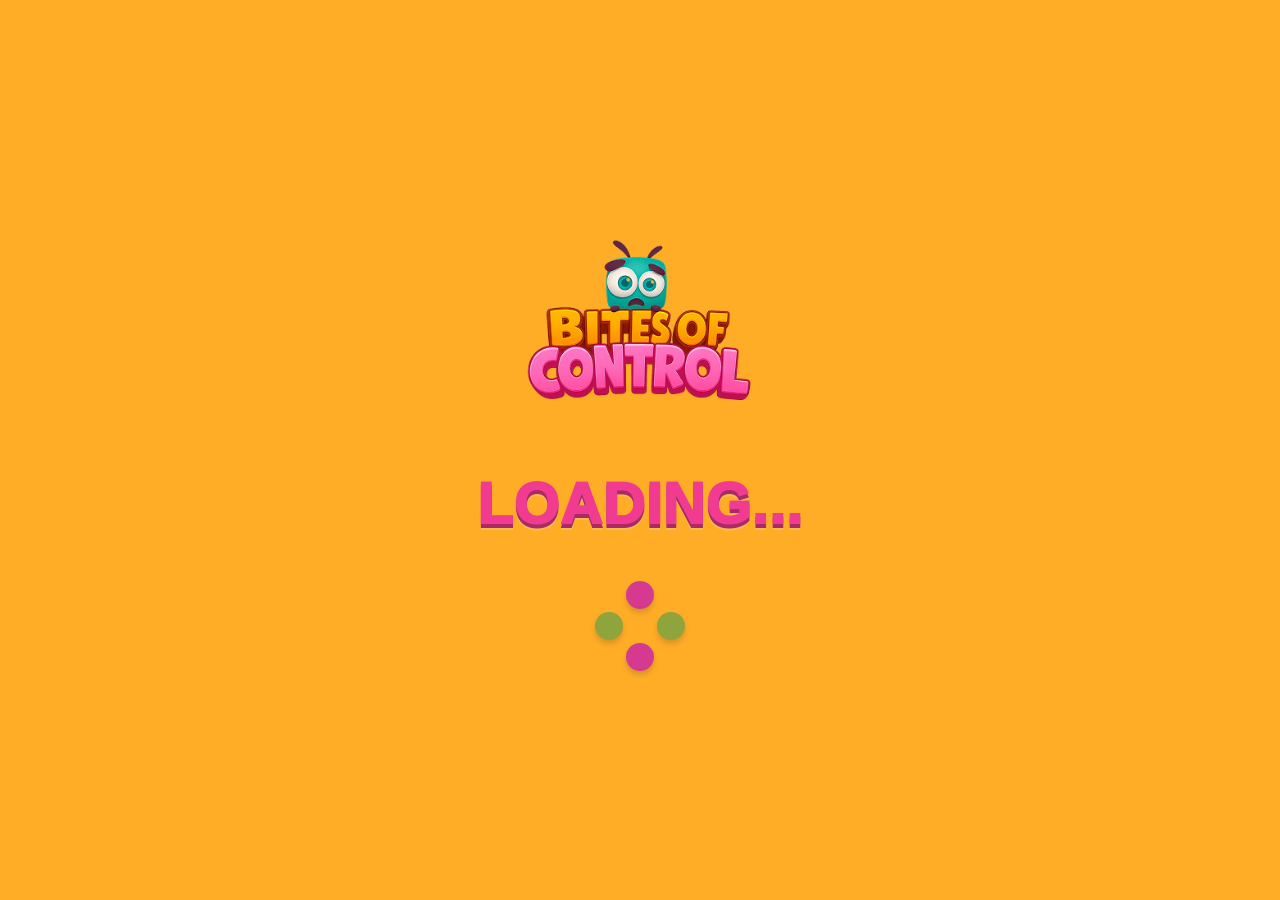
<file: index.html>
<!DOCTYPE html>
<html lang="en">

<head>

<meta charset="UTF-8">

<meta
  name="viewport"
  content="width=device-width, initial-scale=1.0, user-scalable=no"
>

<title>Bites of Control</title>

<style>

/* =========================================================
   OPTIONAL CUSTOM FONT

   When you choose your font, place the .woff2 file in:
   Intro/fonts/

   Then uncomment this block and replace the file/name.

@font-face {
  font-family: "BOCFont";
  src: url("Intro/fonts/your-font.woff2") format("woff2");
  font-weight: 400 900;
  font-style: normal;
  font-display: swap;
}

========================================================= */


/* =========================================================
   GENERAL
========================================================= */

* {
  margin: 0;
  padding: 0;
  box-sizing: border-box;
}

html,
body {
  width: 100%;
  height: 100%;

  overflow: hidden;

  background: #000;

  font-family: Arial, Helvetica, sans-serif;

  touch-action: none;

  user-select: none;
  -webkit-user-select: none;
}

button {
  font-family: inherit;
  cursor: pointer;
}


/* =========================================================
   GAME CANVAS
========================================================= */

#game-canvas.dragging-map {
  cursor: grabbing !important;
}

#game-canvas {
  position: absolute;

  touch-action: none;

  inset: 0;

  width: 100%;
  height: 100%;
}


/* =========================================================
   LOADING + GAME INTRO
========================================================= */

#loading,
#cover-screen,
#intro-screen {
  position: fixed;
  inset: 0;
  width: 100%;
  height: 100%;
}

#loading {
  z-index: 9999;

  display: flex;
  flex-direction: column;
  justify-content: center;
  align-items: center;

  background: #ffad27;
  color: white;
}

.loading-logo {
  width: clamp(180px, 22vw, 320px);
  height: auto;
  margin-bottom: 52px;
  animation: loadingLogoFloat 1.8s ease-in-out infinite;
}

.loading-title {
  margin-bottom: 44px;

  color: #f13b91;

  font-size: clamp(30px, 5vw, 58px);
  font-weight: 1000;
  letter-spacing: 1px;

  text-shadow:
    0 4px 0 #a82b68,
    0 6px 0 rgba(255,255,255,0.18);

  animation: loadingPulse 0.8s ease-in-out infinite alternate;
}

.loading-dots {
  position: relative;
  width: 90px;
  height: 90px;

  animation: rotateLoading 1.35s linear infinite;
}

.loading-dots span {
  position: absolute;

  width: 28px;
  height: 28px;

  border-radius: 50%;

  box-shadow: 0 4px 5px rgba(89, 62, 22, 0.22);
}

.loading-dots span:nth-child(1) {
  top: 0;
  left: 31px;
  background: #d63a90;
}

.loading-dots span:nth-child(2) {
  top: 31px;
  right: 0;
  background: #8fa43d;
}

.loading-dots span:nth-child(3) {
  bottom: 0;
  left: 31px;
  background: #d63a90;
}

.loading-dots span:nth-child(4) {
  top: 31px;
  left: 0;
  background: #8fa43d;
}

@keyframes rotateLoading {
  from { transform: rotate(0deg); }
  to   { transform: rotate(360deg); }
}

@keyframes loadingPulse {
  from {
    transform: scale(1);
    opacity: 0.82;
  }

  to {
    transform: scale(1.06);
    opacity: 1;
  }
}

@keyframes loadingLogoFloat {
  0%, 100% {
    transform: translateY(0);
  }

  50% {
    transform: translateY(-8px);
  }
}


/* =========================================================
   COVER / START SCREEN
========================================================= */

#cover-screen {
  z-index: 9400;

  display: none;

  overflow: hidden;

  background-image: url("Intro/Cover_desktop_Bg.png");
  background-size: cover;
  background-position: center;
  background-repeat: no-repeat;
}

.cover-logo {
  position: absolute;

  top: clamp(24px, 5vh, 62px);
  left: clamp(24px, 6vw, 90px);

  width: clamp(180px, 20vw, 320px);
  height: auto;

  filter: drop-shadow(0 8px 6px rgba(97, 46, 18, 0.18));
}

.cover-settings {
  position: absolute;

  top: 28px;
  right: 32px;

  width: 54px;
  height: 54px;

  display: flex;
  align-items: center;
  justify-content: center;

  border: 4px solid #f6bd45;
  border-radius: 50%;

  background: #d83a8f;
  color: white;

  font-size: 26px;
  font-weight: 900;

  box-shadow: 0 4px 0 #98305e;
}

.cover-actions {
  position: absolute;

  left: 50%;
  bottom: clamp(28px, 6vh, 74px);

  transform: translateX(-50%);

  display: flex;
  align-items: center;
  justify-content: center;

  gap: 18px;

  width: min(620px, 90vw);
}

.game-pink-button {
  min-width: 170px;

  padding: 12px 28px;

  border: 3px solid #f6bc45;
  border-radius: 28px;

  background: #d63a90;
  color: white;

  font-size: 18px;
  font-weight: 900;

  box-shadow: 0 5px 0 #8f2d60;

  transition:
    transform 0.15s ease,
    opacity 0.15s ease;
}

.game-pink-button:hover {
  transform: translateY(-2px) scale(1.03);
}

.game-pink-button:active {
  transform: translateY(2px) scale(0.97);
}

.game-pink-button:disabled {
  opacity: 0.48;
  cursor: not-allowed;
  transform: none;
}


/* =========================================================
   MELI INTRO
========================================================= */

#intro-screen {
  z-index: 9300;

  display: none;

  overflow: hidden;

  background-image:
    linear-gradient(rgba(51, 61, 13, 0.18), rgba(51, 61, 13, 0.18)),
    url("map.png");

  background-size: cover;
  background-position: center;
  background-repeat: no-repeat;
}

.intro-logo {
  position: absolute;

  top: 24px;
  left: 28px;

  width: clamp(120px, 14vw, 215px);
  height: auto;

  z-index: 3;
}

.intro-dialogue-panel {
  position: absolute;

  left: 50%;
  top: 49%;

  transform: translate(-50%, -50%);

  width: min(760px, 78vw);
  min-height: 390px;

  padding:
    54px
    70px
    120px;

  display: flex;
  flex-direction: column;

  align-items: center;
  justify-content: center;

  text-align: center;

  border-radius: 44px;

  background: rgba(238, 133, 13, 0.84);

  color: white;

  box-shadow: 0 18px 40px rgba(87, 57, 8, 0.16);
}

.intro-step {
  display: none;

  width: 100%;
}

.intro-step.active {
  display: block;
}

.intro-step h2 {
  margin-bottom: 30px;

  font-size: clamp(28px, 4vw, 46px);
  font-weight: 1000;
  line-height: 0.98;
}

.intro-step p {
  max-width: 650px;
  margin: 0 auto 24px;

  font-size: clamp(15px, 1.6vw, 19px);
  font-weight: 800;
  line-height: 1.3;
}

.player-name-input {
  display: block;

  width: min(380px, 82%);
  height: 52px;

  margin: 8px auto 22px;
  padding: 0 18px;

  border: 4px solid #f6bd45;
  border-radius: 20px;

  outline: none;

  background: rgba(255,255,255,0.96);

  color: #71334a;

  font-size: 18px;
  font-weight: 800;

  text-align: center;

  box-shadow: 0 5px 0 rgba(135, 73, 31, 0.28);
}

.player-name-input:focus {
  border-color: #d63a90;
}

.intro-meli {
  position: absolute;

  z-index: 4;

  left: 50%;
  bottom: clamp(34px, 5vh, 70px);

  transform: translateX(-50%);

  height: clamp(150px, 25vh, 250px);
  width: auto;

  pointer-events: none;

  filter: drop-shadow(0 8px 5px rgba(73, 70, 17, 0.16));
}

.intro-skip {
  position: absolute;

  right: 32px;
  bottom: 30px;

  z-index: 5;
}

.intro-final-button {
  margin-top: 55px;
}

.intro-nav-row {
  display: flex;
  flex-direction: row;
  align-items: center;
  justify-content: center;
  gap: 18px;

  margin-top: 8px;
}

.intro-nav-row .intro-final-button {
  margin-top: 0;
}

.game-pink-button-secondary {
  background: rgba(255, 255, 255, 0.16);
  color: white;
  border-color: rgba(246, 188, 69, 0.6);
  box-shadow: 0 5px 0 rgba(143, 45, 96, 0.35);
  min-width: 130px;
}

.intro-anxi-wrap {
  position: absolute;
  left: 44%;
  bottom: clamp(50px, 7vh, 90px);
  transform: translateX(clamp(78px, 11vw, 150px));

  z-index: 4;
  pointer-events: none;

  display: none;
}

.intro-anxi-wrap.intro-anxi-visible {
  display: block;
}

.intro-anxi {
  display: block;

  height: clamp(105px, 17.5vh, 190px);
  width: auto;

  filter: drop-shadow(0 8px 5px rgba(73, 70, 17, 0.16));

  opacity: 0;
  transform: translateX(140%) translateY(0) scale(1);
}

.intro-anxi.anxi-entrance-play {
  animation: anxi-entrance 0.85s cubic-bezier(0.22, 1, 0.36, 1) forwards;
}

@keyframes anxi-entrance {
  0% {
    opacity: 0;
    transform: translateX(140%) translateY(0) scale(1);
  }
  12% {
    opacity: 1;
  }
  38% {
    transform: translateX(50%) translateY(-10px) scale(1);
  }
  62% {
    transform: translateX(0%) translateY(6px) scale(0.94);
  }
  82% {
    transform: translateX(0%) translateY(0) scale(1.04);
  }
  100% {
    opacity: 1;
    transform: translateX(0%) translateY(0) scale(1);
  }
}

@media (max-width: 768px) {

  .intro-nav-row {
    gap: 12px;
  }

 .game-pink-button-secondary,
.intro-nav-row .game-pink-button {
  min-width: 0;
  flex: 1 1 0;
  padding: 12px 14px;
}

.intro-anxi-wrap {
  bottom: 44px;
  transform: translateX(clamp(58px, 15vw, 95px));
}

.intro-anxi-wrap.intro-anxi-visible {
  animation: anxiEntranceTablet 0.8s cubic-bezier(0.22, 1, 0.36, 1) both;
}

.intro-anxi {
  height: clamp(95px, 15.5vh, 145px);
}

@keyframes anxiEntranceTablet {
  0% {
    opacity: 0;
    transform:
      translateX(calc(clamp(58px, 15vw, 95px) + 90px))
      translateY(20px)
      scale(0.85);
  }

  65% {
    opacity: 1;
    transform:
      translateX(calc(clamp(58px, 15vw, 95px) - 6px))
      translateY(-4px)
      scale(1.03);
  }

  82% {
    transform:
      translateX(calc(clamp(58px, 15vw, 95px) + 3px))
      translateY(2px)
      scale(0.98);
  }

  100% {
    opacity: 1;
    transform:
      translateX(clamp(58px, 15vw, 95px))
      translateY(0)
      scale(1);
  }
}

}

@media (max-width: 480px) {

  .intro-nav-row {
    gap: 10px;
  }

  .intro-nav-row .game-pink-button {
    font-size: 15px;
    padding: 11px 10px;
  }

  .intro-anxi-wrap {
    transform: translateX(clamp(48px, 14vw, 75px));
  }

  .intro-anxi-wrap.intro-anxi-visible {
    animation: anxiEntranceMobile 0.8s cubic-bezier(0.22, 1, 0.36, 1) both;
  }

  .intro-anxi {
    height: 98px;
  }

  @keyframes anxiEntranceMobile {
    0% {
      opacity: 0;
      transform:
        translateX(calc(clamp(48px, 14vw, 75px) + 70px))
        translateY(18px)
        scale(0.85);
    }

    65% {
      opacity: 1;
      transform:
        translateX(calc(clamp(48px, 14vw, 75px) - 5px))
        translateY(-4px)
        scale(1.03);
    }

    82% {
      transform:
        translateX(calc(clamp(48px, 14vw, 75px) + 2px))
        translateY(1px)
        scale(0.98);
    }

    100% {
      opacity: 1;
      transform:
        translateX(clamp(48px, 14vw, 75px))
        translateY(0)
        scale(1);
    }
  }

}

/* =========================================================
   INTRO RESPONSIVE
========================================================= */

@media (orientation: portrait) {

  #cover-screen {
    background-image: url("Intro/Cover_mobile_Bg.jpg");
    background-position: center top;
  }

  .cover-logo {
    display: block;

    top: 34px;
    left: 50%;

    width: min(62vw, 285px);

    transform: translateX(-50%);

    z-index: 3;
  }

  .cover-actions {
    bottom: max(30px, 6vh);

    flex-direction: column;

    gap: 12px;
  }

  .game-pink-button {
    min-width: min(250px, 72vw);
  }
}

@media (max-width: 768px) {

  .cover-settings {
    top: 16px;
    right: 16px;

    width: 46px;
    height: 46px;

    border-width: 3px;

    font-size: 22px;
  }

  .intro-logo {
    top: 15px;
    left: 15px;

    width: 125px;
  }

  .intro-dialogue-panel {
    top: 46%;

    width: 90vw;
    min-height: 370px;

    padding:
      38px
      24px
      118px;

    border-radius: 32px;
  }

  .intro-step h2 {
    margin-bottom: 22px;
  }

  .intro-step p {
    font-size: 14px;
  }

  .intro-meli {
  bottom: 115px;
  height: clamp(135px, 22vh, 205px);
}

  /* ANXI MOBILE — subir personaje */
 .intro-anxi-wrap {
  bottom: 128px;
}

  .intro-skip {
    right: 16px;
    bottom: 15px;

    min-width: auto;

    padding: 10px 18px;
  }
}

@media (max-width: 480px) {

  .intro-dialogue-panel {
    top: 45%;

    min-height: 350px;
  }

  .intro-step h2 {
    font-size: 28px;
  }

  .player-name-input {
    width: 92%;
  }

  .intro-meli {
    height: 140px;
  }

  /* ANXI EN CELULARES PEQUEÑOS */
  .intro-anxi-wrap {
    bottom: 95px;
  }
}


/* =========================================================
   LOCATION PROMPTS
========================================================= */

.location-prompt {
  position: fixed;

  left: 50%;
  bottom: 70px;

  transform: translateX(-50%);

  display: none;

  padding: 13px 24px;

  background: rgba(123, 45, 84, 0.92);

  border: 3px solid #f6ba44;
  border-radius: 18px;

  color: white;

  font-size: 16px;
  font-weight: 800;

  box-shadow:
    0 5px 0
    rgba(87, 34, 55, 0.45);

  z-index: 700;

  pointer-events: none;

  white-space: nowrap;
}

.location-prompt .key {
  display: inline-block;

  min-width: 30px;

  margin: 0 5px;

  padding: 3px 8px;

  border-radius: 7px;

  background: white;

  color: #7b2d54;
}

/* =========================================================
   COLLAPSIBLE BOTTOM MENU WRAPPER
========================================================= */

#menu-wrapper {
  position: fixed;

  left: 50%;
  bottom: 8px;

  transform: translateX(-50%);

  display: flex;

  flex-direction: column;

  align-items: center;

  z-index: 650;
}


/* =========================================================
   MENU TOGGLE
========================================================= */

#menu-toggle {
  position: relative;

  z-index: 5;

  width: 52px;
  height: 38px;

  display: flex;

  align-items: center;
  justify-content: center;

  border: 3px solid #f7b83c;

  border-radius: 18px 18px 22px 22px;

  background: #d83a8f;

  color: white;

  font-size: 20px;
  font-weight: 900;

  box-shadow:
    0 4px 0 #98305e;

  cursor: pointer;

  transition:
    transform 0.15s ease;
}

#menu-toggle:hover {
  transform: scale(1.06);
}

#menu-toggle:active {
  transform: scale(0.94);
}


/* =========================================================
   BOTTOM MENU
========================================================= */

#bottom-menu {
  position: absolute;

  left: 50%;
  bottom: 44px;

  transform:
    translateX(-50%);

  width: min(570px, 88vw);

  min-height: 88px;

  display: flex;

  align-items: center;
  justify-content: center;

  gap: 28px;

  padding:
    11px 32px;

  background-image:
    url("Menu/bottom_bar.png");

  background-size:
    100% 100%;

  background-repeat:
    no-repeat;

  background-position:
    center;

  transition:
    opacity 0.22s ease,
    transform 0.22s ease,
    visibility 0.22s ease;
}


/* MENU CLOSED */

#bottom-menu.menu-closed {
  opacity: 0;

  visibility: hidden;

  pointer-events: none;

  transform:
    translateX(-50%)
    translateY(20px)
    scale(0.93);
}


/* MENU OPEN */

#bottom-menu.menu-open {
  opacity: 1;

  visibility: visible;

  pointer-events: auto;

  transform:
    translateX(-50%)
    translateY(0)
    scale(1);
}


/* =========================================================
   MENU ICONS
========================================================= */

.menu-icon-button {
  flex: 0 0 auto;

  width: 78px;
  height: 70px;

  display: flex;

  align-items: center;
  justify-content: center;

  border: none;

  background: transparent;

  cursor: pointer;

  transition:
    transform 0.15s ease;
}

.menu-icon-button img {
  display: block;

  max-width: 100%;
  max-height: 100%;

  object-fit: contain;

  pointer-events: none;
}

.menu-icon-button:hover {
  transform:
    translateY(-4px)
    scale(1.06);
}

.menu-icon-button:active {
  transform:
    translateY(1px)
    scale(0.94);
}


/* =========================================================
   MOBILE ENTER BUTTONS
========================================================= */

.mobile-enter-button {
  position: fixed;

  right: 20px;
  bottom: 25px;

  display: none;

  min-height: 50px;

  padding: 0 20px;

  border: 3px solid #f7b83c;

  border-radius: 25px;

  background: #d33b91;

  color: white;

  font-weight: 800;
  font-size: 15px;

  z-index: 720;

  box-shadow:
    0 5px 0 #8e275f;
}


/* =========================================================
   MOBILE D-PAD
========================================================= */

#dpad {
  display: none;

  position: fixed;

  bottom: 20px;
  left: 25px;

  width: 150px;
  height: 150px;

  opacity: 0.65;

  z-index: 640;
}

#dpad .btn {
  position: absolute;

  width: 46px;
  height: 46px;

  display: flex;

  align-items: center;
  justify-content: center;

  background:
    rgba(255,255,255,0.88);

  color: #333;

  border:
    2px solid
    rgba(0,0,0,0.12);

  border-radius: 13px;

  font-size: 20px;

  pointer-events: auto;
}

#dpad .btn.pressed {
  transform: scale(0.88);

  background: white;
}

#btn-up {
  top: 0;
  left: 52px;
}

#btn-down {
  bottom: 0;
  left: 52px;
}

#btn-left {
  top: 52px;
  left: 0;
}

#btn-right {
  top: 52px;
  right: 0;
}



/* =========================================================
   PARK
========================================================= */

#park-screen {
  position: fixed;
  inset: 0;
  display: none;
  overflow: hidden;
  z-index: 1000;

  background-image: url("park/park_bg.png");
  background-size: cover;
  background-position: center;
  background-repeat: no-repeat;
}


/* =========================================================
   PARK CONTROLS
========================================================= */

.park-top-controls {
  position: absolute;
  top: 24px;
  right: 28px;

  display: flex;
  flex-direction: column;
  gap: 10px;

  z-index: 120;
}

.round-btn {
  width: 54px;
  height: 54px;

  display: flex;
  align-items: center;
  justify-content: center;

  border: 4px solid #f5b444;
  border-radius: 50%;

  background: #d83a8f;
  color: white;

  font-size: 28px;
  font-weight: 900;

  box-shadow: 0 4px 0 #98305e;
}


/* =========================================================
   PARK SCENE
========================================================= */

#park-scene {
  position: absolute;
  inset: 0;
  z-index: 10;
}

.park-object {
  position: absolute;

  border: 0;
  padding: 0;
  background: transparent;

  cursor: pointer;

  transform: translate(-50%, -50%);
  transform-origin: center;

  transition:
    transform 0.18s ease,
    filter 0.18s ease;
}

.park-object img {
  display: block;
  width: 100%;
  height: auto;

  pointer-events: none;

  filter:
    drop-shadow(0 7px 4px rgba(73, 70, 17, 0.18));
}

.park-object:hover {
  transform:
    translate(-50%, -50%)
    scale(1.08);
}

.park-object:active {
  transform:
    translate(-50%, -50%)
    scale(0.96);
}

/*
  POSITIONS
  Change only these values later if you want
  to move an object around the Park.
*/

#park-recorder {
  left: 31%;
  top: 57%;
  width: clamp(88px, 10vw, 155px);
}

#park-headphones {
  left: 44%;
  top: 66%;
  width: clamp(100px, 11vw, 175px);
}

#park-binoculars {
  left: 58%;
  top: 66%;
  width: clamp(105px, 12vw, 185px);
}

#park-fidget {
  left: 70%;
  top: 56%;
  width: clamp(88px, 9vw, 145px);
}


/* =========================================================
   PARK INTRO
========================================================= */

#park-intro-overlay {
  position: absolute;
  inset: 0;

  z-index: 80;

  display: flex;
  align-items: flex-end;
  justify-content: center;

  padding: 60px 24px 70px;

  background: rgba(68, 76, 22, 0.40);
}

.park-intro-content {
  width: min(850px, 90vw);

  display: flex;
  flex-direction: column;
  align-items: center;

  text-align: center;
}

.park-description {
  margin-bottom: 24px;

  color: white;

  font-size: clamp(17px, 1.8vw, 24px);
  font-weight: 900;
  line-height: 1.35;

  text-shadow:
    0 2px 5px rgba(70, 45, 25, 0.38);
}

.explore-btn {
  min-width: 170px;

  padding: 12px 34px;

  border: 3px solid #f4b243;
  border-radius: 30px;

  background: #d63a90;
  color: white;

  box-shadow: 0 5px 0 #932b62;

  font-size: 19px;
  font-weight: 900;
}


/* =========================================================
   PARK CATEGORY PANEL
========================================================= */

#park-category-view {
  position: absolute;
  inset: 0;

  z-index: 90;

  display: none;
  align-items: center;
  justify-content: center;

  padding: 78px 24px 32px;

  background: rgba(57, 65, 16, 0.28);
}

.park-category-panel {
  width: min(760px, 90vw);
  max-height: min(650px, 78vh);
  overflow-y: auto;

  padding: 34px;

  border-radius: 34px;

  background: rgba(247, 221, 84, 0.94);

  color: #71334a;

  box-shadow:
    0 14px 35px rgba(69, 49, 15, 0.22);
}

.park-category-title {
  margin-bottom: 8px;

  font-size: clamp(28px, 4vw, 46px);
  font-weight: 900;
}

.park-category-subtitle {
  margin-bottom: 24px;

  font-size: 16px;
  line-height: 1.45;
}

.park-activity-list {
  display: grid;
  gap: 14px;
}

.park-activity-item {
  width: 100%;

  display: flex;
  align-items: center;
  justify-content: space-between;

  gap: 20px;

  padding: 18px 20px;

  border: 0;
  border-radius: 20px;

  background: #b8d50d;
  color: #66304a;

  text-align: left;

  box-shadow:
    0 5px 0 rgba(100, 126, 0, 0.35);
}

.park-activity-item:hover {
  transform: translateY(-2px);
}

.park-activity-item strong {
  display: block;

  margin-bottom: 5px;

  font-size: 18px;
}

.park-activity-item span {
  font-size: 13px;
  opacity: 0.86;
}

.park-activity-arrow {
  flex: 0 0 auto;

  width: 42px;
  height: 42px;

  display: flex;
  align-items: center;
  justify-content: center;

  border: 3px solid #f4b243;
  border-radius: 50%;

  background: #d63a90;
  color: white;

  font-size: 25px;
  font-weight: 900;

  box-shadow: 0 4px 0 #932b62;
}


/* =========================================================
   PARK ACTIVITY DETAIL
========================================================= */

#park-activity-view {
  position: absolute;
  inset: 0;

  z-index: 100;

  display: none;
  align-items: center;
  justify-content: center;

  padding: 78px 24px 32px;

  background: rgba(57, 65, 16, 0.28);
}

.park-activity-panel {
  width: min(620px, 90vw);

  padding: 32px;

  border-radius: 32px;

  background: #ffbd29;
  color: #71334a;

  box-shadow:
    0 14px 35px rgba(69, 49, 15, 0.22);
}

.park-activity-panel h2 {
  margin-bottom: 10px;

  font-size: clamp(27px, 4vw, 42px);
}

.park-activity-panel p {
  margin-bottom: 10px;

  line-height: 1.45;
}

.park-duration {
  display: block;

  margin: 12px 0 20px;

  font-weight: 800;
}


/* =========================================================
   AUDIO PLAYER
========================================================= */

#audio-player {
  display: none;

  margin-top: 20px;
}

.audio-controls {
  display: flex;
  align-items: center;

  gap: 14px;

  margin-bottom: 14px;
}

#audio-play-button {
  width: 58px;
  height: 58px;

  flex: 0 0 58px;

  display: flex;
  align-items: center;
  justify-content: center;

  border: 3px solid #f4b243;
  border-radius: 50%;

  background: #d63a90;
  color: white;

  font-size: 23px;
  font-weight: 900;

  box-shadow: 0 4px 0 #932b62;
}

.audio-time {
  min-width: 92px;

  font-size: 14px;
  font-weight: 700;
}

#audio-progress {
  width: 100%;

  accent-color: #d63a90;
}

.audio-label {
  margin-top: 10px;

  font-size: 13px;

  opacity: 0.75;
}

.back-btn {
  margin-top: 22px;

  padding: 10px 24px;

  border: 0;
  border-radius: 22px;

  background: #d63a90;
  color: white;

  font-weight: 800;
}


/* =========================================================
   PARK RESPONSIVE
========================================================= */

@media (max-width: 768px) {

  .park-top-controls {
    top: 14px;
    right: 14px;
  }

  .round-btn {
    width: 45px;
    height: 45px;

    border-width: 3px;

    font-size: 24px;
  }

  #park-recorder {
    left: 29%;
    top: 58%;
    width: clamp(70px, 16vw, 112px);
  }

  #park-headphones {
    left: 43%;
    top: 68%;
    width: clamp(76px, 17vw, 120px);
  }

  #park-binoculars {
    left: 59%;
    top: 68%;
    width: clamp(78px, 18vw, 128px);
  }

  #park-fidget {
    left: 72%;
    top: 58%;
    width: clamp(68px, 15vw, 105px);
  }

  #park-intro-overlay {
    padding:
      70px 18px 45px;
  }

  .park-category-panel,
  .park-activity-panel {
    padding: 24px;
    border-radius: 26px;
  }

}


@media (max-width: 480px) {

  #park-screen {
    background-position: center;
  }

  #park-recorder {
    left: 24%;
    top: 59%;
  }

  #park-headphones {
    left: 42%;
    top: 69%;
  }

  #park-binoculars {
    left: 61%;
    top: 69%;
  }

  #park-fidget {
    left: 79%;
    top: 59%;
  }

  .park-description {
    font-size: 16px;
  }

  .park-activity-item {
    padding: 15px;
  }

}

/* =========================================================
   TABLET + MOBILE
========================================================= */

@media
(pointer: coarse),
(max-width: 768px) {

  #menu-wrapper {
    bottom: 7px;
  }

  #menu-toggle {
    width: 48px;
    height: 36px;

    font-size: 18px;
  }

  #bottom-menu {
    bottom: 42px;

    width:
      min(
        94vw,
        450px
      );

    min-height: 78px;

    gap: 10px;

    padding:
      10px 15px;
  }

  .menu-icon-button {
    width:
      min(
        19vw,
        70px
      );

    height: 62px;
  }

  #dpad {
    display: block;

    bottom: 18px;
  }

  .location-prompt {
    display:
      none !important;
  }

  .mobile-enter-button {
    bottom: 25px;
  }

  .park-view {
    min-height: 100%;

    padding:
      75px 18px 30px;
  }

  .park-top-controls {
    top: 15px;
    right: 15px;

    gap: 8px;
  }

  .round-btn {
    width: 45px;
    height: 45px;

    font-size: 24px;

    border-width: 3px;
  }

  .park-panel {
    width: 100%;

    min-height: auto;

    padding:
      55px 25px;

    border-radius: 40px;
  }

  .park-logo {
    width:
      min(
        240px,
        70%
      );

    margin-bottom: 45px;
  }

  .park-description {
    margin-bottom: 40px;

    font-size: 16px;
  }

  .menu-panel {
    width: 100%;

    margin-top: 30px;

    padding:
      45px 18px 28px;

    border-radius: 35px;
  }

  .menu-logo {
    width:
      min(
        220px,
        70%
      );

    margin:
      -75px auto 25px;
  }

  .activity-grid {
    grid-template-columns:
      1fr;

    gap: 13px;
  }

  .activity-card {
    grid-template-columns:
      105px 1fr;

    min-height: 120px;

    gap: 14px;

    padding: 11px;
  }

  .activity-card img {
    width: 105px;
  }

  .activity-detail-panel {
    width: 100%;

    grid-template-columns:
      1fr;

    padding: 25px;

    border-radius: 30px;
  }

  .activity-detail-panel > img {
    max-width: 300px;

    margin: 0 auto;
  }
}


/* =========================================================
   SMALL MOBILE
========================================================= */

@media (max-width: 420px) {

  #menu-toggle {
    width: 44px;
    height: 33px;

    font-size: 17px;
  }

  #bottom-menu {
    bottom: 39px;

    width: 96vw;

    min-height: 72px;

    gap: 4px;

    padding:
      8px 8px;
  }

  .menu-icon-button {
    width: 21vw;

    max-width: 64px;

    height: 56px;
  }

  #dpad {
    left: 12px;
    bottom: 14px;

    transform:
      scale(0.78);

    transform-origin:
      bottom left;
  }

  .mobile-enter-button {
    right: 12px;
    bottom: 18px;
  }

}



/* The name field must behave like a normal text field. */
.player-name-input {
  user-select: text;
  -webkit-user-select: text;
  touch-action: manipulation;
}



/* =========================================================
   INTRO TRANSITIONS + TYPEWRITER
========================================================= */

.intro-dialogue-panel {
  opacity: 0;
  transform: translate(-50%, -47%) scale(0.985);
  transition:
    opacity 0.45s ease,
    transform 0.45s ease;
}

.intro-dialogue-panel.show {
  opacity: 1;
  transform: translate(-50%, -50%) scale(1);
}

.intro-meli {
  opacity: 0;
  transform:
    translateX(-50%)
    translateY(14px)
    scale(0.985);

  transition:
    opacity 0.5s ease,
    transform 0.5s ease;
}

.intro-meli.show {
  opacity: 1;
  transform:
    translateX(-50%)
    translateY(0)
    scale(1);
}

.intro-step {
  opacity: 0;
  transform: translateY(8px);

  transition:
    opacity 0.3s ease,
    transform 0.3s ease;
}

.intro-step.active {
  display: block;
}

.intro-step.step-visible {
  opacity: 1;
  transform: translateY(0);
}

.intro-step .game-pink-button,
.intro-step .player-name-input {
  opacity: 0;
  transform: translateY(6px);

  transition:
    opacity 0.28s ease,
    transform 0.28s ease;
}

.intro-step.controls-visible .game-pink-button,
.intro-step.controls-visible .player-name-input {
  opacity: 1;
  transform: translateY(0);
}

.typewriter-line {
  min-height: 1.2em;
}

.typewriter-cursor::after {
  content: "▌";
  display: inline-block;
  margin-left: 2px;
  animation: typewriterBlink 0.75s steps(1) infinite;
}

@keyframes typewriterBlink {
  0%, 45% { opacity: 1; }
  46%, 100% { opacity: 0; }
}



/* =========================================================
   MAP EXIT BUTTON
========================================================= */

#map-exit-button {
  position: fixed;
  top: 24px;
  right: 28px;

  z-index: 760;

  width: 54px;
  height: 54px;

  display: none;
  align-items: center;
  justify-content: center;

  border: 4px solid #f5b444;
  border-radius: 50%;

  background: #d83a8f;
  color: white;

  font-size: 28px;
  font-weight: 900;

  box-shadow: 0 4px 0 #98305e;
}

#map-exit-button:hover {
  transform: scale(1.05);
}


/* =========================================================
   MODALS / COMING SOON
========================================================= */

.game-modal {
  position: fixed;
  inset: 0;

  z-index: 12000;

  display: none;
  align-items: center;
  justify-content: center;

  padding: 24px;

  background: rgba(35, 26, 30, 0.42);

  opacity: 0;

  transition: opacity 0.25s ease;
}

.game-modal.visible {
  display: flex;
  opacity: 1;
}

.game-modal-card {
  width: min(440px, 90vw);

  padding: 30px 28px;

  border-radius: 30px;

  background: #f6a31b;
  color: white;

  text-align: center;

  box-shadow: 0 14px 35px rgba(77, 47, 18, 0.25);

  transform: translateY(10px) scale(0.98);

  transition:
    transform 0.25s ease,
    opacity 0.25s ease;
}

.game-modal.visible .game-modal-card {
  transform: translateY(0) scale(1);
}

.game-modal-card h3 {
  margin-bottom: 12px;

  font-size: clamp(24px, 4vw, 34px);
  font-weight: 900;
}

.game-modal-card p {
  margin-bottom: 22px;

  font-size: 16px;
  line-height: 1.4;
  font-weight: 700;
}

.modal-actions {
  display: flex;
  justify-content: center;
  gap: 12px;

  flex-wrap: wrap;
}

.modal-secondary-button {
  min-width: 120px;

  padding: 11px 22px;

  border: 3px solid rgba(255,255,255,0.72);
  border-radius: 24px;

  background: rgba(255,255,255,0.16);
  color: white;

  font-size: 16px;
  font-weight: 900;
}


/* =========================================================
   SCREEN TRANSITION
========================================================= */

#screen-transition {
  position: fixed;
  inset: 0;

  z-index: 11900;

  pointer-events: none;

  background: #f6a31b;

  opacity: 0;

  transition: opacity 0.32s ease;
}

#screen-transition.active {
  opacity: 1;
}


/* =========================================================
   PARK ENTRANCE TRANSITION
========================================================= */

#park-screen {
  opacity: 0;

  transition: opacity 0.42s ease;
}

#park-screen.park-visible {
  opacity: 1;
}

#park-intro-overlay {
  opacity: 0;

  transition: opacity 0.35s ease;
}

#park-intro-overlay.visible {
  opacity: 1;
}

.park-description.typewriter-cursor::after {
  content: "▌";
  display: inline-block;
  margin-left: 2px;
  animation: typewriterBlink 0.75s steps(1) infinite;
}


/* =========================================================
   EXTRA LOCATION PROMPTS
========================================================= */

@media (max-width: 768px) {
  #map-exit-button {
    top: 14px;
    right: 14px;

    width: 45px;
    height: 45px;

    border-width: 3px;

    font-size: 24px;
  }
}


/* =========================================================
   AUDIO SETTINGS
========================================================= */

#audio-settings-button {
  position: fixed;
  top: 24px;
  right: 94px;
  z-index: 761;
  width: 54px;
  height: 54px;
  display: none;
  align-items: center;
  justify-content: center;
  border: 4px solid #f5b444;
  border-radius: 50%;
  background: #d83a8f;
  color: white;
  font-size: 25px;
  font-weight: 900;
  cursor: pointer;
  box-shadow: 0 4px 0 #98305e;
}

#audio-settings-button:hover { transform: scale(1.05); }

@media (max-width: 768px) {
  #audio-settings-button {
    top: 16px;
    right: 76px;
    width: 46px;
    height: 46px;
    border-width: 3px;
    font-size: 22px;
  }
}

#audio-settings-modal {
  position: fixed;
  inset: 0;
  z-index: 13000;
  display: none;
  align-items: center;
  justify-content: center;
  padding: 24px;
  background: rgba(35, 26, 30, 0.46);
}

#audio-settings-modal.visible { display: flex; }

.audio-settings-card {
  width: min(420px, 90vw);
  padding: 30px 28px 26px;
  border: 4px solid #f5b444;
  border-radius: 28px;
  background: #fff7e8;
  color: #5b3347;
  text-align: center;
  box-shadow: 0 14px 35px rgba(77, 47, 18, 0.25);
}

.audio-settings-card h3 {
  margin: 0 0 22px;
  font-size: 28px;
  font-weight: 900;
}

.audio-setting-row {
  display: flex;
  align-items: center;
  justify-content: space-between;
  gap: 18px;
  margin-bottom: 24px;
  padding: 14px 16px;
  border-radius: 18px;
  background: white;
  font-size: 18px;
  font-weight: 800;
}

#audio-toggle-button {
  min-width: 92px;
  padding: 10px 16px;
  border: 0;
  border-radius: 999px;
  background: #62b84f;
  color: white;
  font: inherit;
  font-weight: 900;
  cursor: pointer;
}

#audio-toggle-button.muted { background: #a7a7a7; }

#audio-settings-close {
  padding: 11px 24px;
  border: 3px solid #f5b444;
  border-radius: 999px;
  background: #d83a8f;
  color: white;
  font-size: 16px;
  font-weight: 900;
  cursor: pointer;
}



/* =========================================================
   COVER — SUBTLE ANIMATIONS (heart, clock, logo)

   The heart and clock sit on a layer that reproduces the
   background's "cover" scaling (same crop/anchor as the
   background image), so they stay exactly where they were
   placed on the artwork at every screen size. Only
   transform/translate are animated (GPU friendly).
========================================================= */

#cover-screen {
  container-type: size;
}

.cover-art-layer {
  position: absolute;
  left: 50%;
  top: 50%;
  transform: translate(-50%, -50%);

  width: max(100vw, calc(100vh * 1920 / 1080));
  aspect-ratio: 1920 / 1080;

  pointer-events: none;
  z-index: 2;
}

@supports (width: 1cqw) {
  .cover-art-layer {
    width: max(100cqw, calc(100cqh * 1920 / 1080));
  }
}

.cover-deco {
  position: absolute;
  height: auto;
  translate: -50% -50%;
  user-select: none;
  -webkit-user-drag: none;
  filter: drop-shadow(0 8px 6px rgba(97, 46, 18, 0.18));
  will-change: transform;
}

.cover-heart {
  left: 72.1%;
  top: 41%;
  width: 6.9%;
  transform-origin: 50% 55%;
  animation: coverHeartbeat 1.8s ease-in-out infinite;
}

.cover-clock {
  left: 23.6%;
  top: 40.6%;
  width: 7%;
  transform-origin: 50% 18%;
  animation: coverClockSway 4.2s ease-in-out infinite;
}

.cover-logo {
  animation: coverLogoFloat 5.5s ease-in-out infinite;
  will-change: translate;
}

@keyframes coverHeartbeat {
  0%, 100% { transform: scale(1); }
  12%      { transform: scale(1.07); }
  24%      { transform: scale(1); }
  36%      { transform: scale(1.045); }
  52%      { transform: scale(1); }
}

@keyframes coverClockSway {
  0%, 100% { transform: rotate(-2.5deg) translateY(0); }
  50%      { transform: rotate(2.5deg) translateY(-4px); }
}

/* uses the individual "translate" property so it never fights with
   the logo's own transform (centering on portrait screens) */
@keyframes coverLogoFloat {
  0%, 100% { translate: 0 0; }
  50%      { translate: 0 -6px; }
}

@media (orientation: portrait) {

  .cover-art-layer {
    top: 0;
    transform: translateX(-50%);

    width: max(100vw, calc(100vh * 402 / 818));
    aspect-ratio: 402 / 818;
  }

  @supports (width: 1cqw) {
    .cover-art-layer {
      width: max(100cqw, calc(100cqh * 402 / 818));
    }
  }

  .cover-heart {
    left: 82.1%;
    top: 33.4%;
    width: 17.2%;
  }

  .cover-clock {
    left: 17.2%;
    top: 29.9%;
    width: 16.5%;
  }
}

@media (prefers-reduced-motion: reduce) {

  .cover-heart,
  .cover-clock,
  .cover-logo {
    animation: none;
  }
}

/* =========================================================
   CUSTOM UI ICONS (SVG) + CONTROL STYLE
   Same pink body + yellow border as the other game buttons.
========================================================= */

.ui-icon {
  width: 52%;
  height: 52%;

  fill: none;
  stroke: #fff;
  stroke-width: 2.6;
  stroke-linecap: round;
  stroke-linejoin: round;

  pointer-events: none;
  overflow: visible;
}

#cover-settings,
#map-exit-button,
#audio-settings-button {
  padding: 0;
  line-height: 0;
}

#cover-settings .ui-icon,
#map-exit-button .ui-icon,
#audio-settings-button .ui-icon {
  width: 50%;
  height: 50%;
}

#map-exit-button .ui-icon {
  width: 46%;
  height: 46%;
}

#menu-toggle {
  padding: 0;
  line-height: 0;
}

#menu-toggle .ui-icon {
  width: 42%;
  height: 52%;
  transition: transform 0.2s ease;
}

#menu-toggle.is-open .ui-icon {
  transform: rotate(180deg);
}

/* ----- D-pad ----- */

#dpad {
  width: 168px;
  height: 168px;

  opacity: 0.92;
}

#dpad .btn {
  width: 54px;
  height: 54px;

  background: #d83a8f;
  color: #fff;

  border: 3px solid #f7b83c;
  border-radius: 16px;

  box-shadow: 0 4px 0 #98305e;

  transition:
    transform 0.12s ease,
    box-shadow 0.12s ease;

  touch-action: none;
  -webkit-tap-highlight-color: transparent;
  -webkit-user-select: none;
  user-select: none;
}

#dpad .btn .ui-icon {
  width: 52%;
  height: 52%;
}

#dpad .btn.pressed {
  transform: scale(0.9);
  background: #d83a8f;
  box-shadow: 0 1px 0 #98305e;
}

#btn-up    { top: 0;     left: 57px; }
#btn-down  { bottom: 0;  left: 57px; }
#btn-left  { top: 57px;  left: 0; }
#btn-right { top: 57px;  right: 0; }

@media (max-width: 420px) {
  #dpad {
    transform: scale(0.86);
  }
}

#btn-down  .ui-icon { transform: rotate(180deg); }
#btn-left  .ui-icon { transform: rotate(-90deg); }
#btn-right .ui-icon { transform: rotate(90deg); }

/* =========================================================
   INTRO REDESIGN — same visual identity as Bakery Delivery
   Fonts are self-hosted in /Fonts so they work offline.
========================================================= */

@font-face {
  font-family: "Baloo 2";
  font-weight: 500;
  font-style: normal;
  font-display: swap;
  src: url("Fonts/baloo-2-latin-500-normal.woff2") format("woff2");
}

@font-face {
  font-family: "Baloo 2";
  font-weight: 700;
  font-style: normal;
  font-display: swap;
  src: url("Fonts/baloo-2-latin-700-normal.woff2") format("woff2");
}

@font-face {
  font-family: "Baloo 2";
  font-weight: 800;
  font-style: normal;
  font-display: swap;
  src: url("Fonts/baloo-2-latin-800-normal.woff2") format("woff2");
}

@font-face {
  font-family: "Quicksand";
  font-weight: 500;
  font-style: normal;
  font-display: swap;
  src: url("Fonts/quicksand-latin-500-normal.woff2") format("woff2");
}

@font-face {
  font-family: "Quicksand";
  font-weight: 600;
  font-style: normal;
  font-display: swap;
  src: url("Fonts/quicksand-latin-600-normal.woff2") format("woff2");
}

@font-face {
  font-family: "Quicksand";
  font-weight: 700;
  font-style: normal;
  font-display: swap;
  src: url("Fonts/quicksand-latin-700-normal.woff2") format("woff2");
}

:root {
  --boc-pink: #FF4F9A;
  --boc-pink-dark: #D92D78;
  --boc-pink-light: #FFC4DE;
  --boc-orange: #FF9A3D;
  --boc-yellow: #FFCF4D;
  --boc-cream: #FFF3DF;
  --boc-burgundy: #6B2A1F;
  --boc-burgundy-dark: #4A1A12;

  --boc-font-display: "Baloo 2", "Fredoka", system-ui, sans-serif;
  --boc-font-body: "Quicksand", system-ui, sans-serif;
}

#intro-screen .intro-dialogue-panel {
  background:
    linear-gradient(180deg, var(--boc-burgundy) 0%, var(--boc-burgundy-dark) 100%);

  border: 4px solid var(--boc-orange);
  border-radius: 34px;

  color: var(--boc-cream);

  box-shadow:
    0 10px 0 rgba(0, 0, 0, 0.18),
    0 18px 30px rgba(74, 26, 18, 0.4),
    inset 0 0 0 3px rgba(255, 207, 77, 0.25);

  font-family: var(--boc-font-body);
}

#intro-screen .intro-step h2 {
  font-family: var(--boc-font-display);
  font-weight: 800;
  line-height: 1.04;

  color: #fff;

  text-shadow: 0 3px 0 rgba(0, 0, 0, 0.2);

  overflow-wrap: break-word;
}

#intro-screen .intro-step p {
  font-family: var(--boc-font-body);
  font-weight: 700;
  line-height: 1.4;

  color: var(--boc-cream);

  overflow-wrap: break-word;
}

#intro-screen .intro-step p strong {
  font-weight: 700;

  color: var(--boc-yellow);
}

#intro-screen .player-name-input {
  font-family: var(--boc-font-body);
  font-weight: 700;

  border: 4px solid var(--boc-yellow);
  border-radius: 20px;

  background: var(--boc-cream);

  color: var(--boc-burgundy-dark);

  box-shadow:
    0 5px 0 rgba(0, 0, 0, 0.22),
    inset 0 2px 4px rgba(74, 26, 18, 0.12);
}

#intro-screen .player-name-input::placeholder {
  color: rgba(107, 42, 31, 0.55);

  font-weight: 600;
}

#intro-screen .player-name-input:focus {
  border-color: var(--boc-pink);
}

#intro-screen .game-pink-button {
  font-family: var(--boc-font-display);
  font-weight: 700;
  letter-spacing: 0.03em;

  border: 3px solid var(--boc-yellow);
  border-radius: 999px;

  background:
    linear-gradient(180deg, #ff6bad 0%, var(--boc-pink) 55%, var(--boc-pink-dark) 100%);

  color: #fff;

  box-shadow:
    0 6px 0 var(--boc-pink-dark),
    0 10px 16px rgba(74, 26, 18, 0.35);
}

#intro-screen .game-pink-button.game-pink-button-secondary {
  background: rgba(255, 255, 255, 0.12);

  border: 2px solid rgba(255, 207, 77, 0.5);

  box-shadow: 0 4px 0 rgba(0, 0, 0, 0.2);
}

#intro-screen .intro-step.controls-visible .game-pink-button:active {
  transform: translateY(2px) scale(0.97);
}

#intro-screen .intro-skip {
  font-size: 15px;

  padding: 10px 22px;

  min-width: 0;
}

#intro-screen .game-pink-button:focus-visible,
#intro-screen .player-name-input:focus-visible {
  outline: 3px solid #fff;
  outline-offset: 3px;
}

@media (max-width: 768px) {

  #intro-screen .intro-dialogue-panel {
    border-radius: 28px;
  }

}

/* =========================================================
   INTRO CHARACTERS (animated sprite sheets)
   The canvas is placed so the character body keeps exactly the
   size and position of the previous static image.
========================================================= */

.intro-meli {
  aspect-ratio: 227 / 285;

  background:
    url("Intro/Meli_intro.png") center / 100% 100% no-repeat;
}

.intro-meli.has-sprite {
  background: none;
}

.intro-meli canvas {
  position: absolute;

  left: -6.39%;
  top: 11.23%;

  width: 99.8%;
  height: 78%;

  pointer-events: none;
}

.intro-anxi {
  position: relative;

  aspect-ratio: 1 / 1;
}

.intro-anxi canvas {
  position: absolute;

  left: 0.16%;
  top: 1.22%;

  width: 104.1%;
  height: 88.3%;

  pointer-events: none;
}

/* Short landscape screens (phones): text panel on the left, Meli and
   Anxi side by side in the free column on the right, still at the bottom,
   so they never cover the buttons. */
@media (orientation: landscape) and (max-height: 560px) {

  #intro-screen .intro-logo {
    top: 10px;
    left: 12px;

    width: 96px;
  }

  #intro-screen .intro-dialogue-panel {
    left: 3vw;
    top: 50%;

    width: 61vw;
    min-height: 0;
    max-height: 90vh;

    padding: 18px 26px 20px;

    border-radius: 26px;

    overflow-y: auto;

    transform: translate(0, -47%) scale(0.985);
  }

  #intro-screen .intro-dialogue-panel.show {
    transform: translate(0, -50%) scale(1);
  }

  #intro-screen .intro-step h2 {
    margin-bottom: 10px;

    font-size: clamp(20px, 6vh, 30px);
  }

  #intro-screen .intro-step p {
    margin-bottom: 8px;

    font-size: clamp(12px, 3.6vh, 15px);
    line-height: 1.3;
  }

  #intro-screen .player-name-input {
    height: 42px;

    margin: 4px auto 12px;
  }

  #intro-screen .intro-nav-row {
    margin-top: 4px;
  }

  #intro-screen .game-pink-button {
    padding: 8px 20px;

    font-size: 15px;
  }

  #intro-screen .intro-final-button {
    margin-top: 0;
  }

  #intro-screen .intro-meli {
    left: auto;
    right: 20vw;
    bottom: 58px;

    height: clamp(120px, 40vh, 190px);

    transform: translateY(14px) scale(0.985);
  }

  #intro-screen .intro-meli.show {
    transform: translateY(0) scale(1);
  }

  #intro-screen .intro-anxi-wrap {
    left: auto;
    right: 4vw;
    bottom: 62px;

    transform: none;
  }

  #intro-screen .intro-anxi-wrap.intro-anxi-visible {
    animation: none;
  }

  #intro-screen .intro-anxi {
    height: clamp(88px, 28vh, 135px);
  }

  #intro-screen .intro-skip {
    right: 14px;
    bottom: 10px;

    padding: 7px 18px;
  }
}

/* small portrait phones: lower the characters a little so they never
   cover the buttons */
@media (max-width: 480px) and (orientation: portrait) and (max-height: 700px) {

  #intro-screen .intro-meli {
    bottom: 82px;
  }

  #intro-screen .intro-anxi-wrap {
    bottom: 62px;
  }

}

@media (max-width: 480px) and (orientation: portrait) and (max-height: 600px) {

  #intro-screen .intro-meli {
    bottom: 64px;

    height: 112px;
  }

  #intro-screen .intro-anxi-wrap {
    bottom: 64px;
  }

  #intro-screen .intro-anxi {
    height: 80px;
  }

  #intro-screen .intro-dialogue-panel {
    min-height: 0;

    padding: 30px 20px 100px;
  }

  #intro-screen .intro-step h2 {
    margin-bottom: 12px;

    font-size: 22px;
  }

  #intro-screen .intro-step p {
    margin-bottom: 12px;

    font-size: 13px;
  }

}

</style>

</head>


<body>

<!-- ======================================================
     UI ICONS (SVG)
====================================================== -->

<svg width="0" height="0" style="position:absolute" aria-hidden="true" focusable="false">
  <symbol id="ic-arrow" viewBox="0 0 24 24">
    <path d="M12 20V5M5.5 11.5L12 5l6.5 6.5"/>
  </symbol>
  <symbol id="ic-chevron" viewBox="0 0 24 24">
    <path d="M4.5 15.5L12 8l7.5 7.5"/>
  </symbol>
  <symbol id="ic-close" viewBox="0 0 24 24">
    <path d="M6 6l12 12M18 6L6 18"/>
  </symbol>
  <symbol id="ic-gear" viewBox="0 0 24 24">
    <path d="M9.75 4.64 L10.49 1.91 L13.51 1.91 L14.25 4.64 L15.61 5.20 L18.07 3.80 L20.20 5.93 L18.80 8.39 L19.36 9.75 L22.09 10.49 L22.09 13.51 L19.36 14.25 L18.80 15.61 L20.20 18.07 L18.07 20.20 L15.61 18.80 L14.25 19.36 L13.51 22.09 L10.49 22.09 L9.75 19.36 L8.39 18.80 L5.93 20.20 L3.80 18.07 L5.20 15.61 L4.64 14.25 L1.91 13.51 L1.91 10.49 L4.64 9.75 L5.20 8.39 L3.80 5.93 L5.93 3.80 L8.39 5.20Z M8.7 12a3.3 3.3 0 1 0 6.6 0a3.3 3.3 0 1 0 -6.6 0Z" fill="#fff" stroke="#fff" stroke-width="1.2" stroke-linejoin="round" fill-rule="evenodd"/>
  </symbol>
</svg>



<!-- ======================================================
     LOADING
====================================================== -->

<div id="loading">

  <img
    src="Intro/Logo_BOC.png"
    class="loading-logo"
    alt="Bites of Control">

  <div class="loading-title">
    LOADING...
  </div>

  <div
    class="loading-dots"
    aria-label="Loading">

    <span></span>
    <span></span>
    <span></span>
    <span></span>

  </div>

</div>


<!-- ======================================================
     COVER
====================================================== -->

<section id="cover-screen">

  <div class="cover-art-layer" aria-hidden="true">

    <img
      src="Intro/Cover_clock.png"
      class="cover-deco cover-clock"
      alt=""
      draggable="false">

    <img
      src="Intro/Cover_heart.png"
      class="cover-deco cover-heart"
      alt=""
      draggable="false">

  </div>

  <img
    src="Intro/Logo_BOC.png"
    class="cover-logo"
    alt="Bites of Control">

  <button
    id="cover-settings"
    type="button"
    class="cover-settings"
    aria-label="Configuración">

    <svg class="ui-icon" viewBox="0 0 24 24" aria-hidden="true"><use href="#ic-gear"/></svg>

  </button>

  <div class="cover-actions">

    <button
      id="new-game-button"
      type="button"
      class="game-pink-button">

      Nuevo Juego

    </button>

    <button
      id="resume-game-button"
      type="button"
      class="game-pink-button">

      Continuar

    </button>

  </div>

</section>


<!-- ======================================================
     MELI INTRO
====================================================== -->

<section id="intro-screen">

  <img
    src="Intro/Logo_BOC.png"
    class="intro-logo"
    alt="Bites of Control">

  
<div class="intro-dialogue-panel">

    <!-- STEP 1 -->
    <div
      id="intro-step-1"
      class="intro-step active">

      <h2>
        ¡Qué alegría verte por aquí!
      </h2>

      <p>
        Me llamo Meli, pero antes de empezar y
        contarte sobre mi aventura...
      </p>

      <p>
        Dime, ¿cómo te llamas?
      </p>

      <input
        id="player-name-input"
        class="player-name-input"
        type="text"
        maxlength="24"
        autocomplete="off"
        placeholder="Escribe tu nombre para continuar">

      <button
        id="intro-continue-button"
        type="button"
        class="game-pink-button">

        CONTINUAR

      </button>

    </div>


    <!-- STEP 2 -->
    <div
      id="intro-step-2"
      class="intro-step">

      <h2 id="intro-greeting">
        ¡Mucho gusto!
      </h2>

      <p>
        Tengo un gran sueño:
        <strong>abrir mi propia pastelería.</strong> 🧁
      </p>

      <p>
        Al fin encontré el lugar perfecto y tengo
        muchísimas ganas de lograrlo...
      </p>

      <p>
        aunque a veces las dudas se interponen en el camino.
      </p>

      <div class="intro-nav-row">

        <button
          id="intro-back-2-button"
          type="button"
          class="game-pink-button game-pink-button-secondary">

          ATRÁS

        </button>

        <button
          id="intro-next-button"
          type="button"
          class="game-pink-button">

          SIGUIENTE

        </button>

      </div>

    </div>


    <!-- STEP 3 -->
    <div
      id="intro-step-3"
      class="intro-step">

      <h2>
        Y hablando de dudas... te presento a Anxi.
      </h2>

      <p>
       Siempre está conmigo y trata de protegerme cuando algo parece incierto o peligroso.
      </p>

      <p>
        No es malo, solo que a veces se preocupa un poquito de más.
      </p>

      <div class="intro-nav-row">

        <button
          id="intro-back-3-button"
          type="button"
          class="game-pink-button game-pink-button-secondary">

          ATRÁS

        </button>

        <button
          id="intro-next-3-button"
          type="button"
          class="game-pink-button">

          SIGUIENTE

        </button>

      </div>

    </div>


    <!-- STEP 4 -->
    <div
      id="intro-step-4"
      class="intro-step">

      <h2>
        Estoy aprendiendo a escuchar a Anxi sin dejar que decida todo por mí.
      </h2>

      <p>
        Para cumplir mi sueño, tendremos que explorar este mundo,
        superar retos y aprender cuándo seguir adelante,
        aunque no todo se sienta completamente seguro.
      </p>

      <p>
        <strong>¿Quieres acompañarme?</strong>
      </p>

      <div class="intro-nav-row">

        <button
          id="intro-back-4-button"
          type="button"
          class="game-pink-button game-pink-button-secondary">

          ATRÁS

        </button>

        <button
          id="start-adventure-button"
          type="button"
          class="game-pink-button intro-final-button">

          INICIAR AVENTURA

        </button>

      </div>

    </div>

  </div>

  <div
    class="intro-meli"
    role="img"
    aria-label="Meli">

    <canvas id="intro-meli-canvas"></canvas>

  </div>

  <div
    id="intro-anxi-wrap"
    class="intro-anxi-wrap">

    <div
      id="intro-anxi-img"
      class="intro-anxi"
      role="img"
      aria-label="Anxi">

      <canvas id="intro-anxi-canvas"></canvas>

    </div>

  </div>


  <button
    id="skip-intro-button"
    type="button"
    class="game-pink-button intro-skip">

    Saltarse Intro

  </button>

</section>


<!-- ======================================================
     MAP
====================================================== -->

<canvas id="game-canvas"></canvas>


<!-- ======================================================
     MAP EXIT
====================================================== -->

<button
  id="map-exit-button"
  type="button"
  aria-label="Exit game">

  <svg class="ui-icon" viewBox="0 0 24 24" aria-hidden="true"><use href="#ic-close"/></svg>

</button>



<!-- ======================================================
     AUDIO SETTINGS
====================================================== -->

<button
  id="audio-settings-button"
  type="button"
  aria-label="Configuración de sonido">
  <svg class="ui-icon" viewBox="0 0 24 24" aria-hidden="true"><use href="#ic-gear"/></svg>
</button>

<div id="audio-settings-modal" role="dialog" aria-modal="true" aria-labelledby="audio-settings-title">
  <div class="audio-settings-card">
    <h3 id="audio-settings-title">Configuración</h3>
    <div class="audio-setting-row">
      <span>🔊 Sonido</span>
      <button id="audio-toggle-button" type="button" aria-pressed="true">ON</button>
    </div>
    <button id="audio-settings-close" type="button">Cerrar</button>
  </div>
</div>

<audio id="world-music" src="Audio/World.wav" loop preload="auto"></audio>
<audio id="birds-audio" src="Audio/Birds.wav" loop preload="auto"></audio>


<!-- ======================================================
     SCREEN TRANSITION
====================================================== -->

<div id="screen-transition"></div>



<!-- ======================================================
     LOCATION PROMPTS
====================================================== -->

<div
  id="park-prompt"
  class="location-prompt">

  Presiona

  <span class="key">
    E
  </span>

  para entrar

</div>


<div
  id="bakery-prompt"
  class="location-prompt">

  Presiona

  <span class="key">
    E
  </span>

  para entrar

</div>


<div
  id="library-prompt"
  class="location-prompt">

  Presiona

  <span class="key">
    E
  </span>

  para entrar 

</div>


<!-- ======================================================
     MOBILE LOCATION BUTTONS
====================================================== -->

<button
  id="mobile-enter-park"
  class="mobile-enter-button"
  type="button">

  Entrar

</button>


<button
  id="mobile-enter-bakery"
  class="mobile-enter-button"
  type="button">

  Entrar

</button>


<button
  id="mobile-enter-library"
  class="mobile-enter-button"
  type="button">

  Entrar

</button>


<button
  id="mobile-enter-clinic"
  class="mobile-enter-button"
  type="button">

  Entrar

</button>


<button
  id="mobile-enter-workshop"
  class="mobile-enter-button"
  type="button">

  Entrar

</button>


<!-- ======================================================
     D-PAD
====================================================== -->

<div id="dpad">

  <div
    class="btn"
    id="btn-up"
    role="button"
    aria-label="Arriba">
    <svg class="ui-icon" viewBox="0 0 24 24" aria-hidden="true"><use href="#ic-arrow"/></svg>
  </div>

  <div
    class="btn"
    id="btn-down"
    role="button"
    aria-label="Abajo">
    <svg class="ui-icon" viewBox="0 0 24 24" aria-hidden="true"><use href="#ic-arrow"/></svg>
  </div>

  <div
    class="btn"
    id="btn-left"
    role="button"
    aria-label="Izquierda">
    <svg class="ui-icon" viewBox="0 0 24 24" aria-hidden="true"><use href="#ic-arrow"/></svg>
  </div>

  <div
    class="btn"
    id="btn-right"
    role="button"
    aria-label="Derecha">
    <svg class="ui-icon" viewBox="0 0 24 24" aria-hidden="true"><use href="#ic-arrow"/></svg>
  </div>

</div>


<div
  id="clinic-prompt"
  class="location-prompt">

  Presiona

  <span class="key">
    E
  </span>

  para entrar

</div>


<div
  id="workshop-prompt"
  class="location-prompt">

  Presiona

  <span class="key">
    E
  </span>

  para entrar

</div>


<!-- ======================================================
     COLLAPSIBLE BOTTOM MENU
====================================================== -->

<div id="menu-wrapper">


  <!-- MENU CONTENT -->

  <nav
    id="bottom-menu"
    class="menu-closed"
    aria-label="Game menu">


    <!-- MAP -->

    <button
      id="menu-map"
      class="menu-icon-button"
      type="button"
      aria-label="Map">

      <img
        src="Menu/icon_map.png"
        alt="Map">

    </button>


    <!-- NOTIFICATIONS -->

    <button
      id="menu-notification"
      class="menu-icon-button"
      type="button"
      aria-label="Notifications">

      <img
        src="Menu/icon_notification.png"
        alt="Notifications">

    </button>


    <!-- CHARACTER -->

    <button
      id="menu-character"
      class="menu-icon-button"
      type="button"
      aria-label="Character">

      <img
        src="Menu/icon_mask.png"
        alt="Character">

    </button>


    <!-- TROPHY -->

    <button
      id="menu-trophy"
      class="menu-icon-button"
      type="button"
      aria-label="Trophies">

      <img
        src="Menu/icon_trophy.png"
        alt="Trophies">

    </button>


  </nav>


  <!-- OPEN / CLOSE -->

  <button
    id="menu-toggle"
    type="button"
    aria-label="Open menu">

    <svg class="ui-icon" viewBox="0 0 24 24" aria-hidden="true"><use href="#ic-chevron"/></svg>

  </button>


</div>


<!-- ======================================================
     PARK
====================================================== -->

<section id="park-screen">


  <!-- TOP CONTROLS -->

  <div class="park-top-controls">

    <button
      id="exit-park"
      type="button"
      class="round-btn"
      aria-label="Exit Park">

      ×

    </button>

  </div>


  <!-- ====================================================
       MAIN PARK SCENE
  ===================================================== -->

  <div id="park-scene">


    <button
      id="park-recorder"
      class="park-object"
      type="button"
      data-category="recordings"
      aria-label="Open recordings">

      <img
        src="park/recorder.png"
        alt="Recorder">

    </button>


    <button
      id="park-headphones"
      class="park-object"
      type="button"
      data-category="audio"
      aria-label="Open audio activities">

      <img
        src="park/headphones.png"
        alt="Headphones">

    </button>


    <button
      id="park-binoculars"
      class="park-object"
      type="button"
      data-category="observation"
      aria-label="Open observation activities">

      <img
        src="park/binoculars.png"
        alt="Binoculars">

    </button>


    <button
      id="park-fidget"
      class="park-object"
      type="button"
      data-category="fidget"
      aria-label="Open fidget activities">

      <img
        src="park/fidget.png"
        alt="Fidget">

    </button>


  </div>


  <!-- ====================================================
       INTRO
  ===================================================== -->

  <div id="park-intro-overlay">

    <div class="park-intro-content">

      <p class="park-description">

        Explore simple activities designed to help you slow down, be present, and take a moment for yourself.
Choose what feels right for you.

        <br>

        There’s no rush, just relax and enjoy the moment.

      </p>


      <button
        id="explore-park"
        type="button"
        class="explore-btn">

        Explore

      </button>

    </div>

  </div>


  <!-- ====================================================
       CATEGORY VIEW
  ===================================================== -->

  <div id="park-category-view">

    <div class="park-category-panel">

      <h2
        id="park-category-title"
        class="park-category-title">
      </h2>

      <p
        id="park-category-subtitle"
        class="park-category-subtitle">
      </p>

      <div
        id="park-activity-list"
        class="park-activity-list">
      </div>

      <button
        id="back-to-park-scene"
        type="button"
        class="back-btn">

        ← Back to Park

      </button>

    </div>

  </div>


  <!-- ====================================================
       ACTIVITY DETAIL
  ===================================================== -->

  <div id="park-activity-view">

    <div class="park-activity-panel">

      <h2 id="activity-heading"></h2>

      <p id="activity-text"></p>

      <span
        id="activity-duration"
        class="park-duration">
      </span>


      <!-- AUDIO PLAYER -->

      <div id="audio-player">

        <div class="audio-controls">

          <button
            id="audio-play-button"
            type="button">

            ▶

          </button>

          <span
            id="audio-time"
            class="audio-time">

            0:00 / 0:00

          </span>

        </div>


        <input
          id="audio-progress"
          type="range"
          min="0"
          max="100"
          value="0"
          step="0.1">


        <div class="audio-label">

          Take your time.
          You can pause whenever you need.

        </div>


        <audio
          id="park-audio"
          preload="metadata">
        </audio>

      </div>


      <button
        id="back-to-category"
        type="button"
        class="back-btn">

        ← Back

      </button>

    </div>

  </div>


</section>




<!-- ======================================================
     EXIT CONFIRMATION
====================================================== -->

<div
  id="exit-confirm-modal"
  class="game-modal"
  role="dialog"
  aria-modal="true">

  <div class="game-modal-card">

    <h3>
      ¿Deseas salir?
    </h3>

    <p>
      Tu progreso quedará guardado y podrás continuar después.
    </p>

    <div class="modal-actions">

      <button
        id="cancel-exit-button"
        type="button"
        class="modal-secondary-button">

        Cancelar

      </button>

      <button
        id="confirm-exit-button"
        type="button"
        class="game-pink-button">

        Sí, salir

      </button>

    </div>

  </div>

</div>


<!-- ======================================================
     COMING SOON / IN PROGRESS
====================================================== -->

<div
  id="status-modal"
  class="game-modal"
  role="dialog"
  aria-modal="true">

  <div class="game-modal-card">

    <h3 id="status-modal-title">
      Próximamente
    </h3>

    <p id="status-modal-text">
      Esta función estará disponible muy pronto.
    </p>

    <button
      id="status-modal-close"
      type="button"
      class="game-pink-button">

      Entendido

    </button>

  </div>

</div>


<script>

(function () {


/* =========================================================
   INTRO / SAVE SYSTEM
========================================================= */

const loadingScreen =
  document.getElementById(
    "loading"
  );

const coverScreen =
  document.getElementById(
    "cover-screen"
  );

const introScreen =
  document.getElementById(
    "intro-screen"
  );

const newGameButton =
  document.getElementById(
    "new-game-button"
  );

const resumeGameButton =
  document.getElementById(
    "resume-game-button"
  );

const playerNameInput =
  document.getElementById(
    "player-name-input"
  );

const introGreeting =
  document.getElementById(
    "intro-greeting"
  );

const introStep1 =
  document.getElementById(
    "intro-step-1"
  );

const introStep2 =
  document.getElementById(
    "intro-step-2"
  );

const introStep3 =
  document.getElementById(
    "intro-step-3"
  );

const introStep4 =
  document.getElementById(
    "intro-step-4"
  );


const introDialoguePanel =
  document.querySelector(
    ".intro-dialogue-panel"
  );

const introMeliImage =
  document.querySelector(
    ".intro-meli"
  );


let activeTypingTimer =
  null;

let typewriterRunning =
  false;

let typewriterSkipRequested =
  false;


/* =========================================================
   INTRO TYPEWRITER
========================================================= */

function clearTypewriterTimer() {

  if (
    activeTypingTimer
  ) {

    clearTimeout(
      activeTypingTimer
    );

    activeTypingTimer =
      null;

  }

}


function wait(
  milliseconds
) {

  return new Promise(
    function (
      resolve
    ) {

      activeTypingTimer =
        setTimeout(
          resolve,
          milliseconds
        );

    }
  );

}


async function typeIntoElement(
  element,
  text,
  speed = 24
) {

  if (
    !element
  ) {

    return;

  }


  element.textContent =
    "";

  element.classList.add(
    "typewriter-line"
  );

  element.classList.add(
    "typewriter-cursor"
  );


  for (
    let index = 0;
    index < text.length;
    index++
  ) {

    if (
      typewriterSkipRequested
    ) {

      element.textContent =
        text;

      break;

    }


    element.textContent +=
      text.charAt(
        index
      );


    await wait(
      speed
    );

  }


  element.classList.remove(
    "typewriter-cursor"
  );

}


function revealControls(
  step
) {

  step.classList.add(
    "controls-visible"
  );

}


async function animateIntroStep(
  step
) {

  clearTypewriterTimer();

  typewriterRunning =
    true;

  typewriterSkipRequested =
    false;


  step.classList.remove(
    "controls-visible"
  );

  step.classList.remove(
    "step-visible"
  );


  const title =
    step.querySelector(
      "h2"
    );


  const paragraphs =
    Array.from(
      step.querySelectorAll(
        "p"
      )
    );


  const titleText =
    title
    ?
    title.dataset.fullText
      ||
      title.textContent.trim()
    :
    "";


  if (
    title
  ) {

    title.dataset.fullText =
      titleText;

    title.textContent =
      "";

  }


  const paragraphTexts =
    paragraphs.map(
      function (
        paragraph
      ) {

        const fullText =
          paragraph.dataset.fullText
          ||
          paragraph.textContent
            .replace(/\s+/g, " ")
            .trim();


        paragraph.dataset.fullText =
          fullText;

        paragraph.textContent =
          "";


        return fullText;

      }
    );


  requestAnimationFrame(
    function () {

      step.classList.add(
        "step-visible"
      );

    }
  );


  await wait(
    180
  );


  if (
    title
  ) {

    await typeIntoElement(
      title,
      titleText,
      22
    );

    await wait(
      100
    );

  }


  for (
    let index = 0;
    index < paragraphs.length;
    index++
  ) {

    await typeIntoElement(
      paragraphs[index],
      paragraphTexts[index],
      16
    );

    await wait(
      90
    );

  }


  typewriterRunning =
    false;


  revealControls(
    step
  );

}

function completeCurrentTyping() {

  if (
    !typewriterRunning
  ) {

    return;

  }


  typewriterSkipRequested =
    true;

}


introDialoguePanel.addEventListener(
  "click",
  function (
    event
  ) {

    const clickedInteractiveElement =
      event.target.closest(
        "button, input"
      );


    if (
      clickedInteractiveElement
    ) {

      return;

    }


    completeCurrentTyping();

  }
);

const SAVE_KEYS = {

  hasSave:
    "boc_has_save",

  playerName:
    "boc_player_name",

  meliX:
    "boc_meli_x",

  meliY:
    "boc_meli_y"

};


const SESSION_KEYS = {

  bootSeen:
    "boc_boot_seen",

  gameActive:
    "boc_game_active"

};

let introFlowActive =
  true;

let gameStarted =
  false;

let restoreSavedPosition =
  false;


const introAnxiImage =
  document.getElementById(
    "intro-anxi-img"
  );

const introAnxiWrap =
  document.getElementById(
    "intro-anxi-wrap"
  );

const ANXI_ENTRANCE_CLASS =
  "anxi-entrance-play";

const ANXI_VISIBLE_CLASS =
  "intro-anxi-visible";

function playAnxiIntroAnimation() {

  if (
    !introAnxiImage
  ) {

    return;

  }


  // The wrapper lives outside the dialogue panel (as a sibling of
  // Meli, so both share the same bottom-of-screen coordinate space),
  // so it stays hidden by default and is only shown while Screen 3 is
  // actually active — see setIntroStep()'s else-branch below.
  if (
    introAnxiWrap
  ) {

    introAnxiWrap.classList.add(
      ANXI_VISIBLE_CLASS
    );

  }


  // Restart the CSS entrance animation from scratch every time this
  // runs (fresh Screen 3 entry, or ATRÁS back into it): remove the
  // triggering class, force a reflow so the browser forgets the
  // animation ever played, then re-add it.
  introAnxiImage.classList.remove(
    ANXI_ENTRANCE_CLASS
  );

  void introAnxiImage.offsetWidth;

  introAnxiImage.classList.add(
    ANXI_ENTRANCE_CLASS
  );

}


function setIntroStep(
  stepNumber
) {

  clearTypewriterTimer();


  [
    introStep1,
    introStep2,
    introStep3,
    introStep4
  ].forEach(
    function (
      step
    ) {

      step.classList.remove(
        "active"
      );

      step.classList.remove(
        "step-visible"
      );

      step.classList.remove(
        "controls-visible"
      );

    }
  );


  const steps = {
    1: introStep1,
    2: introStep2,
    3: introStep3,
    4: introStep4
  };


  const nextStep =
    steps[
      stepNumber
    ];


  if (
    nextStep
  ) {

    nextStep.classList.add(
      "active"
    );


    applyIntroSpriteStep(
      stepNumber
    );


    if (
      stepNumber === 3
    ) {

      playAnxiIntroAnimation();

    } else if (
      introAnxiWrap
    ) {

      introAnxiWrap.classList.remove(
        ANXI_VISIBLE_CLASS
      );

    }


    requestAnimationFrame(
      function () {

        setTimeout(
          function () {

            animateIntroStep(
              nextStep
            );

          },
          110
        );

      }
    );

  }

}


function hasSavedGame() {

  return (
    localStorage.getItem(
      SAVE_KEYS.hasSave
    )
    ===
    "true"
  );

}


function refreshResumeButton() {

  resumeGameButton.disabled =
    !hasSavedGame();

}


function showCover() {

  loadingScreen.style.display =
    "none";

  introScreen.style.display =
    "none";

  coverScreen.style.display =
    "block";

  introFlowActive =
    true;

  gameStarted =
    false;

  mapExitButton.style.display =
    "none";

  if (typeof audioSettingsButton !== "undefined") {
    audioSettingsButton.style.display = "none";
  }

  // The same ambient music used on the map plays from the cover.
  // Only the map-only birds are paused; the music is never restarted.
  birdsAudio.pause();
  startIntroMusic();

  refreshResumeButton();

}


function showIntro() {

  coverScreen.style.display =
    "none";

  loadingScreen.style.display =
    "none";

  introScreen.style.display =
    "block";

  introFlowActive =
    true;

  gameStarted =
    false;

  introDialoguePanel.classList.remove(
    "show"
  );

  introMeliImage.classList.remove(
    "show"
  );


  setTimeout(
    function () {

      introDialoguePanel.classList.add(
        "show"
      );

    },
    100
  );


  setTimeout(
    function () {

      introMeliImage.classList.add(
        "show"
      );

    },
    260
  );


  introSpriteState.meliIntent =
    null;

  setIntroStep(
    1
  );

  /* hold the neutral pose while Meli fades in, then greet */
  introSpriteState.meliTime =
    -0.35;

  playerNameInput.value =
    "";

  setTimeout(
    function () {

      playerNameInput.focus();

    },
    1500
  );

}


function saveCurrentGame() {

  if (
    !gameStarted
  ) {

    return;

  }

  localStorage.setItem(
    SAVE_KEYS.hasSave,
    "true"
  );

  localStorage.setItem(
    SAVE_KEYS.meliX,
    String(
      meli.x
    )
  );

  localStorage.setItem(
    SAVE_KEYS.meliY,
    String(
      meli.y
    )
  );

}


function beginMapGame(
  useSavedPosition
) {

  introFlowActive =
    false;

  gameStarted =
    true;

  restoreSavedPosition =
    useSavedPosition;

  loadingScreen.style.display =
    "none";

  coverScreen.style.display =
    "none";

  introScreen.style.display =
    "none";

  localStorage.setItem(
    SAVE_KEYS.hasSave,
    "true"
  );


  sessionStorage.setItem(
    SESSION_KEYS.bootSeen,
    "true"
  );


  sessionStorage.setItem(
    SESSION_KEYS.gameActive,
    "true"
  );


  if (
    useSavedPosition
  ) {

    const savedX =
      Number(
        localStorage.getItem(
          SAVE_KEYS.meliX
        )
      );

    const savedY =
      Number(
        localStorage.getItem(
          SAVE_KEYS.meliY
        )
      );


    if (
      Number.isFinite(
        savedX
      )
      &&
      Number.isFinite(
        savedY
      )
      &&
      savedX >
      0
      &&
      savedY >
      0
    ) {

      meli.x =
        savedX;

      meli.y =
        savedY;

      camera.x =
        savedX;

      camera.y =
        savedY;

    }

  }

  closeBottomMenu();


  mapExitButton.style.display =
    "flex";

  audioSettingsButton.style.display =
    "flex";

  startWorldAudio();

}


function finishNewGameIntro() {

  /* A brand-new game starts Bakery from scratch: welcome shown again,
     no pending return zone, no completed Bakery levels. */
  [
    "boc_bakery_intro_seen",
    "boc_bakery_return",
    "bakeryLevelProgress"
  ].forEach(
    function (key) {

      localStorage.removeItem(
        key
      );

    }
  );

  localStorage.setItem(
    SAVE_KEYS.hasSave,
    "true"
  );

  localStorage.setItem(
    SAVE_KEYS.meliX,
    String(
      mapW *
      0.50
    )
  );

  localStorage.setItem(
    SAVE_KEYS.meliY,
    String(
      mapH *
      0.67
    )
  );

  beginMapGame(
    false
  );

}


newGameButton.addEventListener(
  "click",
  function () {

    // The New Game click is a user interaction, so browsers
    // allow the main world music to begin here.
    startIntroMusic();
    showIntro();

  }
);


resumeGameButton.addEventListener(
  "click",
  function () {

    if (
      !hasSavedGame()
    ) {

      return;

    }

    beginMapGame(
      true
    );

  }
);


document
  .getElementById(
    "cover-settings"
  )
  .addEventListener(
    "click",
    function () {
      document.getElementById("audio-settings-modal").classList.add("visible");
    }
  );


document
  .getElementById(
    "intro-continue-button"
  )
  .addEventListener(
    "click",
    function () {

      const playerName =
        playerNameInput.value.trim();


      if (
        !playerName
      ) {

        playerNameInput.focus();

        playerNameInput.placeholder =
          "Escribe tu nombre para continuar";

        return;

      }


      localStorage.setItem(
        SAVE_KEYS.playerName,
        playerName
      );


      introGreeting.textContent =
        "¡Mucho gusto, "
        +
        playerName
        +
        "!";


      setIntroStep(
        2
      );

    }
  );


playerNameInput.addEventListener(
  "keydown",
  function (
    event
  ) {

    event.stopPropagation();


    if (
      event.key ===
      "Enter"
    ) {

      event.preventDefault();

      document
        .getElementById(
          "intro-continue-button"
        )
        .click();

    }

  }
);


document
  .getElementById(
    "intro-next-button"
  )
  .addEventListener(
    "click",
    function () {

      setIntroStep(
        3
      );

    }
  );


document
  .getElementById(
    "intro-back-2-button"
  )
  .addEventListener(
    "click",
    function () {

      setIntroStep(
        1
      );

    }
  );


document
  .getElementById(
    "intro-next-3-button"
  )
  .addEventListener(
    "click",
    function () {

      setIntroStep(
        4
      );

    }
  );


document
  .getElementById(
    "intro-back-3-button"
  )
  .addEventListener(
    "click",
    function () {

      setIntroStep(
        2
      );

    }
  );


document
  .getElementById(
    "intro-back-4-button"
  )
  .addEventListener(
    "click",
    function () {

      setIntroStep(
        3
      );

    }
  );


document
  .getElementById(
    "start-adventure-button"
  )
  .addEventListener(
    "click",
    finishNewGameIntro
  );


document
  .getElementById(
    "skip-intro-button"
  )
  .addEventListener(
    "click",
    function () {

      const currentName =
        playerNameInput.value.trim();


      if (
        currentName
      ) {

        localStorage.setItem(
          SAVE_KEYS.playerName,
          currentName
        );

      }


      finishNewGameIntro();

    }
  );


window.addEventListener(
  "beforeunload",
  saveCurrentGame
);




/* =========================================================
   GLOBAL UI REFERENCES
========================================================= */

const mapExitButton =
  document.getElementById(
    "map-exit-button"
  );

const exitConfirmModal =
  document.getElementById(
    "exit-confirm-modal"
  );

const statusModal =
  document.getElementById(
    "status-modal"
  );

const statusModalTitle =
  document.getElementById(
    "status-modal-title"
  );

const statusModalText =
  document.getElementById(
    "status-modal-text"
  );

const screenTransition =
  document.getElementById(
    "screen-transition"
  );


/* =========================================================
   AUDIO
========================================================= */

const AUDIO_MUTED_KEY = "bocAudioMuted";

const audioSettingsButton = document.getElementById("audio-settings-button");
const audioSettingsModal = document.getElementById("audio-settings-modal");
const audioToggleButton = document.getElementById("audio-toggle-button");
const audioSettingsClose = document.getElementById("audio-settings-close");
const worldMusic = document.getElementById("world-music");
const birdsAudio = document.getElementById("birds-audio");

worldMusic.volume = 0.38;
birdsAudio.volume = 0.20;

let audioMuted = localStorage.getItem(AUDIO_MUTED_KEY) === "true";

function updateAudioControls() {
  audioToggleButton.textContent = audioMuted ? "OFF" : "ON";
  audioToggleButton.classList.toggle("muted", audioMuted);
  audioToggleButton.setAttribute("aria-pressed", String(!audioMuted));
  worldMusic.muted = audioMuted;
  birdsAudio.muted = audioMuted;
}

function safePlay(audio) {
  if (audioMuted) return;
  const playPromise = audio.play();
  if (playPromise && typeof playPromise.catch === "function") {
    playPromise.catch(function () {});
  }
}

function startIntroMusic() {
  safePlay(worldMusic);
}

function startWorldAudio() {
  safePlay(worldMusic);
  safePlay(birdsAudio);
}

function stopWorldAudio() {
  worldMusic.pause();
  birdsAudio.pause();
}

function setAudioMuted(value) {
  audioMuted = value;
  localStorage.setItem(AUDIO_MUTED_KEY, String(audioMuted));
  updateAudioControls();
  if (!audioMuted) {
    if (gameStarted) startWorldAudio();
    else startIntroMusic();
  }
}

updateAudioControls();

/*
  Music from the cover screen.
  Browsers may block autoplay, so we try right away and, if blocked,
  start on the person's first interaction (tap, click or key).
  The listeners remove themselves as soon as the music is really
  playing, so there is never a second start or a second audio.
*/
const AUDIO_UNLOCK_EVENTS = ["pointerdown", "touchend", "click", "keydown"];

function unlockAudioOnInteraction() {
  if (audioMuted) return;
  if (gameStarted) startWorldAudio();
  else startIntroMusic();
}

function removeAudioUnlockListeners() {
  AUDIO_UNLOCK_EVENTS.forEach(function (name) {
    document.removeEventListener(name, unlockAudioOnInteraction, true);
  });
}

AUDIO_UNLOCK_EVENTS.forEach(function (name) {
  document.addEventListener(name, unlockAudioOnInteraction, true);
});

worldMusic.addEventListener("playing", removeAudioUnlockListeners);

startIntroMusic();

audioSettingsButton.addEventListener("click", function () {
  audioSettingsModal.classList.add("visible");
});

audioSettingsClose.addEventListener("click", function () {
  audioSettingsModal.classList.remove("visible");
});

audioSettingsModal.addEventListener("click", function (event) {
  if (event.target === audioSettingsModal) {
    audioSettingsModal.classList.remove("visible");
  }
});

audioToggleButton.addEventListener("click", function () {
  setAudioMuted(!audioMuted);
});


function showModal(
  modal
) {

  modal.classList.add(
    "visible"
  );

}


function hideModal(
  modal
) {

  modal.classList.remove(
    "visible"
  );

}


function showStatusModal(
  title,
  text
) {

  statusModalTitle.textContent =
    title;

  statusModalText.textContent =
    text;

  showModal(
    statusModal
  );

}


function navigateWithTransition(
  url
) {

  stopWorldAudio();

  screenTransition.classList.add(
    "active"
  );

  setTimeout(
    function () {

      window.location.href =
        url;

    },
    320
  );

}


/* =========================================================
   MAP EXIT
========================================================= */

mapExitButton.addEventListener(
  "click",
  function () {

    saveCurrentGame();

    showModal(
      exitConfirmModal
    );

  }
);


document
  .getElementById(
    "cancel-exit-button"
  )
  .addEventListener(
    "click",
    function () {

      hideModal(
        exitConfirmModal
      );

    }
  );


document
  .getElementById(
    "confirm-exit-button"
  )
  .addEventListener(
    "click",
    function () {

      saveCurrentGame();

      hideModal(
        exitConfirmModal
      );

      sessionStorage.setItem(
        SESSION_KEYS.gameActive,
        "false"
      );

      mapExitButton.style.display =
        "none";

      showCover();

    }
  );


document
  .getElementById(
    "status-modal-close"
  )
  .addEventListener(
    "click",
    function () {

      hideModal(
        statusModal
      );

    }
  );


exitConfirmModal.addEventListener(
  "click",
  function (
    event
  ) {

    if (
      event.target ===
      exitConfirmModal
    ) {

      hideModal(
        exitConfirmModal
      );

    }

  }
);


statusModal.addEventListener(
  "click",
  function (
    event
  ) {

    if (
      event.target ===
      statusModal
    ) {

      hideModal(
        statusModal
      );

    }

  }
);


/* =========================================================
   CONFIG
========================================================= */

const MOVE_SPEED =
  3.2;

const ANIM_FPS =
  9;

const MELI_SCALE =
  0.65;

const CAMERA_LERP =
  0.08;


/* =========================================================
   ASSETS
========================================================= */

const assetPaths = {

  map:
    "map.png",

  idle_01:
    "Idle_01.png",

  down_01:
    "down_01.png",

  down_02:
    "down_02.png",

  down_03:
    "down_03.png",

  down_04:
    "down_04.png",

  up_01:
    "up_01.png",

  up_02:
    "up_02.png",

  up_03:
    "up_03.png",

  up_04:
    "up_04.png",

  right_01:
    "right_01.png",

  right_02:
    "right_02.png",

  right_03:
    "right_03.png",

  right_04:
    "right_04.png"

};


/* =========================================================
   CANVAS
========================================================= */

const canvas =
  document.getElementById(
    "game-canvas"
  );


const ctx =
  canvas.getContext(
    "2d"
  );


function resize() {

  canvas.width =
    window.innerWidth;


  canvas.height =
    window.innerHeight;

}


window.addEventListener(
  "resize",
  resize
);


resize();


/* =========================================================
   LOAD IMAGES
========================================================= */

const images = {};

let loaded = 0;

const total =
  Object.keys(
    assetPaths
  ).length;


function loadAssets(
  callback
) {

  for (
    const [key, path]
    of Object.entries(
      assetPaths
    )
  ) {

    const img =
      new Image();


    img.onload =
      function () {

        loaded++;


        if (
          loaded === total
        ) {

          callback();

        }

      };


    img.onerror =
      function () {

        console.error(
          "Missing:",
          path
        );


        loaded++;


        if (
          loaded === total
        ) {

          callback();

        }

      };


    img.src =
      path;


    images[key] =
      img;

  }

}


/* =========================================================
   STATE
========================================================= */

let gameMode =
  "map";


let mapW =
  0;


let mapH =
  0;


const meli = {

  x: 0,

  y: 0,

  width: 0,

  height: 0,

  direction:
    "idle",

  frame: 0,

  animTimer: 0

};


const camera = {

  x: 0,

  y: 0

};


/*
  Manual camera exploration (drag).
  exploring = true  -> automatic follow is paused
  The follow resumes when Meli starts walking again.
*/
const cameraExplore = {

  exploring: false,

  dragging: false,

  pointerId: null,

  startX: 0,

  startY: 0,

  lastX: 0,

  lastY: 0,

  lastT: 0,

  moved: false,

  vx: 0,

  vy: 0,

  wasMoving: false,

  suppressClick: false

};


/* =========================================================
   TRIGGERS
========================================================= */

const PARK_TRIGGER = {

  x: 0.218,

  y: 0.218,

  radius: 0.045

};


const BAKERY_TRIGGER = {

  x: 0.520,

  y: 0.350,

  radius: 0.045

};


const LIBRARY_TRIGGER = {

  x: 0.185,

  y: 0.480,

  radius: 0.045

};

const CLINIC_TRIGGER = {

  x: 0.864,

  y: 0.145,

  radius: 0.045

};


const WORKSHOP_TRIGGER = {

  x: 0.736,

  y: 0.418,

  radius: 0.045

};


let nearPark =
  false;


let nearBakery =
  false;


let nearLibrary =
  false;


let nearClinic =
  false;


let nearWorkshop =
  false;


/* =========================================================
   AUTO WALK
========================================================= */

const autoWalk = {

  active:
    false,

  targetX:
    0,

  targetY:
    0,

  location:
    null

};


function startAutoWalk(
  trigger,
  location
) {

  autoWalk.active =
    true;


  autoWalk.targetX =
    trigger.x *
    mapW;


  autoWalk.targetY =
    trigger.y *
    mapH;


  autoWalk.location =
    location;


  cameraExplore.exploring =
    false;

  cameraExplore.vx =
    0;

  cameraExplore.vy =
    0;


  closeBottomMenu();

}


function cancelAutoWalk() {

  autoWalk.active =
    false;


  autoWalk.location =
    null;

}


function finishAutoWalk() {

  const location =
    autoWalk.location;


  autoWalk.active =
    false;


  autoWalk.location =
    null;


  meli.direction =
    "idle";


  meli.frame =
    0;


  if (
    location ===
    "park"
  ) {

    enterPark();

  }


  else if (
    location ===
    "bakery"
  ) {

    enterBakery();

  }


  else if (
    location ===
    "library"
  ) {

    enterLibrary();

  }


  else if (
    location ===
    "clinic"
  ) {

    showStatusModal(
      "En progreso",
      "La Clínica estará disponible próximamente."
    );

  }


  else if (
    location ===
    "workshop"
  ) {

    enterWorkshop();

  }

}


/* =========================================================
   HOUSE COLLISIONS
========================================================= */

const houseZones = [

  {
    x: 0.150,
    y: 0.295,
    w: 0.075,
    h: 0.18
  },

  {
    x: 0.445,
    y: 0.105,
    w: 0.13,
    h: 0.225
  },

  {
    x: 0.704,
    y: 0.265,
    w: 0.078,
    h: 0.135
  },

  {
    x: 0.815,
    y: 0.05,
    w: 0.085,
    h: 0.185
  }

];


function getHouseColliders() {

  return houseZones.map(

    zone => ({

      x:
        zone.x *
        mapW,

      y:
        zone.y *
        mapH,

      w:
        zone.w *
        mapW,

      h:
        zone.h *
        mapH

    })

  );

}


/* =========================================================
   ENVIRONMENT COLLISIONS (trees, signposts, the swing set,
   and the few bushes that sit on path edges acting as
   boundaries). Same fractional-zone pattern as houseZones,
   sized to each object's small base/footprint rather than
   its full visible sprite, so Meli can still stand in front
   of a tree canopy or a sign's wide arms without being
   blocked by the whole drawing.
========================================================= */

const environmentZones = [

  /* swing set (legs/base only, not the swing's overhead arc) */
  { x: 0.118, y: 0.245, w: 0.085, h: 0.045 },

  /* standalone tree, left side of map (trunk base only) */
  { x: 0.074, y: 0.535, w: 0.024, h: 0.028 },

  /* tree near the Clinic / Creative Workshop signpost (trunk base only) */
  { x: 0.615, y: 0.355, w: 0.025, h: 0.03 },

  /* tree bottom-right of the map (trunk base only) */
  { x: 0.893, y: 0.618, w: 0.022, h: 0.026 },

  /* "OPENING SOON" signpost in front of the Bakery */
  { x: 0.415, y: 0.30, w: 0.05, h: 0.085 },

  /* "CLINIC / Creative workshop" signpost near the Library */
  { x: 0.253, y: 0.40, w: 0.035, h: 0.075 },

  /* "CLINIC / Creative workshop" signpost near the Creative Workshop */
  { x: 0.596, y: 0.40, w: 0.032, h: 0.09 },

  /* "CALMWOOD / LIBRARY" signpost, center of the map */
  { x: 0.352, y: 0.665, w: 0.026, h: 0.032 },

  /* "CALMWOOD / LIBRARY" signpost, right side of the map */
  { x: 0.790, y: 0.51, w: 0.045, h: 0.075 },

  /* bush beside the Bakery that marks the edge of its front path */
  { x: 0.404, y: 0.245, w: 0.042, h: 0.03 },

  /* small bush directly in front of the Bakery, right of the sign */
  { x: 0.498, y: 0.345, w: 0.026, h: 0.022 },

  /* bush marking the path bend on the right side of the map */
  { x: 0.698, y: 0.635, w: 0.042, h: 0.032 }

];


function getEnvironmentColliders() {

  return environmentZones.map(

    zone => ({

      x:
        zone.x *
        mapW,

      y:
        zone.y *
        mapH,

      w:
        zone.w *
        mapW,

      h:
        zone.h *
        mapH

    })

  );

}


/* =========================================================
   KEYBOARD
========================================================= */

const keys = {};


window.addEventListener(
  "keydown",
  function (
    event
  ) {

    const key =
      event.key.toLowerCase();


    /*
      Do not control Meli while loading, cover, or intro is active.
      This also prevents typing a name from moving the character.
    */
    if (
      !gameStarted
      ||
      introFlowActive
    ) {

      return;

    }


    keys[key] =
      true;


    if (
      autoWalk.active
      &&
      [
        "arrowup",
        "arrowdown",
        "arrowleft",
        "arrowright",
        "w",
        "a",
        "s",
        "d"
      ].includes(
        key
      )
    ) {

      cancelAutoWalk();

    }


    if (
      key === "e"
      &&
      gameMode ===
      "map"
    ) {

      if (
        nearPark
      ) {

        enterPark();

      }


      else if (
        nearBakery
      ) {

        enterBakery();

      }


      else if (
        nearLibrary
      ) {

        enterLibrary();

      }


      else if (
        nearClinic
      ) {

        showStatusModal(
          "En progreso",
          "La Clínica estará disponible próximamente."
        );

      }


      else if (
        nearWorkshop
      ) {

        enterWorkshop();

      }

    }


    if (
      [
        "arrowup",
        "arrowdown",
        "arrowleft",
        "arrowright",
        "w",
        "a",
        "s",
        "d",
        "e"
      ].includes(
        key
      )
    ) {

      event.preventDefault();

    }

  }
);


window.addEventListener(
  "keyup",
  function (
    event
  ) {

    keys[
      event.key.toLowerCase()
    ] =
      false;

  }
);


/* =========================================================
   TOUCH D-PAD
========================================================= */

const touch = {

  up:
    false,

  down:
    false,

  left:
    false,

  right:
    false

};


function setupDpad() {

  const controls = {

    "btn-up":
      "up",

    "btn-down":
      "down",

    "btn-left":
      "left",

    "btn-right":
      "right"

  };


  for (
    const [id, dir]
    of Object.entries(
      controls
    )
  ) {

    const button =
      document.getElementById(
        id
      );


    function start(
      event
    ) {

      event.preventDefault();


      cancelAutoWalk();


      closeBottomMenu();


      touch[dir] =
        true;


      button.classList.add(
        "pressed"
      );

    }


    function end(
      event
    ) {

      if (
        event
      ) {

        event.preventDefault();

      }


      touch[dir] =
        false;


      button.classList.remove(
        "pressed"
      );

    }


    button.addEventListener(
      "touchstart",
      start,
      {
        passive: false
      }
    );


    button.addEventListener(
      "touchend",
      end
    );


    button.addEventListener(
      "touchcancel",
      end
    );


    button.addEventListener(
      "mousedown",
      start
    );


    button.addEventListener(
      "mouseup",
      end
    );


    button.addEventListener(
      "mouseleave",
      end
    );

  }

}


/* =========================================================
   ANIMATIONS
========================================================= */

const animations = {

  idle: [
    "idle_01"
  ],

  down: [
    "down_01",
    "down_02",
    "down_03",
    "down_04"
  ],

  up: [
    "up_01",
    "up_02",
    "up_03",
    "up_04"
  ],

  right: [
    "right_01",
    "right_02",
    "right_03",
    "right_04"
  ],

  left: [
    "right_01",
    "right_02",
    "right_03",
    "right_04"
  ]

};


/* =========================================================
   COLLISION
========================================================= */

function getMeliHitbox(
  x,
  y
) {

  const width =
    meli.width *
    0.32;


  const height =
    meli.height *
    0.18;


  return {

    x:
      x -
      width /
      2,

    y:
      y +
      meli.height *
      0.25,

    w:
      width,

    h:
      height

  };

}


function rectanglesOverlap(
  a,
  b
) {

  return (

    a.x <
    b.x + b.w

    &&

    a.x + a.w >
    b.x

    &&

    a.y <
    b.y + b.h

    &&

    a.y + a.h >
    b.y

  );

}


function collidesWithHouse(
  x,
  y
) {

  const player =
    getMeliHitbox(
      x,
      y
    );


  for (
    const house
    of getHouseColliders()
  ) {

    if (
      rectanglesOverlap(
        player,
        house
      )
    ) {

      return true;

    }

  }


  /* Same per-axis check, now also against trees, signposts,
     the swing set, and boundary bushes — kept inside
     collidesWithHouse() so the existing movement-resolution
     call sites (X then Y) do not need to change at all. */
  for (
    const obstacle
    of getEnvironmentColliders()
  ) {

    if (
      rectanglesOverlap(
        player,
        obstacle
      )
    ) {

      return true;

    }

  }


  return false;

}


/* =========================================================
   LOCATION TRIGGERS
========================================================= */

function getDistanceToTrigger(
  trigger
) {

  const triggerX =
    trigger.x *
    mapW;


  const triggerY =
    trigger.y *
    mapH;


  const dx =
    meli.x -
    triggerX;


  const dy =
    meli.y -
    triggerY;


  return Math.sqrt(
    dx * dx +
    dy * dy
  );

}


function isNearTrigger(
  trigger
) {

  const radius =
    trigger.radius *
    Math.min(
      mapW,
      mapH
    );


  return (
    getDistanceToTrigger(
      trigger
    )
    <
    radius
  );

}


function isMobileDevice() {

  return (

    window.innerWidth <=
    768

    ||

    window.matchMedia(
      "(pointer: coarse)"
    ).matches

  );

}


function updateLocationTriggers() {

  nearPark =
    isNearTrigger(
      PARK_TRIGGER
    );


  nearBakery =
    isNearTrigger(
      BAKERY_TRIGGER
    );


  nearLibrary =
    isNearTrigger(
      LIBRARY_TRIGGER
    );


  nearClinic =
    isNearTrigger(
      CLINIC_TRIGGER
    );


  nearWorkshop =
    isNearTrigger(
      WORKSHOP_TRIGGER
    );


  const parkPrompt =
    document.getElementById(
      "park-prompt"
    );


  const bakeryPrompt =
    document.getElementById(
      "bakery-prompt"
    );


  const libraryPrompt =
    document.getElementById(
      "library-prompt"
    );


  const mobilePark =
    document.getElementById(
      "mobile-enter-park"
    );


  const mobileBakery =
    document.getElementById(
      "mobile-enter-bakery"
    );


  const mobileLibrary =
    document.getElementById(
      "mobile-enter-library"
    );


  const clinicPrompt =
    document.getElementById(
      "clinic-prompt"
    );


  const workshopPrompt =
    document.getElementById(
      "workshop-prompt"
    );


  const mobileClinic =
    document.getElementById(
      "mobile-enter-clinic"
    );


  const mobileWorkshop =
    document.getElementById(
      "mobile-enter-workshop"
    );


  parkPrompt.style.display =
    "none";


  bakeryPrompt.style.display =
    "none";


  libraryPrompt.style.display =
    "none";


  clinicPrompt.style.display =
    "none";


  workshopPrompt.style.display =
    "none";


  mobileClinic.style.display =
    "none";


  mobileWorkshop.style.display =
    "none";


  mobilePark.style.display =
    "none";


  mobileBakery.style.display =
    "none";


  mobileLibrary.style.display =
    "none";


  if (
    gameMode !==
    "map"
  ) {

    return;

  }


  if (
    nearPark
  ) {

    if (
      isMobileDevice()
    ) {

      mobilePark.style.display =
        "block";

    }

    else {

      parkPrompt.style.display =
        "block";

    }

  }


  else if (
    nearBakery
  ) {

    if (
      isMobileDevice()
    ) {

      mobileBakery.style.display =
        "block";

    }

    else {

      bakeryPrompt.style.display =
        "block";

    }

  }


  else if (
    nearLibrary
  ) {

    if (
      isMobileDevice()
    ) {

      mobileLibrary.style.display =
        "block";

    }

    else {

      libraryPrompt.style.display =
        "block";

    }

  }



  else if (
    nearClinic
  ) {

    if (
      isMobileDevice()
    ) {

      mobileClinic.style.display =
        "block";

    }

    else {

      clinicPrompt.style.display =
        "block";

    }

  }


  else if (
    nearWorkshop
  ) {

    if (
      isMobileDevice()
    ) {

      mobileWorkshop.style.display =
        "block";

    }

    else {

      workshopPrompt.style.display =
        "block";

    }

  }

}


/* =========================================================
   BAKERY / LIBRARY
========================================================= */

function enterBakery() {

  saveCurrentGame();

  navigateWithTransition(
    "Bakery/index.html"
  );

}


function enterLibrary() {

  saveCurrentGame();

  navigateWithTransition(
    "Library/index.html"
  );

}


function enterWorkshop() {

  saveCurrentGame();

  navigateWithTransition(
    "Workshop/index.html"
  );

}


/* NOTE: these two mobile button listeners used to be registered
   INSIDE enterBakery() (only wired up once the player had already
   entered the Bakery, and moot even then since that function
   immediately navigates away) — moved here so the Enter Workshop /
   Enter Clinic mobile buttons work from the very start, exactly like
   every other mobile-enter-* button. No behavior for Bakery/Library
   changed. */

document
  .getElementById(
    "mobile-enter-clinic"
  )
  .addEventListener(
    "click",
    function () {

      showStatusModal(
        "En progreso",
        "La Clínica estará disponible próximamente."
      );

    }
  );


document
  .getElementById(
    "mobile-enter-workshop"
  )
  .addEventListener(
    "click",
    function () {

      enterWorkshop();

    }
  );


/* =========================================================
   COLLAPSIBLE MENU
========================================================= */

const menuWrapper =
  document.getElementById(
    "menu-wrapper"
  );


const bottomMenu =
  document.getElementById(
    "bottom-menu"
  );


const menuToggle =
  document.getElementById(
    "menu-toggle"
  );


let menuOpen =
  false;


function openBottomMenu() {

  menuOpen =
    true;


  bottomMenu.classList.remove(
    "menu-closed"
  );


  bottomMenu.classList.add(
    "menu-open"
  );


  menuToggle.classList.add(
    "is-open"
  );


  menuToggle.setAttribute(
    "aria-label",
    "Close menu"
  );

}


function closeBottomMenu() {

  menuOpen =
    false;


  bottomMenu.classList.remove(
    "menu-open"
  );


  bottomMenu.classList.add(
    "menu-closed"
  );


  menuToggle.classList.remove(
    "is-open"
  );


  menuToggle.setAttribute(
    "aria-label",
    "Open menu"
  );

}


menuToggle.addEventListener(
  "click",
  function () {

    if (
      menuOpen
    ) {

      closeBottomMenu();

    }

    else {

      openBottomMenu();

    }

  }
);


/* =========================================================
   MENU ICONS
========================================================= */

document
  .getElementById(
    "menu-map"
  )
  .addEventListener(
    "click",
    function () {

      closeBottomMenu();

      showStatusModal(
        "Próximamente",
        "La vista de mapa estará disponible muy pronto."
      );

    }
  );


document
  .getElementById(
    "menu-notification"
  )
  .addEventListener(
    "click",
    function () {

      showStatusModal(
        "Próximamente",
        "Las notificaciones estarán disponibles muy pronto."
      );

    }
  );


document
  .getElementById(
    "menu-character"
  )
  .addEventListener(
    "click",
    function () {

      saveCurrentGame();

      navigateWithTransition(
        "Character/index.html"
      );

    }
  );


document
  .getElementById(
    "menu-trophy"
  )
  .addEventListener(
    "click",
    function () {

      showStatusModal(
        "Próximamente",
        "Los trofeos estarán disponibles muy pronto."
      );

    }
  );


/* =========================================================
   PARK
========================================================= */

const parkScreen =
  document.getElementById(
    "park-screen"
  );


const parkIntroOverlay =
  document.getElementById(
    "park-intro-overlay"
  );


const parkScene =
  document.getElementById(
    "park-scene"
  );


const parkCategoryView =
  document.getElementById(
    "park-category-view"
  );


const parkActivityView =
  document.getElementById(
    "park-activity-view"
  );


const parkCategoryTitle =
  document.getElementById(
    "park-category-title"
  );


const parkCategorySubtitle =
  document.getElementById(
    "park-category-subtitle"
  );


const parkActivityList =
  document.getElementById(
    "park-activity-list"
  );


const activityHeading =
  document.getElementById(
    "activity-heading"
  );


const activityText =
  document.getElementById(
    "activity-text"
  );


const activityDuration =
  document.getElementById(
    "activity-duration"
  );


let activeParkCategory =
  null;


/* =========================================================
   PARK DATA
========================================================= */

/*
  THIS IS THE PART YOU WILL CHANGE LATER
  when you add more activities.

  Each object has a category.
  Each category can contain as many activities as you want.
*/

const parkCategories = {

  recordings: {

    title:
      "Recordings",

    subtitle:
      "Choose a recording and take a quiet moment for yourself.",

    activities: [

      {
        id:
          "pause-choose",

        title:
          "Pause & Choose",

        description:
          "Slow down, notice what you’re feeling, and choose what feels right for you.",

        duration:
          "8 minutes",

        type:
          "audio",

        audio: 
        "park/Permitiryelegir_audio.mp3"
      }

    ]

  },


  audio: {

    title:
      "Listen & Unwind",

    subtitle:
      "Put on your headphones and choose something calming to listen to.",

    activities: [

      {
        id:
          "headphones-coming-soon",

        title:
          "New audio coming soon",

        description:
          "This space is ready for music, sounds, or another guided audio activity.",

        duration:
          "",

        type:
          "message"
      }

    ]

  },


  observation: {

    title:
      "Look Around",

    subtitle:
      "Slow down and notice the little things around you.",

    activities: [

      {
        id:
          "notice-five",

        title:
          "Notice Five Things",

        description:
          "Look around slowly and notice five things that catch your attention.",

        duration:
          "2–3 minutes",

        type:
          "message"
      }

    ]

  },


  fidget: {

    title:
      "Fidget Break",

    subtitle:
      "Give your hands something simple to do while your mind slows down.",

    activities: [

      {
        id:
          "fidget-break",

        title:
          "Take a Fidget Break",

        description:
          "Use this moment to pause, press, play, and let your attention settle.",

        duration:
          "2 minutes",

        type:
          "message"
      }

    ]

  }

};


/* =========================================================
   PARK AUDIO
========================================================= */

const parkAudio =
  document.getElementById(
    "park-audio"
  );


const audioPlayer =
  document.getElementById(
    "audio-player"
  );


const audioPlayButton =
  document.getElementById(
    "audio-play-button"
  );


const audioProgress =
  document.getElementById(
    "audio-progress"
  );


const audioTime =
  document.getElementById(
    "audio-time"
  );


function formatTime(
  seconds
) {

  if (
    !Number.isFinite(
      seconds
    )
  ) {

    return "0:00";

  }


  const minutes =
    Math.floor(
      seconds /
      60
    );


  const remainingSeconds =
    Math.floor(
      seconds %
      60
    )
    .toString()
    .padStart(
      2,
      "0"
    );


  return (
    minutes
    +
    ":"
    +
    remainingSeconds
  );

}


function stopParkAudio() {

  parkAudio.pause();


  try {

    parkAudio.currentTime =
      0;

  }

  catch (
    error
  ) {

    /*
      Audio might not have loaded yet.
    */

  }


  audioPlayButton.textContent =
    "▶";


  audioProgress.value =
    0;

}


/* =========================================================
   PARK VIEWS
========================================================= */

function showParkIntro() {

  stopParkAudio();


  parkIntroOverlay.style.display =
    "flex";


  parkIntroOverlay.classList.remove(
    "visible"
  );


  parkCategoryView.style.display =
    "none";


  parkActivityView.style.display =
    "none";


  parkScene.style.display =
    "block";


  const parkDescription =
    parkIntroOverlay.querySelector(
      ".park-description"
    );


  const exploreButton =
    document.getElementById(
      "explore-park"
    );


  const fullText =
    parkDescription.dataset.fullText
    ||
    parkDescription.textContent
      .replace(/\s+/g, " ")
      .trim();


  parkDescription.dataset.fullText =
    fullText;


  parkDescription.textContent =
    "";


  exploreButton.style.opacity =
    "0";


  exploreButton.style.pointerEvents =
    "none";


  setTimeout(
    function () {

      parkIntroOverlay.classList.add(
        "visible"
      );

    },
    80
  );


  setTimeout(
    async function () {

      parkDescription.classList.add(
        "typewriter-cursor"
      );


      for (
        let index = 0;
        index < fullText.length;
        index++
      ) {

        parkDescription.textContent +=
          fullText.charAt(
            index
          );


        await new Promise(
          function (
            resolve
          ) {

            setTimeout(
              resolve,
              14
            );

          }
        );

      }


      parkDescription.classList.remove(
        "typewriter-cursor"
      );


      exploreButton.style.transition =
        "opacity 0.28s ease";


      exploreButton.style.opacity =
        "1";


      exploreButton.style.pointerEvents =
        "auto";

    },
    260
  );

}


function showParkScene() {

  stopParkAudio();


  parkIntroOverlay.style.display =
    "none";


  parkCategoryView.style.display =
    "none";


  parkActivityView.style.display =
    "none";


  parkScene.style.display =
    "block";

}


function openParkCategory(
  categoryKey
) {

  const category =
    parkCategories[
      categoryKey
    ];


  if (
    !category
  ) {

    return;

  }


  activeParkCategory =
    categoryKey;


  stopParkAudio();


  parkCategoryTitle.textContent =
    category.title;


  parkCategorySubtitle.textContent =
    category.subtitle;


  parkActivityList.innerHTML =
    "";


  category.activities.forEach(
    function (
      activity
    ) {

      const button =
        document.createElement(
          "button"
        );


      button.type =
        "button";


      button.className =
        "park-activity-item";


      button.innerHTML =
        `
          <span>
            <strong>${activity.title}</strong>
            <span>${activity.description}</span>
          </span>

          <span class="park-activity-arrow">
            ›
          </span>
        `;


      button.addEventListener(
        "click",
        function () {

          openParkActivity(
            activity
          );

        }
      );


      parkActivityList.appendChild(
        button
      );

    }
  );


  parkIntroOverlay.style.display =
    "none";


  parkActivityView.style.display =
    "none";


  parkCategoryView.style.display =
    "flex";

}


function openParkActivity(
  activity
) {

  stopParkAudio();


  activityHeading.textContent =
    activity.title;


  activityText.textContent =
    activity.description;


  activityDuration.textContent =
    activity.duration || "";


  if (
    activity.type ===
    "audio"
    &&
    activity.audio
  ) {

    audioPlayer.style.display =
      "block";


    parkAudio.src =
      activity.audio;


    parkAudio.load();

  }

  else {

    audioPlayer.style.display =
      "none";


    parkAudio.removeAttribute(
      "src"
    );


    parkAudio.load();

  }


  parkCategoryView.style.display =
    "none";


  parkActivityView.style.display =
    "flex";

}


/* =========================================================
   ENTER / EXIT PARK
========================================================= */

function enterPark() {

  cancelAutoWalk();


  closeBottomMenu();


  gameMode =
    "park";


  touch.up =
    false;


  touch.down =
    false;


  touch.left =
    false;


  touch.right =
    false;


  document.getElementById(
    "dpad"
  ).style.display =
    "none";


  menuWrapper.style.display =
    "none";


  document.getElementById(
    "park-prompt"
  ).style.display =
    "none";


  document.getElementById(
    "bakery-prompt"
  ).style.display =
    "none";


  document.getElementById(
    "library-prompt"
  ).style.display =
    "none";


  document.getElementById(
    "mobile-enter-park"
  ).style.display =
    "none";


  document.getElementById(
    "mobile-enter-bakery"
  ).style.display =
    "none";


  document.getElementById(
    "mobile-enter-library"
  ).style.display =
    "none";


  mapExitButton.style.display =
    "none";


  parkScreen.classList.remove(
    "park-visible"
  );


  parkScreen.style.display =
    "block";


  requestAnimationFrame(
    function () {

      parkScreen.classList.add(
        "park-visible"
      );

    }
  );


  showParkIntro();

}


function exitPark() {

  stopParkAudio();


  activeParkCategory =
    null;


  parkScreen.classList.remove(
    "park-visible"
  );


  setTimeout(
    function () {

      gameMode =
        "map";


      parkScreen.style.display =
        "none";


      menuWrapper.style.display =
        "flex";


      closeBottomMenu();


      if (
        gameStarted
      ) {

        mapExitButton.style.display =
          "flex";

      }


      if (
        isMobileDevice()
      ) {

        document.getElementById(
          "dpad"
        ).style.display =
          "block";

      }

    },
    360
  );

}


/* =========================================================
   MOBILE LOCATION BUTTONS
========================================================= */

document
  .getElementById(
    "mobile-enter-park"
  )
  .addEventListener(
    "click",
    enterPark
  );


document
  .getElementById(
    "mobile-enter-bakery"
  )
  .addEventListener(
    "click",
    enterBakery
  );


document
  .getElementById(
    "mobile-enter-library"
  )
  .addEventListener(
    "click",
    enterLibrary
  );


/* =========================================================
   PARK BUTTONS
========================================================= */

document
  .getElementById(
    "exit-park"
  )
  .addEventListener(
    "click",
    exitPark
  );


document
  .getElementById(
    "explore-park"
  )
  .addEventListener(
    "click",
    showParkScene
  );


document
  .getElementById(
    "back-to-park-scene"
  )
  .addEventListener(
    "click",
    showParkScene
  );


document
  .getElementById(
    "back-to-category"
  )
  .addEventListener(
    "click",
    function () {

      stopParkAudio();


      if (
        activeParkCategory
      ) {

        openParkCategory(
          activeParkCategory
        );

      }

      else {

        showParkScene();

      }

    }
  );


/* =========================================================
   CLICKABLE PARK OBJECTS
========================================================= */

document
  .querySelectorAll(
    ".park-object"
  )
  .forEach(
    function (
      objectButton
    ) {

      objectButton.addEventListener(
        "click",
        function () {

          openParkCategory(
            objectButton.dataset.category
          );

        }
      );

    }
  );


/* =========================================================
   AUDIO PLAYER EVENTS
========================================================= */

audioPlayButton.addEventListener(
  "click",
  async function () {

    if (
      parkAudio.paused
    ) {

      try {

        await parkAudio.play();


        audioPlayButton.textContent =
          "❚❚";

      }

      catch (
        error
      ) {

        console.error(
          "Audio could not play:",
          error
        );

      }

    }

    else {

      parkAudio.pause();


      audioPlayButton.textContent =
        "▶";

    }

  }
);


parkAudio.addEventListener(
  "loadedmetadata",
  function () {

    audioTime.textContent =
      "0:00 / "
      +
      formatTime(
        parkAudio.duration
      );

  }
);


parkAudio.addEventListener(
  "timeupdate",
  function () {

    if (
      Number.isFinite(
        parkAudio.duration
      )
      &&
      parkAudio.duration >
      0
    ) {

      const percentage =
        (
          parkAudio.currentTime
          /
          parkAudio.duration
        )
        *
        100;


      audioProgress.value =
        percentage;


      audioTime.textContent =
        formatTime(
          parkAudio.currentTime
        )
        +
        " / "
        +
        formatTime(
          parkAudio.duration
        );

    }

  }
);


audioProgress.addEventListener(
  "input",
  function () {

    if (
      Number.isFinite(
        parkAudio.duration
      )
    ) {

      parkAudio.currentTime =
        (
          Number(
            audioProgress.value
          )
          /
          100
        )
        *
        parkAudio.duration;

    }

  }
);


parkAudio.addEventListener(
  "ended",
  function () {

    audioPlayButton.textContent =
      "▶";


    audioProgress.value =
      0;

  }
);


/* =========================================================
   INIT
========================================================= */

let lastTime =
  0;


function init() {


  mapW =
    images.map.naturalWidth;


  mapH =
    images.map.naturalHeight;


  meli.width =
    images.idle_01
      .naturalWidth
    *
    MELI_SCALE;


  meli.height =
    images.idle_01
      .naturalHeight
    *
    MELI_SCALE;


  meli.x =
    mapW *
    0.50;


  meli.y =
    mapH *
    0.67;


  camera.x =
    meli.x;


  camera.y =
    meli.y;


  setupDpad();


  closeBottomMenu();


  requestAnimationFrame(
    gameLoop
  );


  /*
    Loading is shown only on the first visit in this browser tab/session.

    If the player returns from Bakery, Library, Character, etc.,
    the game goes straight back to the map instead of showing
    Loading and Cover again.
  */

  const alreadyBooted =
    sessionStorage.getItem(
      SESSION_KEYS.bootSeen
    )
    ===
    "true";


  const activeSession =
    sessionStorage.getItem(
      SESSION_KEYS.gameActive
    )
    ===
    "true";


  if (
    alreadyBooted
    &&
    activeSession
  ) {

    loadingScreen.style.display =
      "none";

    coverScreen.style.display =
      "none";

    introScreen.style.display =
      "none";

    beginMapGame(
      true
    );

  }

  else {

    sessionStorage.setItem(
      SESSION_KEYS.bootSeen,
      "true"
    );


    const minimumLoadingTime =
      3500;


    setTimeout(
      showCover,
      minimumLoadingTime
    );

  }

}


/* =========================================================
   LOOP
========================================================= */

function gameLoop(
  timestamp
) {

  const dt =
    timestamp -
    lastTime;


  lastTime =
    timestamp;


  if (
    dt >
    0
    &&
    dt <
    200
  ) {

    if (
      gameMode ===
      "map"
      &&
      gameStarted
      &&
      !introFlowActive
    ) {

      update(
        dt
      );

      updateAnxi(
        dt
      );

      updateMeliIdle(
        dt
      );

    }


    render();

  }


  requestAnimationFrame(
    gameLoop
  );

}


/* =========================================================
   UPDATE
========================================================= */

function update(
  dt
) {

  let dx =
    0;


  let dy =
    0;


  /* =====================================================
     AUTO WALK
  ===================================================== */

  if (
    autoWalk.active
  ) {

    const differenceX =
      autoWalk.targetX -
      meli.x;


    const differenceY =
      autoWalk.targetY -
      meli.y;


    const distance =
      Math.sqrt(

        differenceX *
        differenceX

        +

        differenceY *
        differenceY

      );


    if (
      distance <
      15
    ) {

      meli.x =
        autoWalk.targetX;


      meli.y =
        autoWalk.targetY;


      finishAutoWalk();


      return;

    }


    dx =
      differenceX /
      distance;


    dy =
      differenceY /
      distance;

  }


  /* =====================================================
     MANUAL
  ===================================================== */

  else {

    const up =
      keys["w"]
      ||
      keys["arrowup"]
      ||
      touch.up;


    const down =
      keys["s"]
      ||
      keys["arrowdown"]
      ||
      touch.down;


    const left =
      keys["a"]
      ||
      keys["arrowleft"]
      ||
      touch.left;


    const right =
      keys["d"]
      ||
      keys["arrowright"]
      ||
      touch.right;


    if (
      up
    ) {

      dy -=
        1;

    }


    if (
      down
    ) {

      dy +=
        1;

    }


    if (
      left
    ) {

      dx -=
        1;

    }


    if (
      right
    ) {

      dx +=
        1;

    }

  }


  if (
    dx !==
    0
    &&
    dy !==
    0
    &&
    !autoWalk.active
  ) {

    dx /=
      Math.SQRT2;


    dy /=
      Math.SQRT2;

  }


  const speedFactor =
    dt /
    16.67;


  const movementX =
    dx *
    MOVE_SPEED *
    speedFactor;


  const movementY =
    dy *
    MOVE_SPEED *
    speedFactor;


  /* MOVE X */

  const nextX =
    meli.x +
    movementX;


  if (
    !collidesWithHouse(
      nextX,
      meli.y
    )
  ) {

    meli.x =
      nextX;

  }


  /* MOVE Y */

  const nextY =
    meli.y +
    movementY;


  if (
    !collidesWithHouse(
      meli.x,
      nextY
    )
  ) {

    meli.y =
      nextY;

  }


  /* =====================================================
     MAP LIMITS
  ===================================================== */

  meli.x =
    Math.max(

      meli.width /
      2,

      Math.min(

        mapW -
        meli.width /
        2,

        meli.x

      )

    );


  meli.y =
    Math.max(

      meli.height /
      2,

      Math.min(

        mapH -
        meli.height /
        2,

        meli.y

      )

    );


  /* =====================================================
     DIRECTION
  ===================================================== */

  let direction =
    "idle";


  if (
    dx ===
    0
    &&
    dy ===
    0
  ) {

    direction =
      "idle";

  }


  else if (
    Math.abs(
      dx
    )
    >
    Math.abs(
      dy
    )
  ) {

    direction =
      dx >
      0
      ?
      "right"
      :
      "left";

  }


  else {

    direction =
      dy >
      0
      ?
      "down"
      :
      "up";

  }


  if (
    direction !==
    "idle"
  ) {

    meli.facing =
      direction;

  }


  if (
    direction !==
    meli.direction
  ) {

    meli.direction =
      direction;


    meli.frame =
      0;


    meli.animTimer =
      0;

  }


  /* =====================================================
     ANIMATION
  ===================================================== */

  if (
    meli.direction !==
    "idle"
  ) {

    meli.animTimer +=
      dt;


    const interval =
      1000 /
      ANIM_FPS;


    if (
      meli.animTimer >=
      interval
    ) {

      meli.animTimer -=
        interval;


      meli.frame =
        (
          meli.frame +
          1
        )
        %
        animations[
          meli.direction
        ].length;

    }

  }

  else {

    meli.frame =
      0;


    meli.animTimer =
      0;

  }


  /* =====================================================
     CAMERA
  ===================================================== */

  /*
    Follow resumes when Meli starts walking (keys, D-pad or a
    destination). While the person explores, no follow happens.
  */
  const meliMoving =
    dx !== 0
    ||
    dy !== 0;

  if (
    meliMoving
    &&
    !cameraExplore.wasMoving
    &&
    !cameraExplore.dragging
  ) {

    cameraExplore.exploring =
      false;

    cameraExplore.vx =
      0;

    cameraExplore.vy =
      0;

  }

  cameraExplore.wasMoving =
    meliMoving;


  if (
    !cameraExplore.exploring
  ) {

    camera.x +=
      (
        meli.x -
        camera.x
      )
      *
      CAMERA_LERP;


    camera.y +=
      (
        meli.y -
        camera.y
      )
      *
      CAMERA_LERP;

  }

  else if (
    !cameraExplore.dragging
  ) {

    /* light inertia after releasing the drag */

    const decay =
      Math.pow(
        0.9,
        dt / 16.67
      );

    camera.x +=
      cameraExplore.vx *
      (dt / 16.67);

    camera.y +=
      cameraExplore.vy *
      (dt / 16.67);

    cameraExplore.vx *=
      decay;

    cameraExplore.vy *=
      decay;

    if (
      Math.abs(cameraExplore.vx) < 0.3
    ) {
      cameraExplore.vx = 0;
    }

    if (
      Math.abs(cameraExplore.vy) < 0.3
    ) {
      cameraExplore.vy = 0;
    }

  }


  const halfW =
    canvas.width /
    2;


  const halfH =
    canvas.height /
    2;


  if (
    canvas.width <
    mapW
  ) {

    camera.x =
      Math.max(

        halfW,

        Math.min(

          mapW -
          halfW,

          camera.x

        )

      );

  }

  else {

    camera.x =
      mapW /
      2;

  }


  if (
    canvas.height <
    mapH
  ) {

    camera.y =
      Math.max(

        halfH,

        Math.min(

          mapH -
          halfH,

          camera.y

        )

      );

  }

  else {

    camera.y =
      mapH /
      2;

  }


  updateLocationTriggers();


  /*
    Light autosave while playing.
  */

  if (
    gameStarted
  ) {

    const now =
      performance.now();


    if (
      !update.lastSave
      ||
      now -
      update.lastSave >
      2500
    ) {

      update.lastSave =
        now;

      saveCurrentGame();

    }

  }

}


/* =========================================================
   MELI + ANXI SPRITE SHEETS
   One sheet per animation (32 frames, same crop and same ground
   anchor, so the body never shifts between animations).
========================================================= */

const MELI_SHEET_PATH =
  "Meli/sheets/";

const MELI_FRAME_W =
  316;

const MELI_FRAME_H =
  310;

const MELI_ANCHOR_X =
  177.8;

const MELI_ANCHOR_Y =
  304;

const MELI_COLS =
  8;

/* playback speeds: calm, never rushed */
const MELI_ANIMS = {

  wave: {
    file: "idle-wave-greeting-1313", frames: 32, fps: 18
  },

  breathe: {
    file: "idle-character-breathe-1322", frames: 32, fps: 12
  },

  nervous: {
    file: "meli-nervous-idle-1327", frames: 32, fps: 14
  },

  worried: {
    file: "character-worried-idle-1333", frames: 32, fps: 14
  }

};

const meliSheets =
  {};

for (
  const key
  of Object.keys(
    MELI_ANIMS
  )
) {

  const image =
    new Image();

  image.onload =
    function () {

      meliSheets[key] =
        image;

    };

  image.src =
    MELI_SHEET_PATH +
    MELI_ANIMS[key].file +
    ".png";

}


/* lighter sheets (smaller frames) used on the map */
const MELI_MAP_FRAME_W =
  174;

const MELI_MAP_FRAME_H =
  170;

const MELI_MAP_ANCHOR_X =
  97.8;

const MELI_MAP_ANCHOR_Y =
  167.2;

const MELI_MAP_BODY_H =
  164.1;

const meliMapSheets =
  {};

for (
  const key
  of [
    "wave",
    "breathe"
  ]
) {

  const image =
    new Image();

  image.onload =
    function () {

      meliMapSheets[key] =
        image;

    };

  image.src =
    MELI_SHEET_PATH +
    "map_" +
    MELI_ANIMS[key].file +
    ".png";

}


const reducedMotionQuery =
  window.matchMedia(
    "(prefers-reduced-motion: reduce)"
  );

function prefersReducedMotion() {

  return reducedMotionQuery.matches;

}


/* =========================================================
   INTRO ANIMATIONS (Meli + Anxi)
   A single requestAnimationFrame loop drives both characters
   independently. It only runs while the intro is on screen, and
   typing never touches it, so nothing restarts.
========================================================= */

const INTRO_ANXI_FPS =
  10.8;

const INTRO_ANXI_FRAMES =
  32;

const introMeliCanvas =
  document.getElementById(
    "intro-meli-canvas"
  );

const introAnxiCanvas =
  document.getElementById(
    "intro-anxi-canvas"
  );

const introSpriteState = {

  meliIntent: null,

  meliName: "wave",

  meliThen: null,

  meliTime: 0,

  anxiOn: false,

  anxiTime: 0,

  last: 0,

  tickId: 0

};


function applyIntroSpriteStep(
  stepNumber
) {

  const intents = {
    1: { name: "wave", then: "breathe" },
    2: { name: "nervous", then: null },
    3: { name: "worried", then: null },
    4: { name: "breathe", then: null }
  };

  const intent =
    intents[stepNumber];

  /* same animation as before: keep playing, never restart */
  if (
    intent
    &&
    introSpriteState.meliIntent !==
    stepNumber
  ) {

    introSpriteState.meliIntent =
      stepNumber;

    introSpriteState.meliName =
      intent.name;

    introSpriteState.meliThen =
      intent.then;

    introSpriteState.meliTime =
      0;

  }

  if (
    stepNumber === 3
  ) {

    if (
      !introSpriteState.anxiOn
    ) {

      introSpriteState.anxiTime =
        0;

    }

    introSpriteState.anxiOn =
      true;

  }

  else {

    introSpriteState.anxiOn =
      false;

  }

  startIntroSpriteLoop();

}


function fitIntroCanvas(
  canvas
) {

  const ratio =
    Math.min(
      window.devicePixelRatio || 1,
      2
    );

  const w =
    Math.max(
      1,
      Math.round(
        canvas.offsetWidth * ratio
      )
    );

  const h =
    Math.max(
      1,
      Math.round(
        canvas.offsetHeight * ratio
      )
    );

  if (
    canvas.width !== w
    ||
    canvas.height !== h
  ) {

    canvas.width =
      w;

    canvas.height =
      h;

  }

}


function drawIntroFrame(
  canvas,
  sheet,
  frame,
  frameW,
  frameH
) {

  if (
    !sheet
    ||
    !canvas.offsetWidth
  ) {

    return false;

  }

  fitIntroCanvas(
    canvas
  );

  const c =
    canvas.getContext(
      "2d"
    );

  c.clearRect(
    0,
    0,
    canvas.width,
    canvas.height
  );

  c.imageSmoothingEnabled =
    true;

  c.imageSmoothingQuality =
    "high";

  c.drawImage(
    sheet,
    (frame % MELI_COLS) *
    frameW,
    Math.floor(
      frame /
      MELI_COLS
    ) *
    frameH,
    frameW,
    frameH,
    0,
    0,
    canvas.width,
    canvas.height
  );

  return true;

}


function renderIntroSprites() {

  const state =
    introSpriteState;

  /* Meli */
  const def =
    MELI_ANIMS[
      state.meliName
    ];

  const frame =
    prefersReducedMotion()
    ?
    0
    :
    Math.max(
      0,
      Math.min(
        def.frames - 1,
        Math.floor(
          state.meliTime *
          def.fps
        )
      )
    );

  if (
    drawIntroFrame(
      introMeliCanvas,
      meliSheets[
        state.meliName
      ],
      frame,
      MELI_FRAME_W,
      MELI_FRAME_H
    )
  ) {

    introMeliImage.classList.add(
      "has-sprite"
    );

  }

  /* Anxi (screen 3) */
  if (
    state.anxiOn
  ) {

    const anxiSheet =
      anxi.sheets[
        "idle-nervous-anxi-1007"
      ];

    const anxiFrame =
      prefersReducedMotion()
      ?
      0
      :
      Math.floor(
        state.anxiTime *
        INTRO_ANXI_FPS
      ) %
      INTRO_ANXI_FRAMES;

    drawIntroFrame(
      introAnxiCanvas,
      anxiSheet,
      anxiFrame,
      ANXI_FRAME_W,
      ANXI_FRAME_H
    );

  }

}


function introSpriteTick(
  now
) {

  const state =
    introSpriteState;

  state.tickId =
    0;

  /* stop as soon as the intro is not on screen */
  if (
    introScreen.style.display !==
    "block"
  ) {

    return;

  }

  const dt =
    Math.min(
      (now - state.last) / 1000,
      0.1
    );

  state.last =
    now;

  if (
    !prefersReducedMotion()
  ) {

    state.meliTime +=
      dt;

    state.anxiTime +=
      dt;

    const def =
      MELI_ANIMS[
        state.meliName
      ];

    const duration =
      def.frames /
      def.fps;

    if (
      state.meliTime >=
      duration
    ) {

      if (
        state.meliThen
      ) {

        /* greeting finished: settle into breathing */
        state.meliName =
          state.meliThen;

        state.meliThen =
          null;

        state.meliTime =
          0;

      }

      else {

        state.meliTime %=
          duration;

      }

    }

  }

  renderIntroSprites();

  state.tickId =
    requestAnimationFrame(
      introSpriteTick
    );

}


/* only one loop can exist at any time */
function startIntroSpriteLoop() {

  if (
    introSpriteState.tickId
  ) {

    return;

  }

  introSpriteState.last =
    performance.now();

  introSpriteState.tickId =
    requestAnimationFrame(
      introSpriteTick
    );

}


/* =========================================================
   MELI IDLE ON THE MAP
   Standing still: keeps the last facing pose for a moment, fades
   into the greeting, waves with small pauses, and after 15-20 s
   without moving breathes once before greeting again. Any
   movement interrupts it immediately.
========================================================= */

/* Meli stays still on her last movement frame this long before greeting */
const MELI_IDLE_HOLD_MS =
  3000;

const MELI_IDLE_FADE_MS =
  350;

const MELI_IDLE_PAUSE_MIN_MS =
  2200;

const MELI_IDLE_PAUSE_MAX_MS =
  4500;

const MELI_IDLE_BREATHE_MIN_MS =
  15000;

const MELI_IDLE_BREATHE_MAX_MS =
  20000;

/* last standing/walking sprite that was actually drawn while moving */
const meliLastSprite = {

  key: "idle_01",

  flip: false

};

const meliIdle = {

  active: false,

  phase: "hold",

  phaseT: 0,

  stillMs: 0,

  pauseLen: 0,

  nextBreatheAt: 0,

  sourceKey: "idle_01",

  sourceFlip: false

};


function randomBetween(
  min,
  max
) {

  return min +
    Math.random() *
    (max - min);

}


function startMeliIdle() {

  meliIdle.active =
    true;

  meliIdle.stillMs =
    0;

  meliIdle.phaseT =
    0;

  meliIdle.nextBreatheAt =
    randomBetween(
      MELI_IDLE_BREATHE_MIN_MS,
      MELI_IDLE_BREATHE_MAX_MS
    );

  /* keep the very last movement frame, unchanged, for the full wait */
  meliIdle.sourceKey =
    meliLastSprite.key;

  meliIdle.sourceFlip =
    meliLastSprite.flip;

  meliIdle.phase =
    "hold";

}


function updateMeliIdle(
  dt
) {

  if (
    meli.direction !== "idle"
    ||
    prefersReducedMotion()
  ) {

    meliIdle.active =
      false;

    return;

  }

  if (
    !meliMapSheets.wave
    ||
    !meliMapSheets.breathe
  ) {

    return;

  }

  if (
    !meliIdle.active
  ) {

    startMeliIdle();

  }

  meliIdle.stillMs +=
    dt;

  meliIdle.phaseT +=
    dt;

  const phase =
    meliIdle.phase;

  if (
    phase === "hold"
    &&
    meliIdle.phaseT >=
    MELI_IDLE_HOLD_MS
  ) {

    meliIdle.phase =
      "fade";

    meliIdle.phaseT =
      0;

  }

  else if (
    phase === "fade"
    &&
    meliIdle.phaseT >=
    MELI_IDLE_FADE_MS
  ) {

    meliIdle.phase =
      "wave";

    meliIdle.phaseT =
      0;

  }

  else if (
    phase === "wave"
    ||
    phase === "breathe"
  ) {

    const def =
      MELI_ANIMS[
        phase
      ];

    if (
      meliIdle.phaseT >=
      def.frames /
      def.fps *
      1000
    ) {

      if (
        phase === "breathe"
      ) {

        meliIdle.nextBreatheAt =
          meliIdle.stillMs +
          randomBetween(
            MELI_IDLE_BREATHE_MIN_MS,
            MELI_IDLE_BREATHE_MAX_MS
          );

      }

      meliIdle.phase =
        "pause";

      meliIdle.phaseT =
        0;

      meliIdle.pauseLen =
        randomBetween(
          MELI_IDLE_PAUSE_MIN_MS,
          MELI_IDLE_PAUSE_MAX_MS
        );

    }

  }

  else if (
    phase === "pause"
    &&
    (
      meliIdle.phaseT >=
      meliIdle.pauseLen
      ||
      (
        meliIdle.stillMs >=
        meliIdle.nextBreatheAt
        &&
        meliIdle.phaseT >=
        400
      )
    )
  ) {

    meliIdle.phase =
      meliIdle.stillMs >=
      meliIdle.nextBreatheAt
      ?
      "breathe"
      :
      "wave";

    meliIdle.phaseT =
      0;

  }

}


function drawMeliSpriteKey(
  key,
  flip,
  alpha,
  screenX,
  screenY
) {

  const sprite =
    images[
      key
    ];

  if (
    !sprite
  ) {

    return;

  }

  ctx.save();

  ctx.globalAlpha =
    alpha;

  if (
    flip
  ) {

    ctx.translate(
      screenX,
      screenY
    );

    ctx.scale(
      -1,
      1
    );

    ctx.drawImage(
      sprite,
      -meli.width /
      2,
      -meli.height /
      2,
      meli.width,
      meli.height
    );

  }

  else {

    ctx.drawImage(
      sprite,
      screenX -
      meli.width /
      2,
      screenY -
      meli.height /
      2,
      meli.width,
      meli.height
    );

  }

  ctx.restore();

}


function drawMeliSheetFrame(
  key,
  frame,
  alpha,
  screenX,
  screenY
) {

  const sheet =
    meliMapSheets[
      key
    ];

  /* same body height and feet line as the standing sprite */
  const k =
    (
      meli.height *
      132 /
      162
    ) /
    MELI_MAP_BODY_H;

  const feet =
    meli.height *
    (147 - 81) /
    162;

  ctx.save();

  ctx.globalAlpha =
    alpha;

  ctx.imageSmoothingEnabled =
    true;

  ctx.imageSmoothingQuality =
    "high";

  ctx.drawImage(
    sheet,
    (frame % MELI_COLS) *
    MELI_MAP_FRAME_W,
    Math.floor(
      frame /
      MELI_COLS
    ) *
    MELI_MAP_FRAME_H,
    MELI_MAP_FRAME_W,
    MELI_MAP_FRAME_H,
    screenX -
    MELI_MAP_ANCHOR_X * k,
    screenY +
    feet -
    MELI_MAP_ANCHOR_Y * k,
    MELI_MAP_FRAME_W * k,
    MELI_MAP_FRAME_H * k
  );

  ctx.restore();

}


/* returns true when the idle animation drew Meli */
function drawMeliIdle(
  screenX,
  screenY
) {

  if (
    !meliIdle.active
    ||
    !meliMapSheets.wave
    ||
    !meliMapSheets.breathe
  ) {

    return false;

  }

  const phase =
    meliIdle.phase;

  if (
    phase === "hold"
  ) {

    drawMeliSpriteKey(
      meliIdle.sourceKey,
      meliIdle.sourceFlip,
      1,
      screenX,
      screenY
    );

    return true;

  }

  if (
    phase === "fade"
  ) {

    const t =
      Math.min(
        1,
        meliIdle.phaseT /
        MELI_IDLE_FADE_MS
      );

    drawMeliSpriteKey(
      meliIdle.sourceKey,
      meliIdle.sourceFlip,
      1 - t,
      screenX,
      screenY
    );

    drawMeliSheetFrame(
      "wave",
      0,
      t,
      screenX,
      screenY
    );

    return true;

  }

  if (
    phase === "pause"
  ) {

    drawMeliSheetFrame(
      "wave",
      0,
      1,
      screenX,
      screenY
    );

    return true;

  }

  const def =
    MELI_ANIMS[
      phase
    ];

  drawMeliSheetFrame(
    phase,
    Math.min(
      def.frames - 1,
      Math.floor(
        meliIdle.phaseT /
        1000 *
        def.fps
      )
    ),
    1,
    screenX,
    screenY
  );

  return true;

}


/* =========================================================
   PINK PADS — shrink when Meli stands on them
   The pads are painted inside map.png, so map_pads.png carries,
   for every pad, a clean background patch and the pad itself.
   While a pad is at 100% nothing extra is drawn (the map shows
   the original); while it shrinks the patch hides the original
   and the pad is redrawn smaller from its own centre.
========================================================= */

const PAD_CELL_W =
  64;

const PAD_CELL_H =
  48;

const PAD_MIN_SCALE =
  0.85;

const PAD_TWEEN_MS =
  250;

/* Meli "on" the pad: inside this ellipse (map px) around the pad;
   a larger one is used to release it, so it never flickers. */
const PAD_ENTER_RX =
  26;

const PAD_ENTER_RY =
  22;

const PAD_LEAVE_FACTOR =
  1.25;

const padsImage =
  new Image();

let padsReady =
  false;

padsImage.onload =
  function () {
    padsReady = true;
  };

padsImage.src =
  "map_pads.png";

const MAP_PADS = [
  { nx: 0.21736, ny: 0.27783, cell: 0, cx: 31.00, cy: 24.50, wx: 282, wy: 260 },
  { nx: 0.18542, ny: 0.46729, cell: 1, cx: 34.00, cy: 23.50, wx: 233, wy: 455 },
  { nx: 0.51076, ny: 0.35840, cell: 2, cx: 32.50, cy: 23.00, wx: 703, wy: 344 },
  { nx: 0.73507, ny: 0.41162, cell: 3, cx: 33.50, cy: 23.50, wx: 1025, wy: 398 },
  { nx: 0.85451, ny: 0.28223, cell: 4, cx: 32.50, cy: 24.00, wx: 1198, wy: 265 },
  { nx: 0.75139, ny: 0.77783, cell: 5, cx: 33.00, cy: 25.50, wx: 1049, wy: 771 },
  { nx: 0.49340, ny: 0.82520, cell: 6, cx: 32.50, cy: 24.00, wx: 678, wy: 821 }
].map(
  function (pad) {

    pad.scale =
      1;

    pad.from =
      1;

    pad.to =
      1;

    pad.t0 =
      0;

    pad.active =
      false;

    return pad;

  }
);


function easeInOut(
  t
) {

  return t < 0.5
    ?
    2 * t * t
    :
    1 - Math.pow(-2 * t + 2, 2) / 2;

}


function updatePads(
  now
) {

  for (
    const pad
    of MAP_PADS
  ) {

    const px =
      pad.nx *
      mapW;

    const py =
      pad.ny *
      mapH;

    const ex =
      (meli.x - px) /
      PAD_ENTER_RX;

    const ey =
      (meli.y - py) /
      PAD_ENTER_RY;

    const d =
      Math.sqrt(
        ex * ex +
        ey * ey
      );

    const limit =
      pad.active
      ?
      PAD_LEAVE_FACTOR
      :
      1;

    const on =
      d <=
      limit;

    if (
      on !==
      pad.active
    ) {

      pad.active =
        on;

      pad.from =
        pad.scale;

      pad.to =
        on
        ?
        PAD_MIN_SCALE
        :
        1;

      pad.t0 =
        now;

    }

    if (
      pad.scale !==
      pad.to
    ) {

      const t =
        Math.min(
          1,
          (now - pad.t0) /
          PAD_TWEEN_MS
        );

      pad.scale =
        pad.from +
        (pad.to - pad.from) *
        easeInOut(t);

      if (
        t >=
        1
      ) {

        pad.scale =
          pad.to;

      }

    }

  }

}


function drawPads(
  offsetX,
  offsetY
) {

  if (
    !padsReady
  ) {

    return;

  }

  for (
    const pad
    of MAP_PADS
  ) {

    if (
      pad.scale >
      0.9995
    ) {

      continue;

    }

    const sy =
      pad.cell *
      PAD_CELL_H;

    const dx =
      Math.round(
        pad.wx + offsetX
      );

    const dy =
      Math.round(
        pad.wy + offsetY
      );

    /* clean background that hides the original pad */
    ctx.drawImage(
      padsImage,
      0,
      sy,
      PAD_CELL_W,
      PAD_CELL_H,
      dx,
      dy,
      PAD_CELL_W,
      PAD_CELL_H
    );

    /* the pad, scaled from its own centre */
    const w =
      PAD_CELL_W *
      pad.scale;

    const h =
      PAD_CELL_H *
      pad.scale;

    ctx.drawImage(
      padsImage,
      PAD_CELL_W,
      sy,
      PAD_CELL_W,
      PAD_CELL_H,
      dx + pad.cx - pad.cx * pad.scale,
      dy + pad.cy - pad.cy * pad.scale,
      w,
      h
    );

  }

}


/* =========================================================
   ANXI — animated character standing on the free pad
   (lower road, far right). It is part of the world: drawn on
   the same canvas with the camera offset, never walks.
   Each animation is one sprite sheet (32 frames, same crop and
   same ground anchor, so the character never shifts between
   animations).
========================================================= */

const ANXI_SHEET_PATH =
  "Anxi/sheets/";

const ANXI_FRAME_W =
  211;

const ANXI_FRAME_H =
  179;

const ANXI_ANCHOR_X =
  105;

const ANXI_ANCHOR_Y =
  176.25;

const ANXI_COLS =
  8;

/* body ~63 px tall on screen (25% smaller than before) */
const ANXI_DRAW_SCALE =
  0.39;

/* feet on the pad centre */
const ANXI_WORLD_X =
  0.75139;

const ANXI_WORLD_Y =
  0.78174;

const ANXI_ANIMS = {

  "idle-nervous-anxi-1007": {
    frames: 32, fps: 10.8, weight: 45, special: false
  },

  "idle-nervous-sway-1016": {
    frames: 32, fps: 9.6, weight: 35, special: false
  },

  "anxi-startle-jump-1042": {
    frames: 32, fps: 24, weight: 8, special: true
  },

  "idle-character-breathe-1034": {
    frames: 32, fps: 16, weight: 7, special: true
  },

  "idle-nervous-shiver-1023": {
    frames: 32, fps: 20, weight: 5, special: true
  }

};

const anxi = {

  sheets: {},

  current: "idle-nervous-anxi-1007",

  time: 0,

  lastWasSpecial: false

};

for (
  const name
  of Object.keys(
    ANXI_ANIMS
  )
) {

  const image =
    new Image();

  image.onload =
    function () {

      anxi.sheets[name] =
        image;

    };

  image.src =
    ANXI_SHEET_PATH +
    name +
    ".png";

}


/*
  Weighted random pick. Two specials never play back to back
  (so the jump never repeats and the rare ones are spaced out),
  and only animations that are already loaded are chosen.
*/
function pickNextAnxiAnimation() {

  const names =
    Object.keys(
      ANXI_ANIMS
    ).filter(
      function (name) {

        if (
          !anxi.sheets[name]
        ) {

          return false;

        }

        return !(
          anxi.lastWasSpecial
          &&
          ANXI_ANIMS[name].special
        );

      }
    );

  if (
    !names.length
  ) {

    return anxi.current;

  }

  let total =
    0;

  for (
    const name
    of names
  ) {

    total +=
      ANXI_ANIMS[name].weight;

  }

  let roll =
    Math.random() *
    total;

  for (
    const name
    of names
  ) {

    roll -=
      ANXI_ANIMS[name].weight;

    if (
      roll <
      0
    ) {

      return name;

    }

  }

  return names[
    names.length - 1
  ];

}


/* runs only while the map is visible (called from the game loop) */
function updateAnxi(
  dt
) {

  const def =
    ANXI_ANIMS[
      anxi.current
    ];

  anxi.time +=
    dt / 1000;

  const duration =
    def.frames /
    def.fps;

  /* play the whole animation, then start the next one with no gap */
  while (
    anxi.time >=
    duration
  ) {

    anxi.time -=
      duration;

    anxi.lastWasSpecial =
      def.special;

    anxi.current =
      pickNextAnxiAnimation();

    return updateAnxiCarry();

  }

}


function updateAnxiCarry() {

  const def =
    ANXI_ANIMS[
      anxi.current
    ];

  const duration =
    def.frames /
    def.fps;

  if (
    anxi.time >=
    duration
  ) {

    anxi.time =
      0;

  }

}


function anxiFootY() {

  return ANXI_WORLD_Y *
    mapH;

}


function drawAnxi(
  offsetX,
  offsetY
) {

  const sheet =
    anxi.sheets[
      anxi.current
    ];

  if (
    !sheet
  ) {

    return;

  }

  const def =
    ANXI_ANIMS[
      anxi.current
    ];

  const frame =
    Math.min(
      def.frames - 1,
      Math.floor(
        anxi.time *
        def.fps
      )
    );

  const w =
    ANXI_FRAME_W *
    ANXI_DRAW_SCALE;

  const h =
    ANXI_FRAME_H *
    ANXI_DRAW_SCALE;

  const x =
    Math.round(
      ANXI_WORLD_X *
      mapW +
      offsetX -
      ANXI_ANCHOR_X *
      ANXI_DRAW_SCALE
    );

  const y =
    Math.round(
      ANXI_WORLD_Y *
      mapH +
      offsetY -
      ANXI_ANCHOR_Y *
      ANXI_DRAW_SCALE
    );

  /* off screen: nothing to draw */
  if (
    x > canvas.width
    ||
    y > canvas.height
    ||
    x + w < 0
    ||
    y + h < 0
  ) {

    return;

  }

  ctx.drawImage(
    sheet,
    (frame % ANXI_COLS) *
    ANXI_FRAME_W,
    Math.floor(
      frame /
      ANXI_COLS
    ) *
    ANXI_FRAME_H,
    ANXI_FRAME_W,
    ANXI_FRAME_H,
    x,
    y,
    w,
    h
  );

}


/* =========================================================
   RENDER
========================================================= */

function render() {

  ctx.fillStyle =
    "#000";


  ctx.fillRect(

    0,

    0,

    canvas.width,

    canvas.height

  );


  const offsetX =
    canvas.width /
    2
    -
    camera.x;


  const offsetY =
    canvas.height /
    2
    -
    camera.y;


  ctx.drawImage(

    images.map,

    offsetX,

    offsetY,

    mapW,

    mapH

  );


  updatePads(
    performance.now()
  );

  drawPads(
    offsetX,
    offsetY
  );


  /* depth: whoever stands lower on the map is drawn in front */
  const anxiInFront =
    meli.y +
    meli.height *
    0.4
    <
    anxiFootY();

  if (
    !anxiInFront
  ) {

    drawAnxi(
      offsetX,
      offsetY
    );

  }


  const spriteKey =
    animations[
      meli.direction
    ][
      meli.frame
    ];


  const sprite =
    images[
      spriteKey
    ];


  if (
    meli.direction !==
    "idle"
  ) {

    meliLastSprite.key =
      spriteKey;

    meliLastSprite.flip =
      meli.direction ===
      "left";

  }


  if (
    meli.direction ===
    "idle"
    &&
    drawMeliIdle(
      meli.x + offsetX,
      meli.y + offsetY
    )
  ) {

    if (
      anxiInFront
    ) {

      drawAnxi(
        offsetX,
        offsetY
      );

    }

    return;

  }


  if (
    !sprite
  ) {

    if (
      anxiInFront
    ) {

      drawAnxi(
        offsetX,
        offsetY
      );

    }

    return;

  }


  const screenX =
    meli.x +
    offsetX;


  const screenY =
    meli.y +
    offsetY;


  ctx.save();


  if (
    meli.direction ===
    "left"
  ) {

    ctx.translate(
      screenX,
      screenY
    );


    ctx.scale(
      -1,
      1
    );


    ctx.drawImage(

      sprite,

      -meli.width /
      2,

      -meli.height /
      2,

      meli.width,

      meli.height

    );

  }

  else {

    ctx.drawImage(

      sprite,

      screenX -
      meli.width /
      2,

      screenY -
      meli.height /
      2,

      meli.width,

      meli.height

    );

  }


  ctx.restore();


  if (
    anxiInFront
  ) {

    drawAnxi(
      offsetX,
      offsetY
    );

  }

}


/* =========================================================
   CLICKABLE LOCATIONS
========================================================= */

function getClickedLocation(
  event
) {

  if (
    gameMode !==
    "map"
  ) {

    return null;

  }


  const rect =
    canvas.getBoundingClientRect();


  const mouseX =
    (
      event.clientX -
      rect.left
    )
    *
    (
      canvas.width /
      rect.width
    );


  const mouseY =
    (
      event.clientY -
      rect.top
    )
    *
    (
      canvas.height /
      rect.height
    );


  const offsetX =
    canvas.width /
    2
    -
    camera.x;


  const offsetY =
    canvas.height /
    2
    -
    camera.y;


  const worldX =
    mouseX -
    offsetX;


  const worldY =
    mouseY -
    offsetY;


  const locations = [

    {
      name:
        "park",

      trigger:
        PARK_TRIGGER
    },

    {
      name:
        "bakery",

      trigger:
        BAKERY_TRIGGER
    },

    {
      name:
        "library",

      trigger:
        LIBRARY_TRIGGER
    },

    {
      name:
        "clinic",

      trigger:
        CLINIC_TRIGGER
    },

    {
      name:
        "workshop",

      trigger:
        WORKSHOP_TRIGGER
    }

  ];


  for (
    const location
    of locations
  ) {

    const triggerX =
      location.trigger.x *
      mapW;


    const triggerY =
      location.trigger.y *
      mapH;


    const radius =
      location.trigger.radius
      *
      Math.min(
        mapW,
        mapH
      )
      *
      1.6;


    const dx =
      worldX -
      triggerX;


    const dy =
      worldY -
      triggerY;


    const distance =
      Math.sqrt(
        dx * dx +
        dy * dy
      );


    if (
      distance <=
      radius
    ) {

      return location.name;

    }

  }


  return null;

}


/* =========================================================
   DRAG THE MAP (mouse, touch, pen)
   A small movement threshold separates a click/tap from a drag.
========================================================= */

const DRAG_THRESHOLD =
  8;

function clampCameraToMap() {

  if (
    canvas.width <
    mapW
  ) {

    camera.x =
      Math.max(
        canvas.width / 2,
        Math.min(
          mapW - canvas.width / 2,
          camera.x
        )
      );

  }

  else {

    camera.x =
      mapW / 2;

  }


  if (
    canvas.height <
    mapH
  ) {

    camera.y =
      Math.max(
        canvas.height / 2,
        Math.min(
          mapH - canvas.height / 2,
          camera.y
        )
      );

  }

  else {

    camera.y =
      mapH / 2;

  }

}


function endMapDrag(
  event
) {

  if (
    !cameraExplore.dragging
    ||
    event.pointerId !==
    cameraExplore.pointerId
  ) {

    return;

  }

  cameraExplore.dragging =
    false;

  cameraExplore.pointerId =
    null;

  canvas.classList.remove(
    "dragging-map"
  );

  try {

    canvas.releasePointerCapture(
      event.pointerId
    );

  }

  catch (error) {}


  /* a stale velocity must not launch the map after a pause */
  if (
    performance.now() -
    cameraExplore.lastT >
    80
  ) {

    cameraExplore.vx =
      0;

    cameraExplore.vy =
      0;

  }

}


canvas.addEventListener(
  "pointerdown",
  function (
    event
  ) {

    if (
      gameMode !==
      "map"
      ||
      cameraExplore.dragging
      ||
      (
        event.pointerType ===
        "mouse"
        &&
        event.button !==
        0
      )
    ) {

      return;

    }

    cameraExplore.dragging =
      true;

    cameraExplore.moved =
      false;

    cameraExplore.pointerId =
      event.pointerId;

    cameraExplore.startX =
      event.clientX;

    cameraExplore.startY =
      event.clientY;

    cameraExplore.lastX =
      event.clientX;

    cameraExplore.lastY =
      event.clientY;

    cameraExplore.lastT =
      performance.now();

    cameraExplore.vx =
      0;

    cameraExplore.vy =
      0;

  }
);


canvas.addEventListener(
  "pointermove",
  function (
    event
  ) {

    if (
      !cameraExplore.dragging
      ||
      event.pointerId !==
      cameraExplore.pointerId
    ) {

      return;

    }


    if (
      !cameraExplore.moved
    ) {

      const totalX =
        event.clientX -
        cameraExplore.startX;

      const totalY =
        event.clientY -
        cameraExplore.startY;

      if (
        Math.sqrt(
          totalX * totalX +
          totalY * totalY
        ) <
        DRAG_THRESHOLD
      ) {

        return;

      }

      /* it is a drag, not a click */
      cameraExplore.moved =
        true;

      cameraExplore.exploring =
        true;

      canvas.classList.add(
        "dragging-map"
      );

      try {

        canvas.setPointerCapture(
          event.pointerId
        );

      }

      catch (error) {}

      /* continue from here so the map does not jump by the threshold */
      cameraExplore.lastX =
        event.clientX;

      cameraExplore.lastY =
        event.clientY;

      cameraExplore.lastT =
        performance.now();

      return;

    }


    const rect =
      canvas.getBoundingClientRect();

    const scaleX =
      canvas.width /
      rect.width;

    const scaleY =
      canvas.height /
      rect.height;

    const moveX =
      (
        event.clientX -
        cameraExplore.lastX
      ) *
      scaleX;

    const moveY =
      (
        event.clientY -
        cameraExplore.lastY
      ) *
      scaleY;

    const now =
      performance.now();

    const elapsed =
      Math.max(
        now -
        cameraExplore.lastT,
        8
      );

    camera.x -=
      moveX;

    camera.y -=
      moveY;

    clampCameraToMap();

    /* velocity in px per 16.67 ms frame, smoothed */
    cameraExplore.vx =
      cameraExplore.vx * 0.5
      +
      (-moveX / elapsed * 16.67) * 0.5;

    cameraExplore.vy =
      cameraExplore.vy * 0.5
      +
      (-moveY / elapsed * 16.67) * 0.5;

    /* keep the glide gentle, never a launch */
    cameraExplore.vx =
      Math.max(-30, Math.min(30, cameraExplore.vx));

    cameraExplore.vy =
      Math.max(-30, Math.min(30, cameraExplore.vy));

    cameraExplore.lastX =
      event.clientX;

    cameraExplore.lastY =
      event.clientY;

    cameraExplore.lastT =
      now;

    event.preventDefault();

  }
);


canvas.addEventListener(
  "pointerup",
  function (
    event
  ) {

    if (
      cameraExplore.dragging
      &&
      event.pointerId ===
      cameraExplore.pointerId
      &&
      cameraExplore.moved
    ) {

      /* swallow the click that follows a drag */
      cameraExplore.suppressClick =
        true;

      setTimeout(
        function () {
          cameraExplore.suppressClick =
            false;
        },
        60
      );

    }

    endMapDrag(
      event
    );

  }
);


canvas.addEventListener(
  "pointercancel",
  endMapDrag
);


canvas.addEventListener(
  "lostpointercapture",
  endMapDrag
);


canvas.addEventListener(
  "click",
  function (
    event
  ) {

    if (
      cameraExplore.suppressClick
    ) {

      event.stopImmediatePropagation();

      event.preventDefault();

    }

  }
);


/* =========================================================
   CLICK → MELI WALKS
========================================================= */

canvas.addEventListener(
  "click",
  function (
    event
  ) {

    const location =
      getClickedLocation(
        event
      );


    if (
      !location
    ) {

      return;

    }


    if (
      location ===
      "park"
    ) {

      startAutoWalk(
        PARK_TRIGGER,
        "park"
      );

    }


    else if (
      location ===
      "bakery"
    ) {

      startAutoWalk(
        BAKERY_TRIGGER,
        "bakery"
      );

    }


    else if (
      location ===
      "library"
    ) {

      startAutoWalk(
        LIBRARY_TRIGGER,
        "library"
      );

    }


    else if (
      location ===
      "clinic"
    ) {

      startAutoWalk(
        CLINIC_TRIGGER,
        "clinic"
      );

    }


    else if (
      location ===
      "workshop"
    ) {

      startAutoWalk(
        WORKSHOP_TRIGGER,
        "workshop"
      );

    }

  }
);


/* =========================================================
   POINTER
========================================================= */

canvas.addEventListener(
  "mousemove",
  function (
    event
  ) {

    if (
      gameMode !==
      "map"
    ) {

      canvas.style.cursor =
        "default";

      return;

    }


    const location =
      getClickedLocation(
        event
      );


    canvas.style.cursor =
      location
      ?
      "pointer"
      :
      "default";

  }
);


/* =========================================================
   START
========================================================= */

loadAssets(
  init
);


})();

</script>


</body>

</html>
</file>
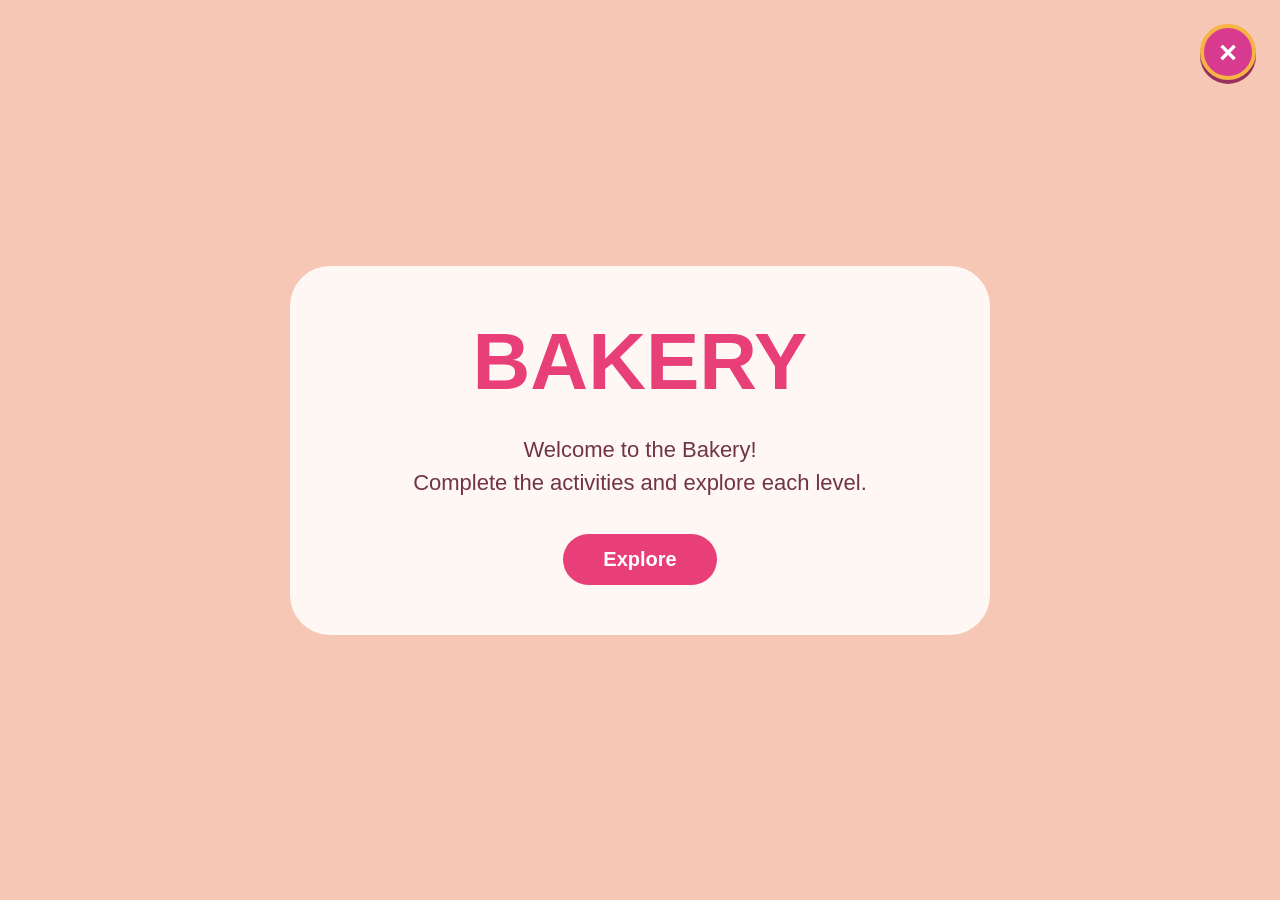
<file: Bakery/Index.html>
<!DOCTYPE html>
<html lang="en">

<head>

  <meta charset="UTF-8">

  <meta
    name="viewport"
    content="width=device-width, initial-scale=1.0"
  >

  <title>Bakery - Bites of Control</title>


  <style>

    /* =====================================================
       GENERAL
    ===================================================== */

    * {
      margin: 0;
      padding: 0;
      box-sizing: border-box;
    }


    body {
      width: 100vw;
      height: 100vh;

      overflow: hidden;

      display: flex;
      justify-content: center;
      align-items: center;

      font-family: Arial, sans-serif;

      background: #f7c7b5;
    }


    /* =====================================================
       EXIT BUTTON
    ===================================================== */

    .exit-button {
      position: fixed;

      top: 24px;
      right: 24px;

      width: 56px;
      height: 56px;

      display: flex;
      align-items: center;
      justify-content: center;

      border: 4px solid #f5b444;
      border-radius: 50%;

      background: #d83a8f;
      color: white;

      font-size: 31px;
      font-weight: bold;
      line-height: 1;

      cursor: pointer;

      box-shadow: 0 4px 0 #98305e;

      z-index: 9999;

      transition:
        transform 0.15s ease;
    }


    .exit-button:hover {
      transform: scale(1.06);
    }


    .exit-button:active {
      transform: scale(0.94);
    }


    /* =====================================================
       PANEL
    ===================================================== */

    .panel {
      width: min(700px, 85%);

      padding: 50px;

      background:
        rgba(255, 255, 255, 0.85);

      border-radius: 40px;

      text-align: center;
    }


    /* =====================================================
       TITLE
    ===================================================== */

    h1 {
      margin-bottom: 25px;

      color: #e83f78;

      font-size:
        clamp(
          42px,
          7vw,
          80px
        );
    }


    /* =====================================================
       DESCRIPTION
    ===================================================== */

    p {
      margin-bottom: 35px;

      color: #71334a;

      font-size:
        clamp(
          16px,
          2vw,
          22px
        );

      line-height: 1.5;
    }


    /* =====================================================
       EXPLORE BUTTON
    ===================================================== */

    .play-button {
      padding: 14px 40px;

      border: none;
      border-radius: 30px;

      background: #e83f78;
      color: white;

      font-size: 20px;
      font-weight: bold;

      cursor: pointer;

      transition:
        transform 0.15s ease;
    }


    .play-button:hover {
      transform: scale(1.05);
    }


    .play-button:active {
      transform: scale(0.96);
    }


    /* =====================================================
       MOBILE
    ===================================================== */

    @media (max-width: 700px) {

      .panel {
        width: 90%;

        padding:
          45px 25px;

        border-radius: 30px;
      }


      .exit-button {
        top: 15px;
        right: 15px;

        width: 48px;
        height: 48px;

        border-width: 3px;

        font-size: 26px;
      }

    }

  </style>

</head>


<body>


  <!-- ===================================================
       EXIT BAKERY → MAP
  ==================================================== -->

  <button
    class="exit-button"
    type="button"
    onclick="exitBakery()"
    aria-label="Exit Bakery"
  >

    ×

  </button>


  <!-- ===================================================
       BAKERY INTRO
  ==================================================== -->

  <div class="panel">


    <h1>
      BAKERY
    </h1>


    <p>

      Welcome to the Bakery!

      <br>

      Complete the activities and explore each level.

    </p>


    <button
      class="play-button"
      type="button"
      onclick="goToLevels()"
    >

      Explore

    </button>


  </div>


  <script>

    /* =====================================================
       EXPLORE → BAKERY LEVELS
    ===================================================== */

    function goToLevels() {

      window.location.href =
        "levels.html";

    }


    /* =====================================================
       EXIT → MAIN MAP
    ===================================================== */

    function exitBakery() {

      window.location.href =
        "../Index.html";

    }

  </script>


</body>

</html>
</file>
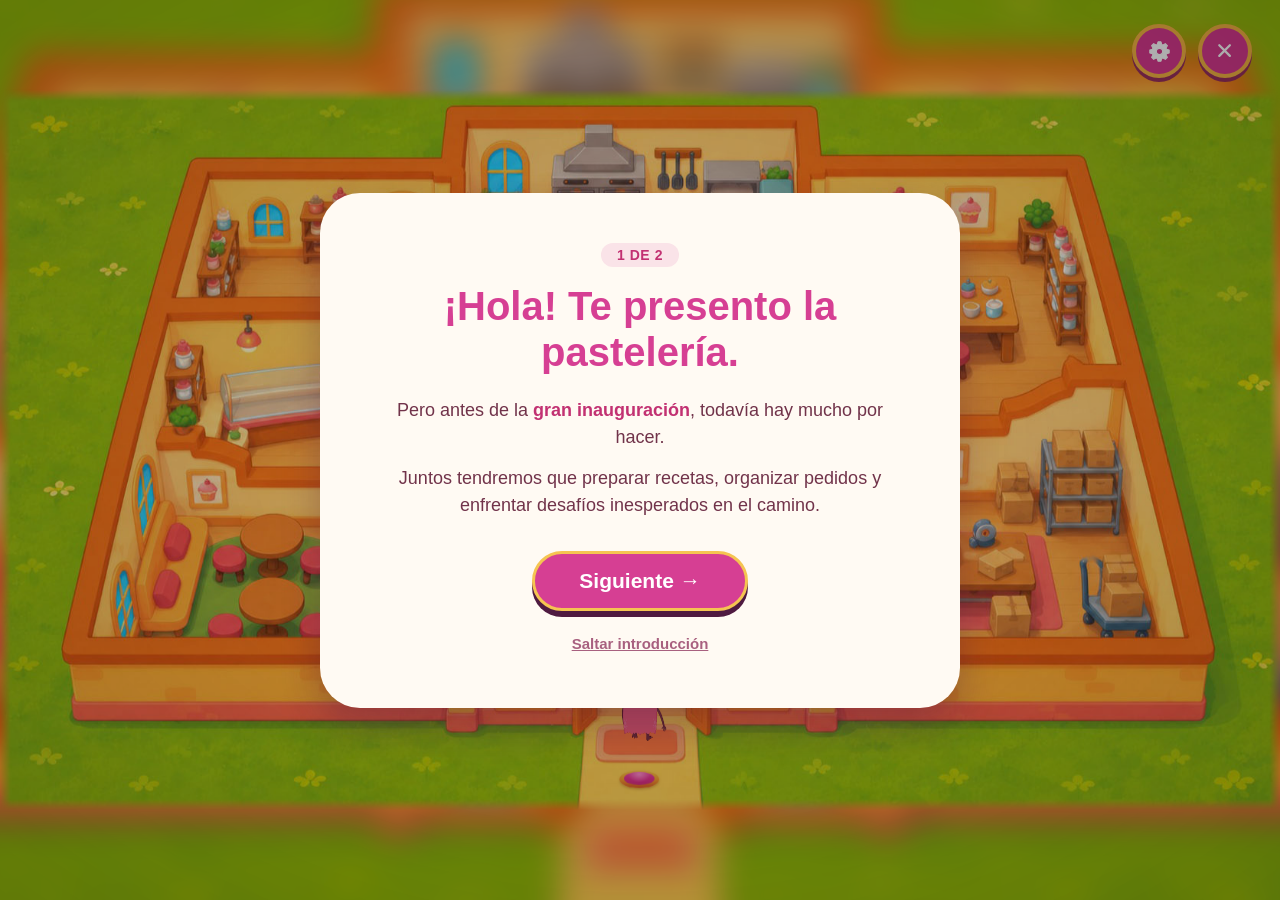
<file: Bakery/index.html>
<!DOCTYPE html>
<html lang="es">

<head>

  <meta charset="UTF-8">

  <meta
    name="viewport"
    content="width=device-width, initial-scale=1.0, maximum-scale=1.0, user-scalable=no, viewport-fit=cover"
  >

  <title>Bakery - Bites of Control</title>

  <style>

    /* =====================================================
       GENERAL
    ===================================================== */

    * {
      margin: 0;
      padding: 0;
      box-sizing: border-box;
    }

    html, body {
      width: 100%;
      height: 100%;
      overflow: hidden;
      background: #78b13a;
    }

    body {
      position: fixed;
      inset: 0;
      font-family: Arial, Helvetica, sans-serif;
      -webkit-user-select: none;
      user-select: none;
      -webkit-tap-highlight-color: transparent;
      touch-action: none;
    }

    .ui-icon {
      display: block;
      fill: none;
      stroke: currentColor;
      stroke-width: 2.6;
      stroke-linecap: round;
      stroke-linejoin: round;
      pointer-events: none;
      overflow: visible;
    }


    /* =====================================================
       BACKGROUND OF THE LETTERBOX
       Same artwork, blurred, so bars never look like bars.
    ===================================================== */

    #stage-bg {
      position: fixed;
      inset: -40px;
      background-color: #76ad33;
      background-position: center center;
      background-size: cover;
      background-repeat: no-repeat;
      filter: blur(16px) saturate(1.05);
      z-index: 0;
    }


    /* =====================================================
       CAMERA (zoom-in target) + SCENE (native pixel space)
       Everything inside #scene (image, markers, Meli) uses the
       image's own pixel coordinates, so nothing can drift when
       the window changes size: only one scale() is applied.
    ===================================================== */

    #camera {
      position: fixed;
      inset: 0;
      z-index: 1;
      will-change: transform, opacity;
    }

    #camera.zoom-start {
      opacity: 0;
      transform: scale(0.62);
    }

    #camera.zoom-run {
      animation: bakeryZoomIn 1300ms cubic-bezier(0.2, 0.75, 0.25, 1) both;
    }

    @keyframes bakeryZoomIn {
      0%   { opacity: 0; transform: scale(0.62); }
      35%  { opacity: 1; }
      100% { opacity: 1; transform: scale(1); }
    }

    #scene {
      position: absolute;
      left: 0;
      top: 0;
      transform-origin: 0 0;

      /* soft 14px feather so the artwork melts into the blurred bg */
      -webkit-mask-image:
        linear-gradient(90deg, transparent 0, #000 14px, #000 calc(100% - 14px), transparent 100%),
        linear-gradient(180deg, transparent 0, #000 14px, #000 calc(100% - 14px), transparent 100%);
      -webkit-mask-composite: source-in;
      mask-image:
        linear-gradient(90deg, transparent 0, #000 14px, #000 calc(100% - 14px), transparent 100%),
        linear-gradient(180deg, transparent 0, #000 14px, #000 calc(100% - 14px), transparent 100%);
      mask-composite: intersect;
    }

    #scene-img {
      position: absolute;
      left: 0;
      top: 0;
      width: 100%;
      height: 100%;
      display: block;
      pointer-events: none;
    }


    /* =====================================================
       ZONE MARKERS
       The delivered art has no pink dots, so they are drawn
       here in the same look as the reference screenshots.
       BAKERY_DRAW_MARKERS = false hides them (use it if the
       final artwork already includes its own dots).
    ===================================================== */

    .zone-marker {
      position: absolute;
      width: 52px;
      height: 23px;
      border-radius: 50%;
      background: linear-gradient(180deg, #f6c445 0%, #f0952f 55%, #d9582a 100%);
      box-shadow: 0 2px 3px rgba(120, 50, 10, 0.25);
      pointer-events: none;
      transition: transform 0.25s ease;
    }

    .zone-marker::after {
      content: "";
      position: absolute;
      left: 11%;
      right: 11%;
      top: 9%;
      bottom: 14%;
      border-radius: 50%;
      background:
        radial-gradient(ellipse at 50% 18%, rgba(255, 150, 205, 0.85) 0%, rgba(255, 150, 205, 0) 52%),
        linear-gradient(180deg, #ea4da5 0%, #e0358f 45%, #cf2d7f 100%);
    }

    .zone-marker.is-active {
      transform: scale(0.86);
    }

    .zone-marker.is-pending {
      filter: saturate(0.9);
    }


    /* =====================================================
       MELI
    ===================================================== */

    #meli {
      position: absolute;
      left: 0;
      top: 0;
      transform-origin: 0 0;
      pointer-events: none;
      will-change: transform;
    }


    /* =====================================================
       DEBUG OVERLAY (?debug=1 only)
    ===================================================== */

    #debug-layer {
      position: absolute;
      left: 0;
      top: 0;
      width: 100%;
      height: 100%;
      pointer-events: none;
    }


    /* =====================================================
       CONTEXT BUBBLE  ("Presiona E para entrar")
       Floats above Meli's head, never over her, and never
       intercepts clicks.
    ===================================================== */

    #bubble {
      position: fixed;
      left: 0;
      top: 0;
      z-index: 30;
      display: none;
      pointer-events: none;
      text-align: center;
      white-space: nowrap;

      padding: 9px 20px 10px;

      background: rgba(123, 45, 84, 0.94);
      border: 3px solid #f6ba44;
      border-radius: 18px;
      color: #fff;

      box-shadow: 0 5px 0 rgba(87, 34, 55, 0.45);
    }

    #bubble.is-visible {
      display: block;
      animation: bubbleIn 0.18s ease-out both;
    }

    @keyframes bubbleIn {
      from { opacity: 0; margin-top: 6px; }
      to   { opacity: 1; margin-top: 0; }
    }

    #bubble .bubble-name {
      display: block;
      margin-bottom: 2px;
      font-size: 14px;
      font-weight: 800;
      color: #ffd98a;
    }

    #bubble .bubble-action {
      display: block;
      font-size: 16px;
      font-weight: 800;
    }

    #bubble .key {
      display: inline-block;
      min-width: 28px;
      margin: 0 5px;
      padding: 2px 8px;
      border-radius: 7px;
      background: #fff;
      color: #7b2d54;
    }

    body.touch-ui #bubble .bubble-action {
      display: none;
    }

    /* "Próximamente" zones: just the name, no "Presiona E" */
    #bubble.is-pending .bubble-action {
      display: none;
    }

    #bubble.is-pending .bubble-name {
      margin-bottom: 0;
    }

    body.zone-pending #mobile-enter {
      display: none !important;
    }

    body.touch-ui #bubble {
      padding: 6px 14px 7px;
    }


    /* =====================================================
       TOAST (levels not available yet)
    ===================================================== */

    #toast {
      position: fixed;
      left: 50%;
      top: 22px;
      z-index: 60;
      max-width: min(92vw, 420px);

      padding: 12px 22px;

      background: rgba(123, 45, 84, 0.96);
      border: 3px solid #f6ba44;
      border-radius: 18px;
      color: #fff;

      font-size: 15px;
      font-weight: 800;
      line-height: 1.3;
      text-align: center;

      box-shadow: 0 5px 0 rgba(87, 34, 55, 0.45);

      opacity: 0;
      transform: translate(-50%, -12px);
      pointer-events: none;
      transition: opacity 0.2s ease, transform 0.2s ease;
    }

    #toast.is-visible {
      opacity: 1;
      transform: translate(-50%, 0);
    }


    /* =====================================================
       MOBILE "ENTRAR" BUTTON  (same look as the map's)
    ===================================================== */

    #mobile-enter {
      position: fixed;
      right: 20px;
      bottom: 25px;
      z-index: 40;

      display: none;

      min-height: 50px;
      padding: 0 22px;

      border: 3px solid #f7b83c;
      border-radius: 25px;
      background: #d33b91;
      color: #fff;

      font-size: 17px;
      font-weight: 800;
      font-family: inherit;

      box-shadow: 0 5px 0 #8e275f;
      cursor: pointer;
      touch-action: manipulation;
    }

    #mobile-enter:active {
      transform: translateY(2px) scale(0.97);
      box-shadow: 0 2px 0 #8e275f;
    }

    body.touch-ui.zone-near:not(.intro-open) #mobile-enter {
      display: block;
    }


    /* =====================================================
       D-PAD  (same markup/look as the map's)
    ===================================================== */

    #dpad {
      display: none;
      position: fixed;
      bottom: 18px;
      left: 25px;
      width: 168px;
      height: 168px;
      opacity: 0.92;
      z-index: 40;
    }

    body.touch-ui:not(.intro-open) #dpad {
      display: block;
    }

    #dpad .btn {
      position: absolute;
      width: 54px;
      height: 54px;

      display: flex;
      align-items: center;
      justify-content: center;

      background: #d83a8f;
      color: #fff;

      border: 3px solid #f7b83c;
      border-radius: 16px;
      box-shadow: 0 4px 0 #98305e;

      transition: transform 0.12s ease, box-shadow 0.12s ease;
      touch-action: none;
    }

    #dpad .btn .ui-icon {
      width: 52%;
      height: 52%;
    }

    #dpad .btn.pressed {
      transform: scale(0.9);
      box-shadow: 0 1px 0 #98305e;
    }

    #btn-up    { top: 0;     left: 57px; }
    #btn-down  { bottom: 0;  left: 57px; }
    #btn-left  { top: 57px;  left: 0; }
    #btn-right { top: 57px;  right: 0; }

    #btn-down  .ui-icon { transform: rotate(180deg); }
    #btn-left  .ui-icon { transform: rotate(-90deg); }
    #btn-right .ui-icon { transform: rotate(90deg); }

    @media (max-width: 420px) {
      #dpad {
        transform: scale(0.86);
        transform-origin: left bottom;
        left: 14px;
        bottom: 14px;
      }
    }


    /* =====================================================
       EXIT BUTTON  (back to the main map)
       Same look as the map's own close button.
    ===================================================== */

    .exit-button {
      position: fixed;
      top: max(24px, env(safe-area-inset-top));
      right: max(28px, env(safe-area-inset-right));
      z-index: 50;

      width: 54px;
      height: 54px;

      display: flex;
      align-items: center;
      justify-content: center;

      border: 4px solid #f5b444;
      border-radius: 50%;
      background: #d83a8f;
      color: #fff;

      box-shadow: 0 4px 0 #98305e;
      cursor: pointer;
      padding: 0;

      transition: transform 0.15s ease;
    }

    .exit-button .ui-icon {
      width: 46%;
      height: 46%;
    }

    .exit-button:hover {
      transform: scale(1.06);
    }

    .exit-button:active {
      transform: scale(0.94);
      box-shadow: 0 2px 0 #98305e;
    }

    @media (max-width: 768px) {
      .exit-button {
        top: max(14px, env(safe-area-inset-top));
        right: max(14px, env(safe-area-inset-right));
        width: 45px;
        height: 45px;
        border-width: 3px;
      }
    }


    /* =====================================================
       SOUND SETTINGS  (same look as the map's gear + modal)
    ===================================================== */

    #audio-settings-button {
      position: fixed;
      top: max(24px, env(safe-area-inset-top));
      right: calc(max(28px, env(safe-area-inset-right)) + 66px);
      z-index: 50;

      width: 54px;
      height: 54px;

      display: flex;
      align-items: center;
      justify-content: center;

      border: 4px solid #f5b444;
      border-radius: 50%;
      background: #d83a8f;
      color: #fff;

      box-shadow: 0 4px 0 #98305e;
      cursor: pointer;
      padding: 0;

      transition: transform 0.15s ease;
    }

    #audio-settings-button .ui-icon {
      width: 50%;
      height: 50%;
      stroke: none;
    }

    #audio-settings-button:hover { transform: scale(1.06); }

    #audio-settings-button:active {
      transform: scale(0.94);
      box-shadow: 0 2px 0 #98305e;
    }

    @media (max-width: 768px) {
      #audio-settings-button {
        top: max(14px, env(safe-area-inset-top));
        right: calc(max(14px, env(safe-area-inset-right)) + 55px);
        width: 45px;
        height: 45px;
        border-width: 3px;
      }
    }

    #audio-settings-modal {
      position: fixed;
      inset: 0;
      z-index: 90;
      display: none;
      align-items: center;
      justify-content: center;
      padding: 24px;
      background: rgba(35, 26, 30, 0.46);
      touch-action: auto;
    }

    #audio-settings-modal.visible { display: flex; }

    .audio-settings-card {
      width: min(420px, 90vw);
      padding: 30px 28px 26px;
      border: 4px solid #f5b444;
      border-radius: 28px;
      background: #fff7e8;
      color: #5b3347;
      text-align: center;
      box-shadow: 0 14px 35px rgba(77, 47, 18, 0.25);
    }

    .audio-settings-card h3 {
      margin: 0 0 22px;
      font-size: 28px;
      font-weight: 900;
    }

    .audio-setting-row {
      display: flex;
      align-items: center;
      justify-content: space-between;
      gap: 18px;
      margin-bottom: 24px;
      padding: 14px 16px;
      border-radius: 18px;
      background: #fff;
      font-size: 18px;
      font-weight: 800;
    }

    #audio-toggle-button {
      min-width: 92px;
      padding: 10px 16px;
      border: 0;
      border-radius: 999px;
      background: #62b84f;
      color: #fff;
      font: inherit;
      font-weight: 900;
      cursor: pointer;
    }

    #audio-toggle-button.muted { background: #a7a7a7; }

    #audio-settings-close {
      padding: 11px 24px;
      border: 3px solid #f5b444;
      border-radius: 999px;
      background: #d83a8f;
      color: #fff;
      font-family: inherit;
      font-size: 16px;
      font-weight: 900;
      cursor: pointer;
    }


    /* =====================================================
       SCREEN TRANSITION  (same orange as the map's)
    ===================================================== */

    #screen-transition {
      position: fixed;
      inset: 0;
      z-index: 100;
      background: #f6a31b;
      opacity: 1;
      pointer-events: none;
      transition: opacity 0.32s ease;
    }

    #screen-transition.is-clear {
      opacity: 0;
    }


    /* =====================================================
       WELCOME INTRO  (design kept from the previous Bakery
       intro: cream card, rounded corners, pink buttons)
    ===================================================== */

    #intro {
      position: fixed;
      inset: 0;
      z-index: 70;

      display: none;
      align-items: center;
      justify-content: center;

      padding:
        max(16px, env(safe-area-inset-top))
        max(16px, env(safe-area-inset-right))
        max(16px, env(safe-area-inset-bottom))
        max(16px, env(safe-area-inset-left));

      background:
        radial-gradient(ellipse at center, rgba(0, 0, 0, 0.18) 0%, rgba(0, 0, 0, 0.34) 100%);

      opacity: 0;
      transition: opacity 0.3s ease;
      touch-action: auto;
    }

    #intro.is-shown {
      display: flex;
    }

    #intro.is-visible {
      opacity: 1;
    }

    #intro .panel {
      position: relative;

      width: min(640px, 92vw);
      min-height: clamp(320px, 44vh, 420px);
      max-height: calc(100dvh - 48px);
      overflow-y: auto;

      display: flex;
      flex-direction: column;
      align-items: center;
      justify-content: center;

      padding: clamp(28px, 4.5vw, 50px);

      background: #fffaf3;
      border-radius: clamp(24px, 4vw, 40px);
      box-shadow: 0 18px 40px rgba(79, 26, 64, 0.35);

      text-align: center;
    }

    #intro .step-content {
      width: 100%;
      display: flex;
      flex-direction: column;
      align-items: center;

      opacity: 1;
      transform: translateY(0);
      transition: opacity 0.22s ease, transform 0.22s ease;
    }

    #intro .step-content.step-transitioning {
      opacity: 0;
      transform: translateY(8px);
    }

    #intro .step-indicator {
      margin-bottom: clamp(10px, 1.8vw, 16px);
      padding: 4px 16px;
      border-radius: 999px;
      background: rgba(214, 63, 147, 0.12);
      color: #c23172;
      font-size: clamp(12px, 1.4vw, 14px);
      font-weight: bold;
      letter-spacing: 0.04em;
      text-transform: uppercase;
    }

    #intro h1 {
      margin-bottom: clamp(14px, 2.5vw, 22px);
      color: #d63f93;
      font-size: clamp(24px, 5vw, 40px);
      line-height: 1.15;
      overflow-wrap: anywhere;
    }

    #intro p {
      color: #71334a;
      font-size: clamp(16px, 2vw, 18px);
      line-height: 1.5;
    }

    #intro p + p {
      margin-top: clamp(10px, 1.6vw, 14px);
    }

    #intro p strong {
      color: #c23172;
    }

    #intro .step-buttons {
      display: flex;
      flex-wrap: wrap;
      align-items: center;
      justify-content: center;
      gap: clamp(10px, 2vw, 16px);
      margin-top: clamp(22px, 3.5vw, 32px);
    }

    #intro .play-button {
      padding: clamp(12px, 1.8vw, 15px) clamp(32px, 5vw, 44px);
      border: 3px solid #f5c451;
      border-radius: 30px;
      background: #d63f93;
      color: #fff;
      font-family: inherit;
      font-size: clamp(17px, 2.2vw, 21px);
      font-weight: bold;
      cursor: pointer;
      box-shadow: 0 6px 0 #4f1a40;
      transition: transform 0.15s ease;
    }

    #intro .play-button:hover { transform: scale(1.05); }

    #intro .play-button:active {
      transform: scale(0.96) translateY(2px);
      box-shadow: 0 3px 0 #4f1a40;
    }

    #intro .back-step-button {
      padding: clamp(12px, 1.8vw, 15px) clamp(24px, 4vw, 34px);
      border: 3px solid #d63f93;
      border-radius: 30px;
      background: transparent;
      color: #d63f93;
      font-family: inherit;
      font-size: clamp(16px, 2vw, 19px);
      font-weight: bold;
      cursor: pointer;
      transition: transform 0.15s ease, background 0.15s ease;
    }

    #intro .back-step-button:hover {
      background: rgba(214, 63, 147, 0.08);
      transform: scale(1.03);
    }

    #intro .back-step-button:active { transform: scale(0.96); }

    #intro .skip-button {
      margin-top: clamp(12px, 2vw, 18px);
      padding: 6px 12px;
      border: 0;
      background: transparent;
      color: #a8607f;
      font-family: inherit;
      font-size: clamp(13px, 1.6vw, 15px);
      font-weight: bold;
      text-decoration: underline;
      cursor: pointer;
    }

    #intro .skip-button:hover { color: #c23172; }

    @media (max-width: 900px) {
      #intro .panel { width: min(560px, 94vw); }
    }

    @media (max-width: 700px) {
      #intro .panel {
        width: 94vw;
        min-height: clamp(280px, 50vh, 380px);
        padding: 26px 20px;
        border-radius: 26px;
      }
      #intro p { font-size: clamp(16px, 4vw, 18px); }
    }

    @media (max-height: 480px) {
      #intro .panel {
        min-height: 0;
        max-height: calc(100dvh - 24px);
        padding: 18px 26px;
      }
      #intro h1 { margin-bottom: 8px; font-size: 24px; }
      #intro p { font-size: 15px; line-height: 1.35; }
      #intro .step-buttons { margin-top: 14px; }
      #intro .play-button, #intro .back-step-button { padding-top: 8px; padding-bottom: 8px; }
    }

    @media (prefers-reduced-motion: reduce) {
      #camera.zoom-run { animation-duration: 1ms; }
      #bubble.is-visible { animation: none; }
      #screen-transition { transition-duration: 0.1s; }
      #intro, #intro .step-content { transition-duration: 0.01s; }
    }

  </style>

</head>


<body>

  <!-- UI ICONS (SVG), same ones the map uses -->
  <svg width="0" height="0" style="position:absolute" aria-hidden="true" focusable="false">
    <symbol id="ic-arrow" viewBox="0 0 24 24">
      <path d="M12 20V5M5.5 11.5L12 5l6.5 6.5"/>
    </symbol>
    <symbol id="ic-close" viewBox="0 0 24 24">
      <path d="M6 6l12 12M18 6L6 18"/>
    </symbol>
    <symbol id="ic-gear" viewBox="0 0 24 24">
      <path d="M9.75 4.64 L10.49 1.91 L13.51 1.91 L14.25 4.64 L15.61 5.20 L18.07 3.80 L20.20 5.93 L18.80 8.39 L19.36 9.75 L22.09 10.49 L22.09 13.51 L19.36 14.25 L18.80 15.61 L20.20 18.07 L18.07 20.20 L15.61 18.80 L14.25 19.36 L13.51 22.09 L10.49 22.09 L9.75 19.36 L8.39 18.80 L5.93 20.20 L3.80 18.07 L5.20 15.61 L4.64 14.25 L1.91 13.51 L1.91 10.49 L4.64 9.75 L5.20 8.39 L3.80 5.93 L5.93 3.80 L8.39 5.20Z M8.7 12a3.3 3.3 0 1 0 6.6 0a3.3 3.3 0 1 0 -6.6 0Z" fill="#fff" stroke="#fff" stroke-width="1.2" stroke-linejoin="round" fill-rule="evenodd"/>
    </symbol>
  </svg>


  <div id="stage-bg" aria-hidden="true"></div>


  <!-- ===================================================
       WORLD: camera > scene (image + markers + Meli)
  ==================================================== -->

  <div id="camera" class="zoom-start">
    <div id="scene">
      <img id="scene-img" alt="Interior de la pastelería" draggable="false">
      <div id="markers"></div>
      <canvas id="meli" width="148" height="162" aria-label="Meli"></canvas>
      <svg id="debug-layer" hidden></svg>
    </div>
  </div>


  <!-- Context bubble that floats over Meli -->
  <div id="bubble" role="status" aria-live="polite">
    <span class="bubble-name" id="bubble-name"></span>
    <span class="bubble-action" id="bubble-action">Presiona <span class="key">E</span> para entrar</span>
  </div>

  <div id="toast" role="status" aria-live="polite"></div>


  <!-- Mobile controls -->
  <button id="mobile-enter" type="button">Entrar</button>

  <div id="dpad">
    <div class="btn" id="btn-up" role="button" aria-label="Arriba">
      <svg class="ui-icon" viewBox="0 0 24 24" aria-hidden="true"><use href="#ic-arrow"/></svg>
    </div>
    <div class="btn" id="btn-down" role="button" aria-label="Abajo">
      <svg class="ui-icon" viewBox="0 0 24 24" aria-hidden="true"><use href="#ic-arrow"/></svg>
    </div>
    <div class="btn" id="btn-left" role="button" aria-label="Izquierda">
      <svg class="ui-icon" viewBox="0 0 24 24" aria-hidden="true"><use href="#ic-arrow"/></svg>
    </div>
    <div class="btn" id="btn-right" role="button" aria-label="Derecha">
      <svg class="ui-icon" viewBox="0 0 24 24" aria-hidden="true"><use href="#ic-arrow"/></svg>
    </div>
  </div>


  <!-- EXIT BAKERY → MAP -->
  <button
    class="exit-button"
    id="exit-button"
    type="button"
    aria-label="Salir de Bakery"
  >
    <svg class="ui-icon" viewBox="0 0 24 24" aria-hidden="true"><use href="#ic-close"/></svg>
  </button>


  <!-- SOUND SETTINGS (same switch as the map: localStorage "bocAudioMuted") -->
  <button
    id="audio-settings-button"
    type="button"
    aria-label="Configuración de sonido"
  >
    <svg class="ui-icon" viewBox="0 0 24 24" aria-hidden="true"><use href="#ic-gear"/></svg>
  </button>

  <div id="audio-settings-modal" role="dialog" aria-modal="true" aria-labelledby="audio-settings-title">
    <div class="audio-settings-card">
      <h3 id="audio-settings-title">Configuración</h3>
      <div class="audio-setting-row">
        <span>Sonido</span>
        <button id="audio-toggle-button" type="button" aria-pressed="true">ON</button>
      </div>
      <button id="audio-settings-close" type="button">Cerrar</button>
    </div>
  </div>

  <audio id="bakery-music" src="../Audio/Bakery.wav" loop preload="auto"></audio>


  <!-- WELCOME (first visit only) -->
  <div id="intro" role="dialog" aria-modal="true" aria-label="Bienvenida a la pastelería">
    <div class="panel">
      <div class="step-content" id="stepContent"></div>
    </div>
  </div>


  <div id="screen-transition" aria-hidden="true"></div>


  <script>
  (function () {
    "use strict";

    /* =====================================================
       STORAGE KEYS
       Same "boc_" namespace as the main game's save system.
         boc_player_name        -> written by the main game
         boc_bakery_intro_seen  -> welcome already shown
         boc_bakery_return      -> zone to return to after a minigame
         bakeryLevelProgress    -> { levelId: true } (same key
                                   levels.html already reads)
       "Nuevo Juego" clears the first three (see main index.html).
    ===================================================== */

    var KEY_NAME = "boc_player_name";
    var KEY_INTRO_SEEN = "boc_bakery_intro_seen";
    var KEY_RETURN = "boc_bakery_return";
    var KEY_PROGRESS = "bakeryLevelProgress";

    function lsGet(k) { try { return localStorage.getItem(k); } catch (e) { return null; } }
    function lsSet(k, v) { try { localStorage.setItem(k, v); } catch (e) {} }
    function lsDel(k) { try { localStorage.removeItem(k); } catch (e) {} }

    var params = new URLSearchParams(location.search);
    var DEBUG = params.get("debug") === "1" || lsGet("boc_debug") === "1";

    /* Set to false if the final artwork already has its own pink dots */
    var BAKERY_DRAW_MARKERS = true;

    /* While true every implemented level is open (same switch
       and same sequential rule as levels.html). */
    var TESTING_MODE = true;


    /* =====================================================
       LEVELS
       status "ready"   -> real minigame route
              "pending" -> reserved, no route, never a fake link
    ===================================================== */

    var LEVELS = [
      /* num / verb are internal only (order + zone); `name` is the official title shown to the player */
      { id: "manchas-escondidas", num: 1, verb: "Limpiar",    name: "Manchas escondidas",    status: "ready",   href: "Manchas%20Escondidas/index.html" },
      { id: "kitchen",            num: 2, verb: "Ordenar",    name: "Utensilios inquietos",  status: "ready",   href: "Kitchen/index.html" },
      { id: "labels",             num: 3, verb: "Etiquetar",  name: "Etiquetas imperfectas", status: "ready",   href: "Labels/index.html" },
      { id: "decorar",            num: 4, verb: "Decorar",    name: "Próximamente",          status: "pending", href: null },
      { id: "acomodar",           num: 5, verb: "Acomodar",   name: "Próximamente",          status: "pending", href: null },
      { id: "delivery",           num: 6, verb: "Empaquetar", name: "Bakery Delivery",       status: "ready",   href: "Delivery/index.html" }
    ];

    function readProgress() {
      try { return JSON.parse(lsGet(KEY_PROGRESS)) || {}; } catch (e) { return {}; }
    }

    function isLevelUnlocked(index) {
      if (TESTING_MODE) { return true; }
      if (index === 0) { return true; }
      return Boolean(readProgress()[LEVELS[index - 1].id]);
    }


    /* =====================================================
       LAYOUTS
       Coordinates are in each artwork's own pixels.
       "feet" positions: Meli's feet are what is tested
       against the walkable polygon and the blockers.
       poly   = walkable floor (clockwise)
       blocks = furniture inside the floor Meli must not cross
    ===================================================== */

    var LAYOUTS = {

      desktop: {
        src: "assets/bakery-explore-desktop.jpg",
        w: 1672, h: 941,
        meliScale: 0.65,
        speed: 225,
        start: [836, 850],
        door: [836, 770],
        zones: {
          "manchas-escondidas": [520, 666],
          "kitchen":            [819, 370],
          "labels":             [1078, 378],
          "decorar":            [845, 623],
          "acomodar":           [514, 467],
          "delivery":           [1126, 638]
        },
        exit: [835, 900],
        zoneRx: 54, zoneRy: 40,
        poly: [
          [660, 380], [745, 380], [745, 340], [925, 340], [925, 372],
          [1000, 372], [1000, 365], [1190, 365], [1190, 418], [1095, 418],
          [1095, 578], [1470, 578], [1545, 712], [900, 712], [900, 925],
          [785, 925], [785, 712], [470, 712], [470, 632], [565, 632],
          [565, 493], [440, 493], [440, 452], [660, 452]
        ],
        blocks: [
          { t: "ellipse", c: [848, 540], r: [82, 62] },
          { t: "rect", r: [662, 648, 702, 714] },
          { t: "rect", r: [972, 648, 1012, 714] },
          { t: "rect", r: [1160, 560, 1360, 694] },
          { t: "rect", r: [1285, 648, 1356, 724] },
          { t: "rect", r: [1398, 580, 1512, 724] }
        ]
      },

      mobile: {
        src: "assets/bakery-explore-mobile.jpg",
        w: 941, h: 1672,
        meliScale: 0.66,
        speed: 270,
        start: [470, 1440],
        door: [470, 1330],
        zones: {
          "manchas-escondidas": [307, 1118],
          "kitchen":            [485, 541],
          "labels":             [604, 675],
          "decorar":            [472, 924],
          "acomodar":           [271, 793],
          "delivery":           [620, 1106]
        },
        exit: [467, 1550],
        zoneRx: 54, zoneRy: 42,
        poly: [
          [400, 525], [565, 525], [565, 552], [660, 552], [660, 452],
          [890, 452], [890, 772], [650, 772], [650, 1000], [890, 1000],
          [890, 1232], [525, 1232], [525, 1595], [415, 1595], [415, 1232],
          [296, 1232], [296, 1010], [290, 1010], [290, 832], [200, 832],
          [200, 785], [380, 785], [380, 556], [400, 556]
        ],
        blocks: [
          { t: "ellipse", c: [472, 862], r: [80, 44] },
          { t: "rect", r: [640, 585, 850, 712] },
          { t: "rect", r: [836, 400, 900, 770] },
          { t: "rect", r: [726, 686, 784, 754] },
          { t: "rect", r: [812, 990, 910, 1030] },
          { t: "rect", r: [640, 1010, 818, 1172] },
          { t: "rect", r: [752, 1146, 810, 1224] },
          { t: "rect", r: [836, 1056, 932, 1216] },
          { t: "rect", r: [296, 1160, 360, 1240] },
          { t: "rect", r: [580, 1160, 626, 1240] }
        ]
      }

    };


    /* =====================================================
       MELI SPRITES (same files the map uses, ../ relative)
       Only walking frames. Stopped = static frame facing the
       last direction. No wave / breathe idle in here.
    ===================================================== */

    var SPR_W = 148, SPR_H = 162;
    var FEET_X = 74, FEET_Y = 148;     /* feet anchor inside a frame */
    var ANIM_FPS = 9;

    var SPRITE_FILES = {
      stand_down:  "../Idle_01.png",
      down:  ["../down_01.png", "../down_02.png", "../down_03.png", "../down_04.png"],
      up:    ["../up_01.png", "../up_02.png", "../up_03.png", "../up_04.png"],
      right: ["../right_01.png", "../right_02.png", "../right_03.png", "../right_04.png"]
    };

    var sprites = { down: [], up: [], right: [], stand_down: null };

    function loadImage(src) {
      return new Promise(function (resolve) {
        var img = new Image();
        img.onload = function () { resolve(img); };
        img.onerror = function () { resolve(null); };
        img.src = src;
      });
    }


    /* =====================================================
       DOM
    ===================================================== */

    var elBg = document.getElementById("stage-bg");
    var elCamera = document.getElementById("camera");
    var elScene = document.getElementById("scene");
    var elSceneImg = document.getElementById("scene-img");
    var elMarkers = document.getElementById("markers");
    var elMeli = document.getElementById("meli");
    var ctxMeli = elMeli.getContext("2d");
    var elBubble = document.getElementById("bubble");
    var elBubbleName = document.getElementById("bubble-name");
    var elBubbleAction = document.getElementById("bubble-action");
    var elToast = document.getElementById("toast");
    var elMobileEnter = document.getElementById("mobile-enter");
    var elTransition = document.getElementById("screen-transition");
    var elIntro = document.getElementById("intro");
    var elDebug = document.getElementById("debug-layer");

    var reducedMotion = window.matchMedia &&
      window.matchMedia("(prefers-reduced-motion: reduce)").matches;


    /* =====================================================
       STATE
    ===================================================== */

    var layoutName = null;
    var layout = null;
    var view = { k: 1, offX: 0, offY: 0, vw: 0, vh: 0 };

    var meli = { x: 0, y: 0, facing: "up", moving: false, frame: 0, animT: 0 };
    var inputLocked = true;          /* locked until intro/zoom are done */
    var leaving = false;
    var activeZone = null;           /* { key, level|null, kind } */
    var zoneEls = {};

    var keys = {};
    var touch = { up: false, down: false, left: false, right: false };


    /* =====================================================
       GEOMETRY
    ===================================================== */

    function inPoly(x, y, poly) {
      var inside = false;
      for (var i = 0, j = poly.length - 1; i < poly.length; j = i++) {
        var xi = poly[i][0], yi = poly[i][1], xj = poly[j][0], yj = poly[j][1];
        if (((yi > y) !== (yj > y)) &&
            (x < (xj - xi) * (y - yi) / (yj - yi) + xi)) {
          inside = !inside;
        }
      }
      return inside;
    }

    function blocked(x, y, blocks) {
      for (var i = 0; i < blocks.length; i++) {
        var b = blocks[i];
        if (b.t === "rect") {
          if (x >= b.r[0] && x <= b.r[2] && y >= b.r[1] && y <= b.r[3]) { return true; }
        } else {
          var dx = (x - b.c[0]) / b.r[0], dy = (y - b.c[1]) / b.r[1];
          if (dx * dx + dy * dy < 1) { return true; }
        }
      }
      return false;
    }

    function pointOk(x, y) {
      return inPoly(x, y, layout.poly) && !blocked(x, y, layout.blocks);
    }

    /* Meli's feet are about 18px wide: test centre + both sides */
    function walkable(x, y) {
      return pointOk(x, y) && pointOk(x - 9, y) && pointOk(x + 9, y);
    }

    function nearestWalkable(x, y) {
      if (walkable(x, y)) { return [x, y]; }
      for (var r = 6; r < 700; r += 6) {
        for (var a = 0; a < 360; a += 15) {
          var px = x + Math.cos(a * Math.PI / 180) * r;
          var py = y + Math.sin(a * Math.PI / 180) * r;
          if (walkable(px, py)) { return [px, py]; }
        }
      }
      return layout.start.slice();
    }


    /* =====================================================
       LAYOUT / RESIZE
    ===================================================== */

    function isTouchUI() {
      return window.innerWidth <= 768 ||
        (window.matchMedia && window.matchMedia("(pointer: coarse)").matches);
    }

    function pickLayoutName() {
      return window.innerHeight > window.innerWidth ? "mobile" : "desktop";
    }

    function buildMarkers() {
      elMarkers.innerHTML = "";
      zoneEls = {};
      if (!BAKERY_DRAW_MARKERS) { return; }

      function add(key, pos, pending) {
        var d = document.createElement("div");
        d.className = "zone-marker" + (pending ? " is-pending" : "");
        d.style.left = (pos[0] - 26) + "px";
        d.style.top = (pos[1] - 11.5) + "px";
        elMarkers.appendChild(d);
        zoneEls[key] = d;
      }

      LEVELS.forEach(function (lv) { add(lv.id, layout.zones[lv.id], lv.status === "pending"); });
      add("exit", layout.exit, false);
    }

    function buildDebug() {
      if (!DEBUG) { elDebug.hidden = true; return; }
      elDebug.hidden = false;
      elDebug.setAttribute("viewBox", "0 0 " + layout.w + " " + layout.h);
      var s = "";
      s += '<polygon points="' + layout.poly.map(function (p) { return p.join(","); }).join(" ") +
        '" fill="rgba(0,200,255,0.18)" stroke="#00b7ff" stroke-width="3"/>';
      layout.blocks.forEach(function (b) {
        if (b.t === "rect") {
          s += '<rect x="' + b.r[0] + '" y="' + b.r[1] + '" width="' + (b.r[2] - b.r[0]) +
            '" height="' + (b.r[3] - b.r[1]) + '" fill="rgba(255,0,0,0.30)" stroke="red" stroke-width="2"/>';
        } else {
          s += '<ellipse cx="' + b.c[0] + '" cy="' + b.c[1] + '" rx="' + b.r[0] + '" ry="' + b.r[1] +
            '" fill="rgba(255,0,0,0.30)" stroke="red" stroke-width="2"/>';
        }
      });
      Object.keys(layout.zones).concat(["exit"]).forEach(function (k) {
        var p = k === "exit" ? layout.exit : layout.zones[k];
        s += '<ellipse cx="' + p[0] + '" cy="' + p[1] + '" rx="' + layout.zoneRx + '" ry="' + layout.zoneRy +
          '" fill="none" stroke="#ffee00" stroke-width="2" stroke-dasharray="6 4"/>';
      });
      elDebug.innerHTML = s;
    }

    function applyLayout(name, keepPosition) {
      var prev = layout;
      var nx = null, ny = null;
      if (prev && keepPosition) { nx = meli.x / prev.w; ny = meli.y / prev.h; }

      layoutName = name;
      layout = LAYOUTS[name];

      elSceneImg.src = layout.src;
      elScene.style.width = layout.w + "px";
      elScene.style.height = layout.h + "px";
      /* desktop: blurred copy of the art fills the side bars;
         mobile: plain grass (a blurred road under the D-pad looks muddy) */
      elBg.style.backgroundImage = name === "desktop" ? 'url("' + layout.src + '")' : "none";

      buildMarkers();
      buildDebug();

      if (nx !== null) {
        var p = nearestWalkable(nx * layout.w, ny * layout.h);
        meli.x = p[0]; meli.y = p[1];
      }
    }

    function fitView() {
      var vw = window.innerWidth, vh = window.innerHeight;
      var k = Math.min(vw / layout.w, vh / layout.h);
      var sw = layout.w * k, sh = layout.h * k;
      var offX = (vw - sw) / 2;
      var offY = (vh - sh) / 2;

      /* Tall phones: keep the scene on top so the D-pad lives in the
         free strip underneath instead of covering the floor. */
      if (layoutName === "mobile" && isTouchUI()) {
        var free = vh - sh;
        if (free >= 130) { offY = 0; }
      }

      view = { k: k, offX: offX, offY: offY, vw: vw, vh: vh };
      elScene.style.transform =
        "translate(" + offX + "px," + offY + "px) scale(" + k + ")";

      document.body.classList.toggle("touch-ui", isTouchUI());
      positionMeli();
      updateBubblePosition();
    }

    function onResize() {
      var wanted = pickLayoutName();
      if (wanted !== layoutName) { applyLayout(wanted, true); }
      fitView();
    }


    /* =====================================================
       MELI DRAW
    ===================================================== */

    function currentSprite() {
      if (!meli.moving) {
        if (meli.facing === "down") { return sprites.stand_down || sprites.down[0]; }
        var arr0 = meli.facing === "up" ? sprites.up : sprites.right;
        return arr0[0];
      }
      var arr = meli.facing === "up" ? sprites.up :
                meli.facing === "down" ? sprites.down : sprites.right;
      return arr[meli.frame % arr.length];
    }

    var lastDrawn = null, lastFlip = null;

    function drawMeli() {
      var img = currentSprite();
      var flip = meli.facing === "left";
      if (!img || (img === lastDrawn && flip === lastFlip)) { return; }
      lastDrawn = img; lastFlip = flip;
      ctxMeli.clearRect(0, 0, SPR_W, SPR_H);
      ctxMeli.save();
      if (flip) {
        /* mirror around the feet anchor so she does not jump sideways */
        ctxMeli.translate(FEET_X * 2, 0);
        ctxMeli.scale(-1, 1);
      }
      ctxMeli.drawImage(img, 0, 0);
      ctxMeli.restore();
    }

    function positionMeli() {
      var s = layout.meliScale;
      elMeli.style.transform =
        "translate(" + (meli.x - FEET_X * s) + "px," + (meli.y - FEET_Y * s) + "px) scale(" + s + ")";
    }


    /* =====================================================
       ZONES / PROXIMITY
    ===================================================== */

    function zoneDistance(pos) {
      var dx = (meli.x - pos[0]) / layout.zoneRx;
      var dy = (meli.y - pos[1]) / layout.zoneRy;
      return dx * dx + dy * dy;
    }

    function findActiveZone() {
      var best = null, bestD = 1;
      LEVELS.forEach(function (lv, i) {
        var d = zoneDistance(layout.zones[lv.id]);
        if (d < bestD) { bestD = d; best = { key: lv.id, kind: "level", level: lv, index: i }; }
      });
      var de = zoneDistance(layout.exit);
      if (de < bestD) { best = { key: "exit", kind: "exit", level: null }; }
      return best;
    }

    function setActiveZone(z) {
      var oldKey = activeZone ? activeZone.key : null;
      var newKey = z ? z.key : null;
      if (oldKey === newKey) { return; }

      if (oldKey && zoneEls[oldKey]) { zoneEls[oldKey].classList.remove("is-active"); }
      activeZone = z;
      if (newKey && zoneEls[newKey]) { zoneEls[newKey].classList.add("is-active"); }

      document.body.classList.toggle("zone-near", Boolean(z));

      if (!z) {
        elBubble.classList.remove("is-visible");
        document.body.classList.remove("zone-pending");
        return;
      }

      if (z.kind === "exit") {
        elBubbleName.textContent = "Salir al mapa";
        elBubbleAction.innerHTML = 'Presiona <span class="key">E</span> para salir';
        elMobileEnter.textContent = "Salir";
      } else {
        elBubbleName.textContent = z.level.name;
        elBubbleAction.innerHTML = 'Presiona <span class="key">E</span> para entrar';
        elMobileEnter.textContent = "Entrar";
      }
      var isPending = z.kind === "level" && z.level.status !== "ready";
      elBubble.classList.toggle("is-pending", isPending);
      document.body.classList.toggle("zone-pending", isPending);
      elBubble.classList.add("is-visible");
      updateBubblePosition();
    }

    function updateBubblePosition() {
      if (!activeZone) { return; }
      var s = layout.meliScale;
      var headY = view.offY + (meli.y - 150 * s) * view.k;      /* top of her head */
      var x = view.offX + meli.x * view.k;
      var bw = elBubble.offsetWidth || 160;
      var bh = elBubble.offsetHeight || 50;
      var left = Math.max(bw / 2 + 8, Math.min(view.vw - bw / 2 - 8, x));
      var top = Math.max(76, headY - 12);
      elBubble.style.left = left + "px";
      elBubble.style.top = top + "px";
      elBubble.style.transform = "translate(-50%, -100%)";
      if (top - bh < 0) { elBubble.style.top = (bh + 8) + "px"; }
    }

    var toastTimer = null;
    function showToast(text) {
      elToast.textContent = text;
      elToast.classList.add("is-visible");
      clearTimeout(toastTimer);
      toastTimer = setTimeout(function () { elToast.classList.remove("is-visible"); }, 2600);
    }


    /* =====================================================
       NAVIGATION
    ===================================================== */

    function navigateWithTransition(url) {
      if (leaving) { return; }
      leaving = true;
      inputLocked = true;
      clearKeys();
      stopMusic();          /* never overlaps the next page's own audio */
      elTransition.classList.remove("is-clear");
      setTimeout(function () { window.location.href = url; }, reducedMotion ? 120 : 320);
    }

    function enterActiveZone() {
      if (inputLocked || leaving || !activeZone) { return; }

      if (activeZone.kind === "exit") { exitBakery(); return; }

      var lv = activeZone.level;
      if (lv.status !== "ready" || !lv.href) {
        showToast("Próximamente");
        return;
      }
      if (!isLevelUnlocked(activeZone.index)) {
        showToast("Completa primero el nivel anterior.");
        return;
      }

      /* so we come back right next to this zone */
      lsSet(KEY_RETURN, lv.id);
      navigateWithTransition(lv.href);
    }

    function exitBakery() {
      if (leaving) { return; }
      lsDel(KEY_RETURN);
      navigateWithTransition("../index.html");
    }

    document.getElementById("exit-button").addEventListener("click", exitBakery);
    elMobileEnter.addEventListener("click", enterActiveZone);


    /* =====================================================
       INPUT: keyboard
    ===================================================== */

    var MOVE_KEYS = ["arrowup", "arrowdown", "arrowleft", "arrowright", "w", "a", "s", "d"];

    function clearKeys() {
      keys = {};
      touch.up = touch.down = touch.left = touch.right = false;
      var pressed = document.querySelectorAll("#dpad .btn.pressed");
      for (var i = 0; i < pressed.length; i++) { pressed[i].classList.remove("pressed"); }
    }

    window.addEventListener("keydown", function (e) {
      var key = e.key.toLowerCase();
      if (MOVE_KEYS.indexOf(key) !== -1 || key === "e") { e.preventDefault(); }
      if (inputLocked) { return; }

      if (MOVE_KEYS.indexOf(key) !== -1) { keys[key] = true; }
      if (key === "e" && !e.repeat) { enterActiveZone(); }
    });

    window.addEventListener("keyup", function (e) {
      keys[e.key.toLowerCase()] = false;
    });

    window.addEventListener("blur", clearKeys);
    document.addEventListener("visibilitychange", function () {
      if (document.hidden) { clearKeys(); }
    });


    /* =====================================================
       INPUT: touch D-pad (pointer events, multi-touch safe)
    ===================================================== */

    (function setupDpad() {
      var map = { "btn-up": "up", "btn-down": "down", "btn-left": "left", "btn-right": "right" };

      Object.keys(map).forEach(function (id) {
        var btn = document.getElementById(id);
        var dir = map[id];

        function press(e) {
          e.preventDefault();
          if (inputLocked) { return; }
          touch[dir] = true;
          btn.classList.add("pressed");
          try { btn.setPointerCapture(e.pointerId); } catch (err) {}
        }

        function release(e) {
          if (e) { e.preventDefault(); }
          touch[dir] = false;
          btn.classList.remove("pressed");
        }

        btn.addEventListener("pointerdown", press);
        btn.addEventListener("pointerup", release);
        btn.addEventListener("pointercancel", release);
        btn.addEventListener("lostpointercapture", release);
        btn.addEventListener("contextmenu", function (e) { e.preventDefault(); });
      });
    })();


    /* =====================================================
       MOVEMENT LOOP
    ===================================================== */

    var lastTs = 0;

    function tick(ts) {
      requestAnimationFrame(tick);

      var dt = Math.min(50, ts - (lastTs || ts));
      lastTs = ts;
      if (!layout) { return; }

      var dx = 0, dy = 0;

      if (!inputLocked && !leaving) {
        if (keys["w"] || keys["arrowup"] || touch.up) { dy -= 1; }
        if (keys["s"] || keys["arrowdown"] || touch.down) { dy += 1; }
        if (keys["a"] || keys["arrowleft"] || touch.left) { dx -= 1; }
        if (keys["d"] || keys["arrowright"] || touch.right) { dx += 1; }
      }

      if (dx !== 0 && dy !== 0) { dx /= Math.SQRT2; dy /= Math.SQRT2; }

      if (dx !== 0 || dy !== 0) {
        var step = layout.speed * dt / 1000;
        var nx = meli.x + dx * step;
        if (walkable(nx, meli.y)) { meli.x = nx; }
        var ny = meli.y + dy * step;
        if (walkable(meli.x, ny)) { meli.y = ny; }

        if (Math.abs(dx) > Math.abs(dy)) { meli.facing = dx > 0 ? "right" : "left"; }
        else { meli.facing = dy > 0 ? "down" : "up"; }

        if (!meli.moving) { meli.moving = true; meli.frame = 0; meli.animT = 0; }
        meli.animT += dt;
        var interval = 1000 / ANIM_FPS;
        while (meli.animT >= interval) { meli.animT -= interval; meli.frame = (meli.frame + 1) % 4; }
      } else if (meli.moving) {
        meli.moving = false;
        meli.frame = 0;
        meli.animT = 0;
      }

      drawMeli();
      positionMeli();
      setActiveZone(inputLocked ? null : findActiveZone());
      if (activeZone) { updateBubblePosition(); }
    }


    /* =====================================================
       WELCOME INTRO (first visit only)
    ===================================================== */

    function playerName() {
      var n = (lsGet(KEY_NAME) || "").trim();
      return n;
    }

    function buildSteps() {
      var name = playerName();
      return [
        {
          indicator: "1 de 2",
          title: name
            ? "¡Hola, " + name + "! Te presento la pastelería."
            : "¡Hola! Te presento la pastelería.",
          paragraphs: [
            "Pero antes de la <strong>gran inauguración</strong>, todavía hay mucho por hacer.",
            "Juntos tendremos que preparar recetas, organizar pedidos y enfrentar desafíos inesperados en el camino."
          ]
        },
        {
          indicator: "2 de 2",
          title: "¡UN PASO A LA VEZ!",
          paragraphs: [
            "Recuerda: <strong>no todo tiene que salir perfecto ni necesitamos tener todas las respuestas para seguir avanzando.</strong>",
            "<strong>¡Hagamos realidad este sueño!</strong>"
          ]
        }
      ];
    }

    var steps = null;
    var stepIndex = 0;

    function buildStepButtons(i) {
      var wrap = document.createElement("div");
      wrap.className = "step-buttons";

      if (i === 1) {
        var back = document.createElement("button");
        back.type = "button";
        back.className = "back-step-button";
        back.textContent = "← Atrás";
        back.onclick = function () { goToStep(0); };
        wrap.appendChild(back);

        var start = document.createElement("button");
        start.type = "button";
        start.className = "play-button";
        start.textContent = "¡Comencemos!";
        start.onclick = finishIntro;
        wrap.appendChild(start);
      } else {
        var next = document.createElement("button");
        next.type = "button";
        next.className = "play-button";
        next.textContent = "Siguiente →";
        next.onclick = function () { goToStep(1); };
        wrap.appendChild(next);
      }
      return wrap;
    }

    function renderStep(i) {
      var container = document.getElementById("stepContent");
      var step = steps[i];
      container.innerHTML = "";

      var indicator = document.createElement("span");
      indicator.className = "step-indicator";
      indicator.textContent = step.indicator;
      container.appendChild(indicator);

      var h1 = document.createElement("h1");
      h1.textContent = step.title;            /* textContent: name can never inject HTML */
      container.appendChild(h1);

      step.paragraphs.forEach(function (html) {
        var p = document.createElement("p");
        p.innerHTML = html;
        container.appendChild(p);
      });

      container.appendChild(buildStepButtons(i));

      var skip = document.createElement("button");
      skip.type = "button";
      skip.className = "skip-button";
      skip.textContent = "Saltar introducción";
      skip.onclick = finishIntro;
      container.appendChild(skip);
    }

    function goToStep(i) {
      if (i === stepIndex) { return; }
      var container = document.getElementById("stepContent");
      container.classList.add("step-transitioning");
      setTimeout(function () {
        stepIndex = i;
        renderStep(i);
        void container.offsetWidth;
        container.classList.remove("step-transitioning");
      }, reducedMotion ? 10 : 220);
    }

    function showIntro() {
      steps = buildSteps();
      stepIndex = 0;
      renderStep(0);
      document.body.classList.add("intro-open");
      elIntro.classList.add("is-shown");
      void elIntro.offsetWidth;
      elIntro.classList.add("is-visible");
    }

    function finishIntro() {
      lsSet(KEY_INTRO_SEEN, "true");        /* finished OR skipped */
      elIntro.classList.remove("is-visible");
      setTimeout(function () {
        elIntro.classList.remove("is-shown");
        document.body.classList.remove("intro-open");
        inputLocked = false;
      }, reducedMotion ? 20 : 300);
    }


    /* =====================================================
       AMBIENT MUSIC
       One single <audio> element (so two copies can never play
       at once), loop, same volume as the map's music and the
       same mute switch ("bocAudioMuted").
       Autoplay: we try on load; if the browser refuses, the
       first tap / click / key starts it and the listeners are
       removed as soon as it is really playing.
    ===================================================== */

    var KEY_MUTED = "bocAudioMuted";
    var MUSIC_VOLUME = 0.38;

    var music = document.getElementById("bakery-music");
    var elAudioBtn = document.getElementById("audio-settings-button");
    var elAudioModal = document.getElementById("audio-settings-modal");
    var elAudioToggle = document.getElementById("audio-toggle-button");

    var audioMuted = lsGet(KEY_MUTED) === "true";
    var musicStopped = false;                 /* true once we are leaving the page */
    var fadeTimer = null;

    music.volume = MUSIC_VOLUME;

    function fadeMusicIn() {
      clearInterval(fadeTimer);
      if (reducedMotion) { music.volume = MUSIC_VOLUME; return; }
      music.volume = 0;
      var t0 = performance.now();
      fadeTimer = setInterval(function () {
        var k = Math.min(1, (performance.now() - t0) / 900);
        music.volume = MUSIC_VOLUME * k;
        if (k >= 1) { clearInterval(fadeTimer); }
      }, 50);
    }

    function startMusic() {
      if (audioMuted || musicStopped || !music.paused) { return; }
      var wasAtStart = music.currentTime === 0;
      var pr = music.play();
      if (pr && typeof pr.catch === "function") { pr.catch(function () {}); }
      if (wasAtStart) { fadeMusicIn(); }
    }

    function stopMusic() {
      musicStopped = true;
      clearInterval(fadeTimer);
      removeUnlockListeners();
      music.pause();
    }

    function updateAudioControls() {
      elAudioToggle.textContent = audioMuted ? "OFF" : "ON";
      elAudioToggle.classList.toggle("muted", audioMuted);
      elAudioToggle.setAttribute("aria-pressed", String(!audioMuted));
      music.muted = audioMuted;
    }

    function setAudioMuted(value) {
      audioMuted = value;
      lsSet(KEY_MUTED, String(audioMuted));
      updateAudioControls();
      if (audioMuted) { music.pause(); }
      else { clearInterval(fadeTimer); music.volume = MUSIC_VOLUME; startMusic(); }
    }

    var UNLOCK_EVENTS = ["pointerdown", "touchend", "click", "keydown"];

    function onUnlock() { startMusic(); }

    function addUnlockListeners() {
      UNLOCK_EVENTS.forEach(function (n) { document.addEventListener(n, onUnlock, true); });
    }

    function removeUnlockListeners() {
      UNLOCK_EVENTS.forEach(function (n) { document.removeEventListener(n, onUnlock, true); });
    }

    addUnlockListeners();
    music.addEventListener("playing", removeUnlockListeners);

    elAudioBtn.addEventListener("click", function () { elAudioModal.classList.add("visible"); });
    document.getElementById("audio-settings-close").addEventListener("click", function () {
      elAudioModal.classList.remove("visible");
    });
    elAudioModal.addEventListener("click", function (e) {
      if (e.target === elAudioModal) { elAudioModal.classList.remove("visible"); }
    });
    elAudioToggle.addEventListener("click", function () { setAudioMuted(!audioMuted); });

    /* a hidden tab should not keep playing; it resumes when it is back */
    document.addEventListener("visibilitychange", function () {
      if (document.hidden) { music.pause(); }
      else { startMusic(); }
    });

    window.addEventListener("pagehide", function () { music.pause(); });

    updateAudioControls();


    /* =====================================================
       START UP
    ===================================================== */

    function placeAtReturnZone() {
      var id = lsGet(KEY_RETURN);
      lsDel(KEY_RETURN);                     /* only applies once */
      if (!id || !layout.zones[id]) { return false; }

      var z = layout.zones[id];
      var tries = [[0, 52], [0, -52], [-74, 0], [74, 0], [0, 70], [0, -70]];
      for (var i = 0; i < tries.length; i++) {
        var px = z[0] + tries[i][0], py = z[1] + tries[i][1];
        if (walkable(px, py)) { meli.x = px; meli.y = py; return true; }
      }
      var p = nearestWalkable(z[0], z[1]);
      meli.x = p[0]; meli.y = p[1];
      return true;
    }

    function revealScene(firstVisit) {
      /* zoom pivots on the doorway: the camera "walks in" */
      var ox = view.offX + layout.door[0] * view.k;
      var oy = view.offY + layout.door[1] * view.k;
      elCamera.style.transformOrigin = ox + "px " + oy + "px";

      elTransition.classList.add("is-clear");     /* orange fades out */

      if (!firstVisit) {
        elCamera.classList.remove("zoom-start");
        inputLocked = false;
        return;
      }

      elCamera.classList.remove("zoom-start");
      elCamera.classList.add("zoom-run");

      var done = false;
      function after() {
        if (done) { return; }
        done = true;
        elCamera.classList.remove("zoom-run");
        elCamera.style.transformOrigin = "";
        showIntro();
      }
      elCamera.addEventListener("animationend", after, { once: true });
      setTimeout(after, reducedMotion ? 80 : 1500);          /* safety net */
    }

    function init() {
      var firstVisit = lsGet(KEY_INTRO_SEEN) !== "true";

      applyLayout(pickLayoutName(), false);
      fitView();

      var p = nearestWalkable(layout.start[0], layout.start[1]);
      meli.x = p[0]; meli.y = p[1];
      meli.facing = "up";

      if (!firstVisit) { placeAtReturnZone(); }
      else { lsDel(KEY_RETURN); }

      drawMeli();
      positionMeli();

      window.addEventListener("resize", onResize);
      window.addEventListener("orientationchange", function () { setTimeout(onResize, 120); });

      /* wait for artwork + sprites before showing anything */
      var all = [loadImage(layout.src)];
      all.push(loadImage(SPRITE_FILES.stand_down).then(function (i) { sprites.stand_down = i; }));
      ["down", "up", "right"].forEach(function (d) {
        SPRITE_FILES[d].forEach(function (src, idx) {
          all.push(loadImage(src).then(function (i) { sprites[d][idx] = i; }));
        });
      });

      var timeout = new Promise(function (r) { setTimeout(r, 6000); });
      Promise.race([Promise.all(all), timeout]).then(function () {
        lastDrawn = null;
        drawMeli();
        fitView();
        /* one frame so the transform-origin is applied before animating */
        requestAnimationFrame(function () { revealScene(firstVisit); });
      });

      requestAnimationFrame(tick);

      startMusic();

      if (DEBUG) {
        window.__bakery = {
          meli: meli,
          get layout() { return layoutName; },
          get view() { return view; },
          get zone() { return activeZone && activeZone.key; },
          get locked() { return inputLocked; },
          walkable: walkable,
          setPos: function (x, y) { meli.x = x; meli.y = y; }
        };
      }
    }

    /* Back/forward cache: the page can come back already "left" */
    window.addEventListener("pageshow", function (e) {
      if (e.persisted) {
        leaving = false;
        clearKeys();
        elTransition.classList.add("is-clear");
        if (!document.body.classList.contains("intro-open")) { inputLocked = false; }
        placeAtReturnZone();
        musicStopped = false;
        addUnlockListeners();
        startMusic();
      }
    });

    init();

  })();
  </script>

</body>

</html>
</file>
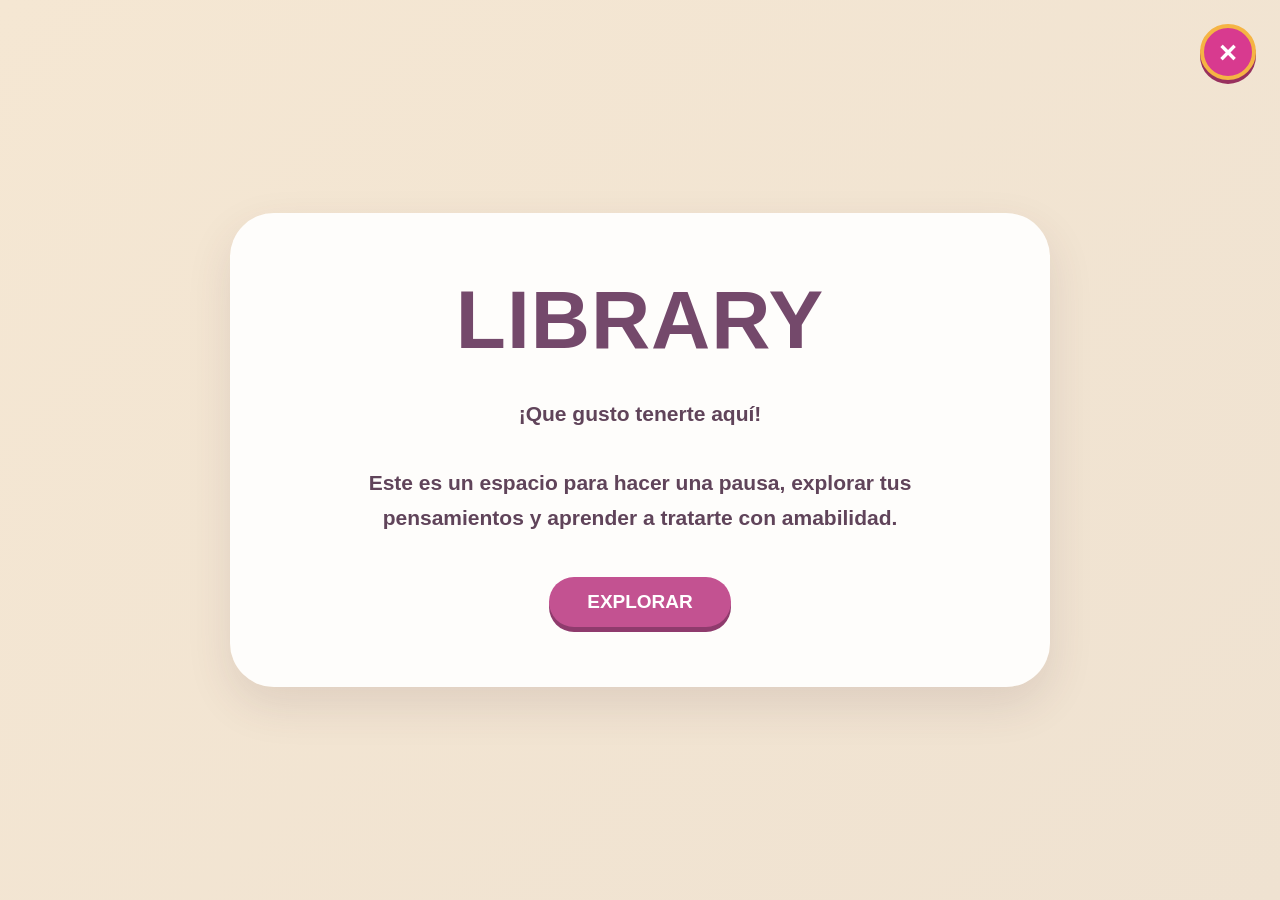
<file: Library/index.html>
<!DOCTYPE html>
<html lang="en">
<head>
  <meta charset="UTF-8">

  <meta
    name="viewport"
    content="width=device-width, initial-scale=1.0"
  >

  <title>Library - Bites of Control</title>

  <style>

    /* =====================================================
       GENERAL
    ===================================================== */

    * {
      margin: 0;
      padding: 0;
      box-sizing: border-box;
    }

    html,
    body {
      width: 100%;
      min-height: 100%;
    }

    body {
      min-height: 100vh;

      display: flex;
      align-items: center;
      justify-content: center;

      padding: 30px;

      font-family:
        Arial,
        Helvetica,
        sans-serif;

      background:
        linear-gradient(
          135deg,
          #f5e7d3,
          #efe2d1
        );
    }


    /* =====================================================
       EXIT BUTTON
    ===================================================== */

    .exit-button {
      position: fixed;

      top: 24px;
      right: 24px;

      width: 56px;
      height: 56px;

      display: flex;
      align-items: center;
      justify-content: center;

      border: 4px solid #f5b444;
      border-radius: 50%;

      background: #d83a8f;
      color: white;

      font-size: 31px;
      font-weight: bold;
      line-height: 1;

      cursor: pointer;

      box-shadow:
        0 4px 0 #98305e;

      z-index: 100;

      transition:
        transform 0.15s ease;
    }

    .exit-button:hover {
      transform: scale(1.06);
    }

    .exit-button:active {
      transform: scale(0.94);
    }


    /* =====================================================
       MAIN PANEL
    ===================================================== */

    .library-panel {
      width: min(820px, 92vw);

      padding: 60px;

      background:
        rgba(255, 255, 255, 0.92);

      border-radius: 44px;

      text-align: center;

      box-shadow:
        0 18px 45px
        rgba(80, 51, 67, 0.12);
    }


    /* =====================================================
       TITLE
    ===================================================== */

    h1 {
      margin-bottom: 30px;

      color: #74496b;

      font-size:
        clamp(
          46px,
          7vw,
          82px
        );

      font-weight: 900;

      letter-spacing: 1px;
    }


    /* =====================================================
       DESCRIPTION
    ===================================================== */

    .library-description {
      max-width: 650px;

      margin:
        0 auto 42px;

      color: #60445a;

      font-size:
        clamp(
          16px,
          2vw,
          21px
        );

      line-height: 1.65;

      font-weight: 600;
    }


    /* =====================================================
       EXPLORE BUTTON
    ===================================================== */

    .explore-button {
      min-width: 170px;

      padding:
        14px 38px;

      border: none;
      border-radius: 30px;

      background: #c35291;

      color: white;

      font-size: 19px;
      font-weight: 800;

      cursor: pointer;

      box-shadow:
        0 5px 0
        #8f3b6d;

      transition:
        transform 0.15s ease;
    }

    .explore-button:hover {
      transform:
        translateY(-2px)
        scale(1.03);
    }

    .explore-button:active {
      transform:
        translateY(2px);
    }


    /* =====================================================
       RESPONSIVE
    ===================================================== */

    @media (max-width: 700px) {

      body {
        padding: 20px;
      }

      .library-panel {
        width: 100%;

        padding:
          50px 24px;

        border-radius: 34px;
      }

      .exit-button {
        top: 15px;
        right: 15px;

        width: 48px;
        height: 48px;

        font-size: 26px;

        border-width: 3px;
      }

      h1 {
        margin-bottom: 24px;
      }

      .library-description {
        margin-bottom: 34px;

        font-size: 16px;
      }

      .explore-button {
        width: 100%;

        max-width: 240px;
      }

    }

  </style>
</head>


<body>


  <!-- ===================================================
       EXIT TO MAP
  ==================================================== -->

  <button
    class="exit-button"
    type="button"
    aria-label="Exit Library"
    onclick="exitLibrary()">

    ×

  </button>


  <!-- ===================================================
       LIBRARY WELCOME
  ==================================================== -->

  <main class="library-panel">


    <h1>
      LIBRARY
    </h1>


    <p class="library-description">

      ¡Que gusto tenerte aquí!

      <br><br>

      Este es un espacio para hacer una
      pausa, explorar tus pensamientos
      y aprender a tratarte con amabilidad.
      

    </p>


    <button
      class="explore-button"
      type="button"
      onclick="openLevels()">

      EXPLORAR

    </button>


  </main>


  <script>

    /* =====================================================
       GO TO LIBRARY LEVELS
    ===================================================== */

    function openLevels() {

      window.location.href =
        "levels.html";

    }


    /* =====================================================
       EXIT LIBRARY → MAIN MAP
    ===================================================== */

    function exitLibrary() {

      window.location.href =
        "../index.html";

    }

  </script>


</body>
</html>
</file>
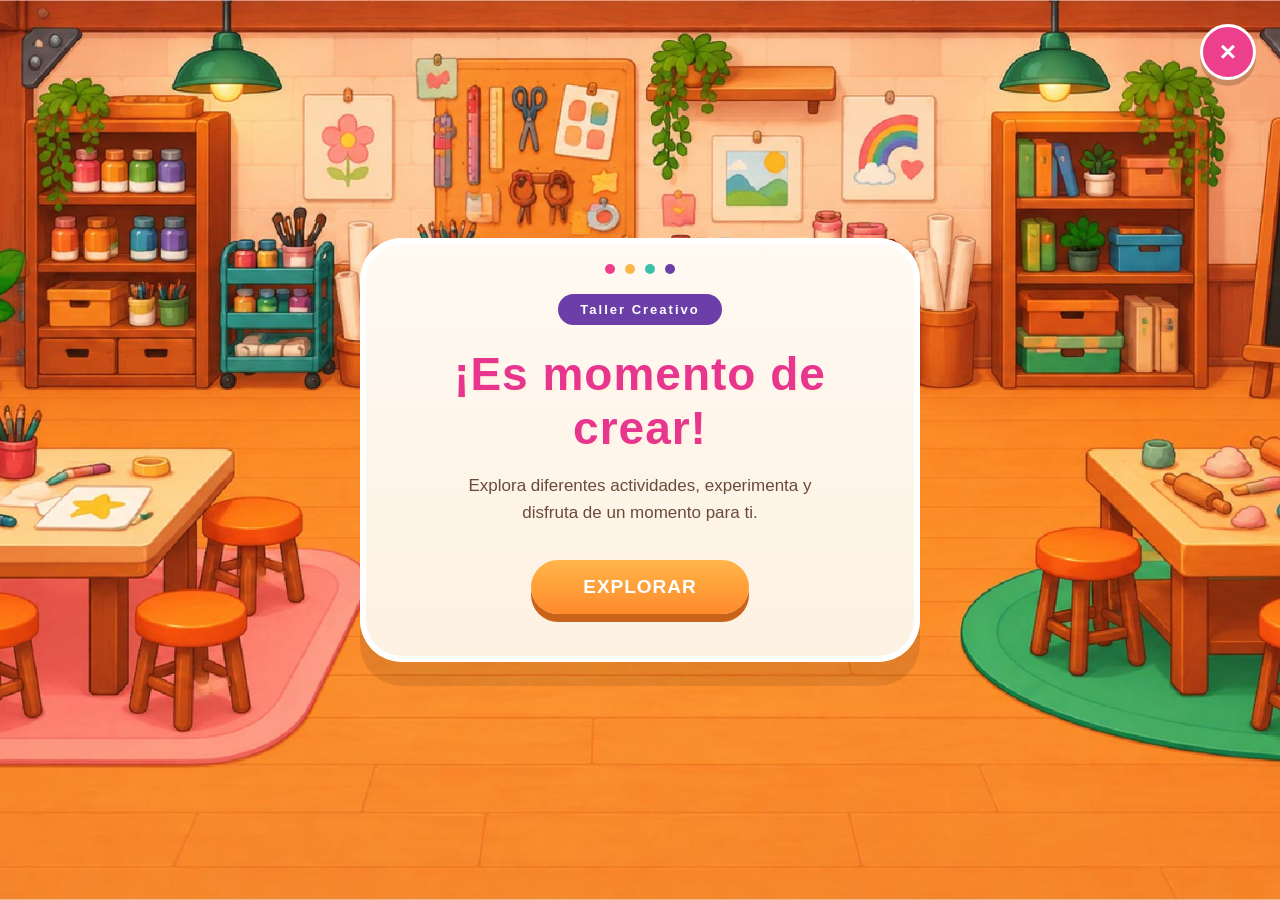
<file: Workshop/index.html>
<!DOCTYPE html>
<html lang="en">

<head>

  <meta charset="UTF-8">

  <meta
    name="viewport"
    content="width=device-width, initial-scale=1.0"
  >

  <title>Creative Workshop - Bites of Control</title>

  <style>

    /* =====================================================
       GENERAL
    ===================================================== */

    * {
      margin: 0;
      padding: 0;
      box-sizing: border-box;
    }

    html, body {
      width: 100%;
      height: 100%;
    }

    body {
      width: 100vw;
      height: 100vh;

      overflow: hidden;

      display: flex;
      justify-content: center;
      align-items: center;

      font-family: 'Segoe UI', Arial, sans-serif;

      background-color: #f7c7b5;
      background-image: url("Images/background_activities.png");
      background-size: cover;
      background-position: center;
      background-repeat: no-repeat;
    }

    /* =====================================================
       EXIT BUTTON
    ===================================================== */

    .exit-button {
      position: fixed;

      top: 24px;
      right: 24px;

      width: 56px;
      height: 56px;

      display: flex;
      align-items: center;
      justify-content: center;

      border: 3px solid #ffffff;
      border-radius: 50%;

      background: #ec3f8c;
      color: #ffffff;

      font-size: 28px;
      font-weight: 700;
      line-height: 1;

      cursor: pointer;

      box-shadow: 0 6px 0 rgba(0, 0, 0, 0.18);

      transition: transform 0.15s ease, box-shadow 0.15s ease;

      z-index: 20;
    }

    .exit-button:hover {
      transform: translateY(-2px);
    }

    .exit-button:active {
      transform: translateY(2px);
      box-shadow: 0 3px 0 rgba(0, 0, 0, 0.18);
    }

    /* =====================================================
       WORKSHOP PANEL
    ===================================================== */

    .workshop-panel {
      position: relative;

      width: min(560px, 88vw);

      padding: 56px 44px 48px;

      border-radius: 42px;

      background: linear-gradient(180deg, #fffaf3 0%, #fdf1e2 100%);

      box-shadow:
        0 24px 0 rgba(0, 0, 0, 0.10),
        0 0 0 6px #ffffff inset;

      text-align: center;

      z-index: 10;
    }

    .workshop-kicker {
      display: inline-block;

      padding: 8px 22px;

      border-radius: 999px;

      background: #6c3fa8;
      color: #ffffff;

      font-size: 13px;
      font-weight: 800;
      letter-spacing: 2px;

      margin-bottom: 22px;
    }

    .workshop-panel h1 {
      font-size: clamp(32px, 5vw, 46px);
      font-weight: 900;
      letter-spacing: 1px;

      color: #e8368f;

      margin-bottom: 18px;

      text-shadow: 2px 2px 0 #fff3e0;
    }

    .workshop-panel p {
      font-size: 17px;
      line-height: 1.55;

      color: #6b4a3a;

      margin: 0 auto 34px;
      max-width: 420px;
    }

    .workshop-cta {
      display: inline-block;

      padding: 16px 52px;

      border: none;
      border-radius: 999px;

      background: linear-gradient(180deg, #ffb648 0%, #ff8a2b 100%);
      color: #ffffff;

      font-size: 19px;
      font-weight: 800;
      letter-spacing: 1px;

      cursor: pointer;

      box-shadow: 0 8px 0 #c9631a;

      transition: transform 0.12s ease, box-shadow 0.12s ease;
    }

    .workshop-cta:hover {
      transform: translateY(-2px);
    }

    .workshop-cta:active {
      transform: translateY(4px);
      box-shadow: 0 4px 0 #c9631a;
    }

    /* =====================================================
       DECORATIVE DOTS
    ===================================================== */

    .workshop-dots {
      position: absolute;
      top: 26px;
      left: 50%;
      transform: translateX(-50%);

      display: flex;
      gap: 10px;
    }

    .workshop-dots span {
      width: 10px;
      height: 10px;
      border-radius: 50%;
    }

    .workshop-dots span:nth-child(1) { background: #ec3f8c; }
    .workshop-dots span:nth-child(2) { background: #ffb648; }
    .workshop-dots span:nth-child(3) { background: #3fbfa8; }
    .workshop-dots span:nth-child(4) { background: #6c3fa8; }

    /* =====================================================
       EXIT CONFIRMATION MODAL
    ===================================================== */

    .exit-modal-overlay {
      display: none;

      position: fixed;
      inset: 0;

      align-items: center;
      justify-content: center;

      background: rgba(70, 40, 30, 0.42);

      z-index: 50;

      padding: 20px;
    }

    .exit-modal-overlay.exit-modal-active {
      display: flex;
    }

    .exit-modal-card {
      width: min(420px, 92vw);

      padding: 38px 32px 32px;

      border-radius: 32px;

      background: linear-gradient(180deg, #fffaf3 0%, #fdf1e2 100%);

      box-shadow: 0 0 0 6px #ffffff inset;

      text-align: center;
    }

    .exit-modal-card h2 {
      font-size: 24px;
      font-weight: 900;

      color: #e8368f;

      margin-bottom: 14px;
    }

    .exit-modal-card p {
      font-size: 15.5px;
      line-height: 1.55;
      color: #6b4a3a;

      margin-bottom: 10px;
    }

    .exit-modal-actions {
      display: flex;
      flex-direction: column;
      gap: 12px;

      margin-top: 22px;
    }

    .exit-modal-button {
      padding: 14px 24px;

      border: 3px solid #ffffff;
      border-radius: 999px;

      font-size: 16px;
      font-weight: 800;
      letter-spacing: 0.4px;

      cursor: pointer;

      transition: transform 0.12s ease, box-shadow 0.12s ease;
    }

    .exit-modal-button:hover {
      transform: translateY(-2px);
    }

    .exit-modal-button:active {
      transform: translateY(2px);
    }

    .exit-modal-button-primary {
      background: #ec3f8c;
      color: #ffffff;
      box-shadow: 0 6px 0 #a82468;
    }

    .exit-modal-button-primary:active {
      box-shadow: 0 3px 0 #a82468;
    }

    .exit-modal-button-secondary {
      background: #ffffff;
      color: #6b4a3a;
      border: 2px solid #f0d9c6;
      box-shadow: 0 6px 0 rgba(0, 0, 0, 0.08);
    }

    .exit-modal-button-secondary:active {
      box-shadow: 0 3px 0 rgba(0, 0, 0, 0.08);
    }

    /* =====================================================
       MOBILE
    ===================================================== */

    @media (max-width: 700px) {

      .workshop-panel {
        width: 90%;
        padding: 50px 26px 38px;
        border-radius: 30px;
      }

      .exit-button {
        top: 15px;
        right: 15px;

        width: 48px;
        height: 48px;

        border-width: 3px;

        font-size: 24px;
      }

      .workshop-panel p {
        font-size: 15px;
      }

      .workshop-cta {
        padding: 14px 40px;
        font-size: 17px;
      }

    }

  </style>

</head>

<body>


  <!-- ===================================================
       EXIT WORKSHOP → MAP
  ==================================================== -->

  <button
    class="exit-button"
    type="button"
    onclick="exitWorkshop()"
    aria-label="Exit Workshop"
  >

    ×

  </button>


  <!-- ===================================================
       WORKSHOP INTRO
  ==================================================== -->

  <div class="workshop-panel">

    <div class="workshop-dots">
      <span></span>
      <span></span>
      <span></span>
      <span></span>
    </div>

    <div class="workshop-kicker">
      Taller Creativo
    </div>

    <h1>
      ¡Es momento de crear!
    </h1>

    <p>
      Explora diferentes actividades, experimenta y 
      <br>
      disfruta de un momento para ti.
    </p>

    <button
      class="workshop-cta"
      type="button"
      onclick="goToWorkshopMenu()"
    >
      EXPLORAR
    </button>

  </div>


  <!-- ===================================================
       MODAL — EXIT CONFIRMATION
  ==================================================== -->

  <div id="exit-modal" class="exit-modal-overlay">
    <div class="exit-modal-card">

      <h2>¿Salir del Taller Creativo?</h2>
      <p>Volverás al mapa principal.</p>

      <div class="exit-modal-actions">

        <button
          class="exit-modal-button exit-modal-button-secondary"
          type="button"
          onclick="cancelExitWorkshop()"
        >
          CANCELAR
        </button>

        <button
          class="exit-modal-button exit-modal-button-primary"
          type="button"
          onclick="confirmExitWorkshop()"
        >
          SÍ, SALIR
        </button>

      </div>

    </div>
  </div>


  <script>

    /* =====================================================
       EXPLORE → CREATIVE WORKSHOP MENU
    ===================================================== */

    function goToWorkshopMenu() {

      window.location.href =
        "menu.html";

    }


    /* =====================================================
       EXIT → SHOW CONFIRMATION
    ===================================================== */

    function exitWorkshop() {

      document
        .getElementById("exit-modal")
        .classList.add("exit-modal-active");

    }


    function cancelExitWorkshop() {

      document
        .getElementById("exit-modal")
        .classList.remove("exit-modal-active");

    }


    /* =====================================================
       CONFIRMED EXIT → MAIN WORLD MAP
       (returns to the map, does NOT restart the game or
       replay the intro — the existing save/resume system
       on the main map handles that)
    ===================================================== */

    function confirmExitWorkshop() {

      window.location.href =
        "../index.html";

    }

  </script>


</bod
</file>
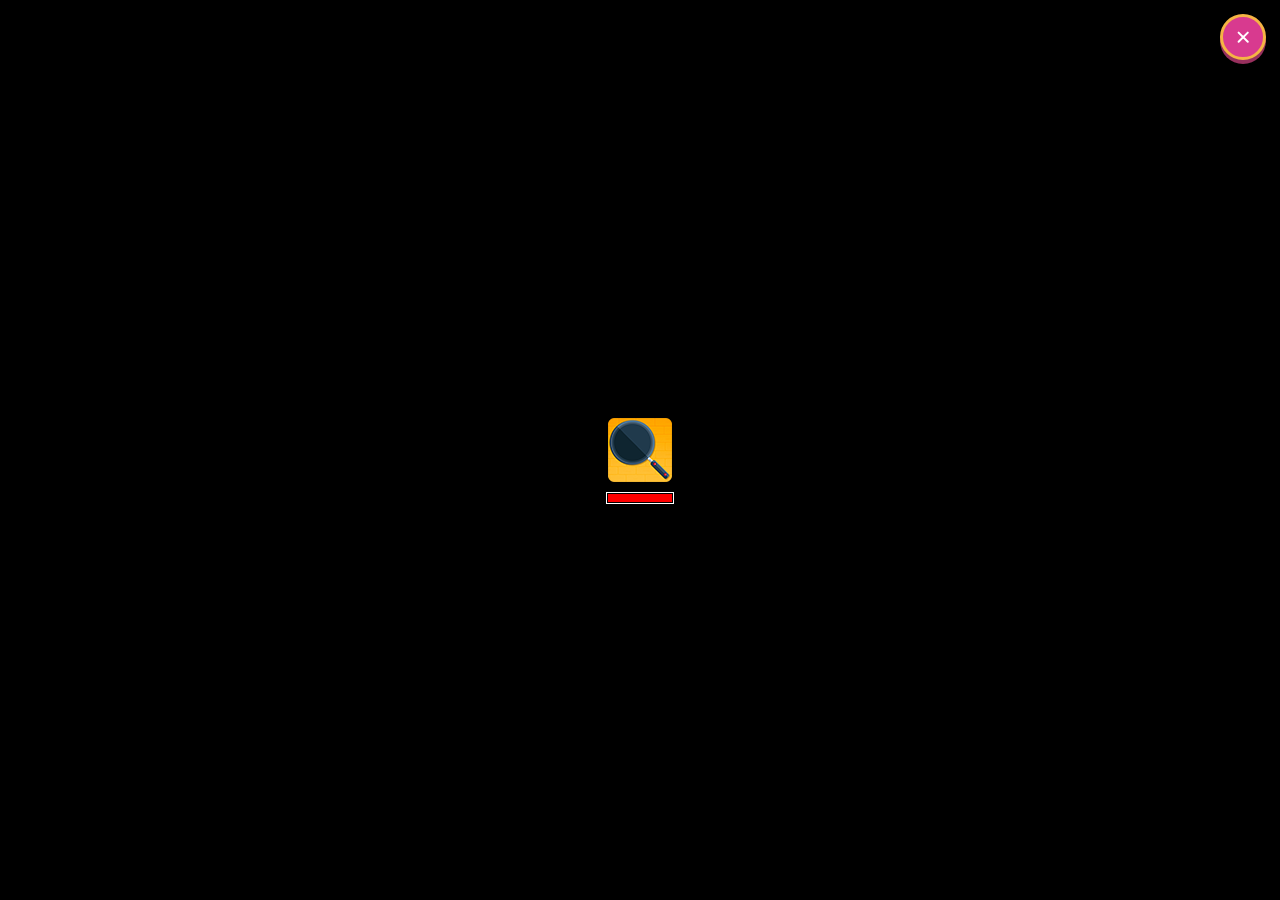
<file: Bakery/Kitchen/index.html>
<!DOCTYPE html>
<html>
<head>
    <meta charset="UTF-8">
	<title>Kitchen_Puzzle</title>
	<meta name="viewport" content="width=device-width, initial-scale=1.0, maximum-scale=1.0, minimum-scale=1.0, user-scalable=no">
	
	<!-- Made with Construct, the game and app creator :: https://www.construct.net -->
	<meta name="generator" content="Scirra Construct">



	<link rel="manifest" href="appmanifest.json">
	<link rel="apple-touch-icon" sizes="128x128" href="icons/icon-128.png">
	<link rel="apple-touch-icon" sizes="256x256" href="icons/icon-256.png">
	<link rel="apple-touch-icon" sizes="512x512" href="icons/icon-512.png">
	<link rel="icon" type="image/png" href="icons/icon-512.png">

	<link rel="stylesheet" href="style.css">



</head> 
 
<body>

	

<script>
if (location.protocol.substr(0, 4) === "file")
{
	alert("Web exports won't work until you upload them. (When running on the file: protocol, browsers block many features from working for security reasons.)");
}
</script>
	
	<noscript>
		<div id="notSupportedWrap">
			<h2 id="notSupportedTitle">This content requires JavaScript</h2>
			<p class="notSupportedMessage">JavaScript appears to be disabled. Please enable it to view this content.</p>
		</div>
	</noscript>

	<!-- ===== Bites of Control: salida de vuelta a Bakery =====
	     Este juego (Construct 3) no tiene salida propia. Este boton vive
	     fuera del canvas, no toca ninguna mecanica del juego y solo
	     navega a ../index.html (el interior explorable de Bakery). -->
	<style>
		#boc-exit-btn {
			position: fixed; top: 14px; right: 14px; z-index: 2147483000;
			width: 46px; height: 46px; padding: 0; margin: 0;
			display: flex; align-items: center; justify-content: center;
			border: 3px solid #f5b444; border-radius: 50%;
			background: #d83a8f; color: #fff;
			box-shadow: 0 4px 0 #98305e; cursor: pointer;
			touch-action: manipulation; -webkit-tap-highlight-color: transparent;
		}
		#boc-exit-btn:active { transform: scale(0.94); box-shadow: 0 2px 0 #98305e; }
		#boc-exit-btn svg { width: 46%; height: 46%; fill: none; stroke: currentColor; stroke-width: 2.6; stroke-linecap: round; pointer-events: none; }
		#boc-exit-confirm {
			position: fixed; inset: 0; z-index: 2147483001; display: none;
			align-items: center; justify-content: center; padding: 16px;
			background: rgba(60, 20, 45, 0.55);
			font-family: Arial, Helvetica, sans-serif;
		}
		#boc-exit-confirm.open { display: flex; }
		#boc-exit-confirm .boc-card {
			width: min(420px, 92vw); padding: 26px 24px; text-align: center;
			background: #fffaf3; border-radius: 26px;
			box-shadow: 0 18px 40px rgba(79, 26, 64, 0.35);
		}
		#boc-exit-confirm h2 { margin: 0 0 8px; color: #d63f93; font-size: 24px; line-height: 1.15; }
		#boc-exit-confirm p { margin: 0 0 20px; color: #71334a; font-size: 16px; line-height: 1.4; }
		#boc-exit-confirm .boc-row { display: flex; flex-wrap: wrap; gap: 10px; justify-content: center; }
		#boc-exit-confirm button {
			font-family: inherit; font-size: 16px; font-weight: bold; cursor: pointer;
			padding: 11px 24px; border-radius: 26px;
		}
		#boc-exit-confirm .boc-stay { border: 3px solid #f5c451; background: #d63f93; color: #fff; box-shadow: 0 5px 0 #4f1a40; }
		#boc-exit-confirm .boc-leave { border: 3px solid #d63f93; background: transparent; color: #d63f93; }
	</style>
	<button id="boc-exit-btn" type="button" aria-label="Salir a Bakery">
		<svg viewBox="0 0 24 24" aria-hidden="true"><path d="M6 6l12 12M18 6L6 18"/></svg>
	</button>
	<div id="boc-exit-confirm" role="dialog" aria-modal="true">
		<div class="boc-card">
			<h2>&iquest;Salir del nivel?</h2>
			<p>Volver&aacute;s a la pasteler&iacute;a.</p>
			<div class="boc-row">
				<button type="button" class="boc-stay" id="boc-exit-stay">Seguir jugando</button>
				<button type="button" class="boc-leave" id="boc-exit-leave">Salir</button>
			</div>
		</div>
	</div>
	<script>
	(function () {
		var dlg = document.getElementById("boc-exit-confirm");
		document.getElementById("boc-exit-btn").addEventListener("click", function () { dlg.classList.add("open"); });
		document.getElementById("boc-exit-stay").addEventListener("click", function () { dlg.classList.remove("open"); });
		document.getElementById("boc-exit-leave").addEventListener("click", function () { window.location.href = "../index.html"; });
	})();
	</script>
	<!-- ===== fin salida Bakery ===== -->
	<script src="scripts/modernjscheck.js"></script>
	<script src="scripts/supportcheck.js"></script>
	<script src="scripts/offlineclient.js" type="module"></script>
	<script src="scripts/main.js" type="module"></script>
	<script src="scripts/register-sw.js" type="module"></script>

</body> 
</html>
</file>
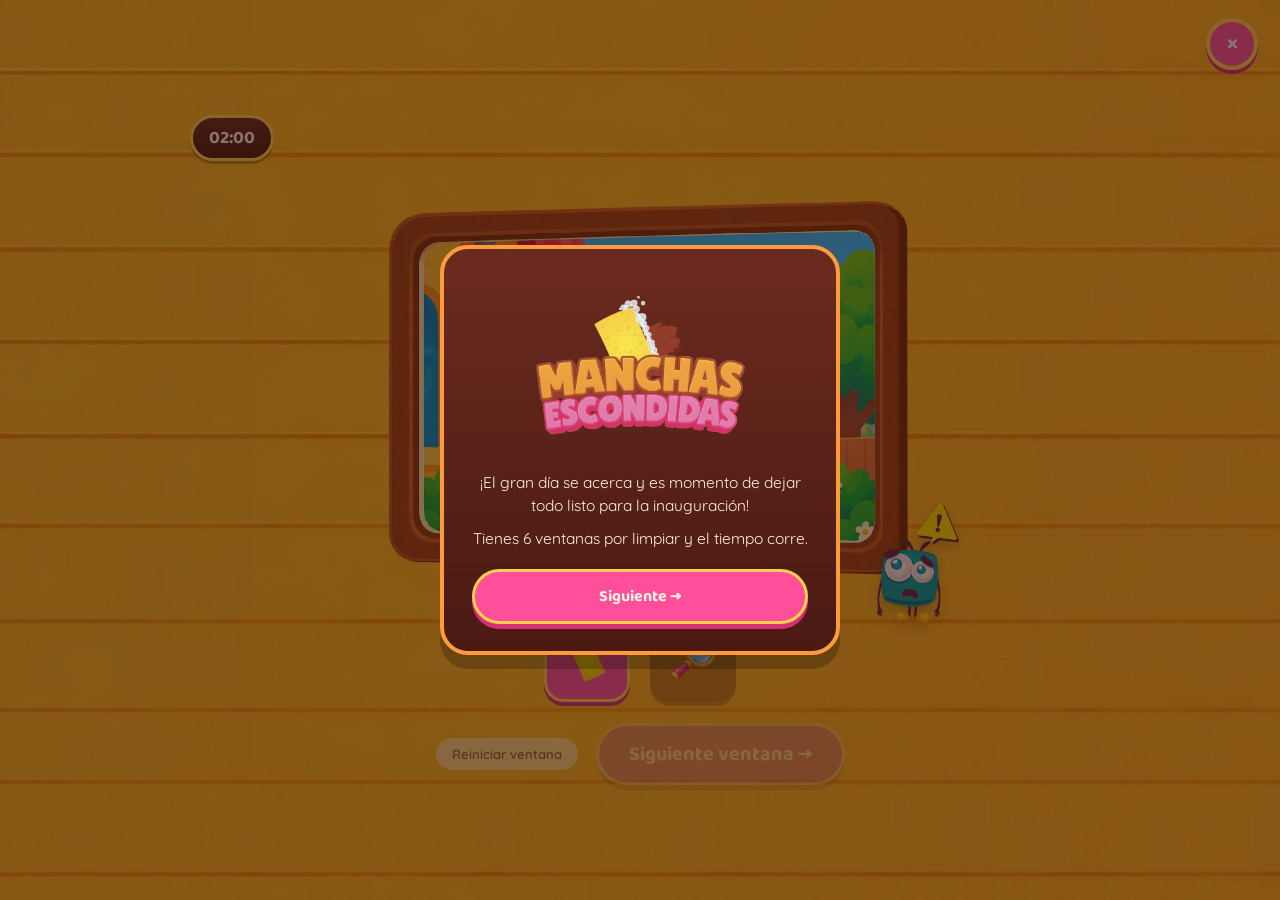
<file: Bakery/Manchas Escondidas/index.html>
<!DOCTYPE html>
<html lang="es">
<head>
<meta charset="UTF-8">
<meta name="viewport" content="width=device-width, initial-scale=1, maximum-scale=1, user-scalable=no, viewport-fit=cover">
<title>Manchas Escondidas — Bites of Control</title>

<link rel="preconnect" href="https://fonts.googleapis.com">
<link href="https://fonts.googleapis.com/css2?family=Baloo+2:wght@500;700;800&family=Quicksand:wght@500;600;700&display=swap" rel="stylesheet">

<style>

  :root {
    --me-pink:        #ff4f9a;
    --me-pink-dark:   #d92d78;
    --me-pink-light:  #ffc4de;
    --me-orange:      #ff9a3d;
    --me-yellow:      #ffcf4d;
    --me-cream:       #fff3df;
    --me-burgundy:    #6b2a1f;
    --me-burgundy-dark:#4a1a12;
    --me-green:       #4bc97a;
    --me-green-dark:  #2f9a57;
    --me-font-display: 'Baloo 2', 'Fredoka', system-ui, sans-serif;
    --me-font-body: 'Quicksand', system-ui, sans-serif;
  }

  * { box-sizing: border-box; }

  html, body {
    margin: 0;
    padding: 0;
    width: 100%;
    height: 100%;
    overflow: hidden;
    overscroll-behavior: none;
    touch-action: none;
    font-family: var(--me-font-body);
    background-color: #ffb347;
  }

  body {
    background-image: url('assets/background.jpg');
    background-size: cover;
    background-position: center;
    background-repeat: no-repeat;
  }

  @media (max-width: 760px) {
    body {
      background-image: url('assets/background mobile.jpg');
    }
  }

  button { font-family: inherit; cursor: pointer; }

  img { -webkit-user-drag: none; user-select: none; }

  /* ===================== STAGE ===================== */

  #me-stage {
    position: relative;
    width: 100%;
    height: 100%;
    height: 100dvh;
    display: flex;
    flex-direction: column;
    align-items: center;
    justify-content: center;
    padding: clamp(10px, 2vh, 26px) clamp(10px, 3vw, 26px);
  }

  #me-hud {
    width: min(86vw, 900px);
    display: flex;
    align-items: center;
    justify-content: flex-start;
    gap: 10px;
    margin-bottom: clamp(8px, 1.6vh, 16px);
  }

  /* Window indicator and progress bar removed from the UI per request;
     elements are kept in the DOM (hidden) so the underlying "enough
     cleaning to advance" logic, which still uses them internally,
     doesn't need to change. */
  #me-window-indicator,
  #me-progress-track {
    display: none;
  }

  .me-pill {
    font-family: var(--me-font-display);
    font-weight: 700;
    color: var(--me-cream);
    background: linear-gradient(180deg, var(--me-burgundy) 0%, var(--me-burgundy-dark) 100%);
    border: 3px solid var(--me-yellow);
    border-radius: 999px;
    padding: 6px 16px;
    font-size: clamp(13px, 1.6vw, 18px);
    box-shadow: 0 3px 0 rgba(0,0,0,0.25);
    white-space: nowrap;
    transition: color 0.25s ease, border-color 0.25s ease;
  }

  #me-timer.me-low-time {
    color: #ffe1e1;
    border-color: #ff5a5a;
    animation: me-pulse 0.9s ease-in-out infinite;
  }

  @keyframes me-pulse {
    0%, 100% { transform: scale(1); }
    50% { transform: scale(1.07); }
  }

  #me-progress-track {
    width: min(86vw, 900px);
    height: 10px;
    border-radius: 999px;
    background: rgba(74, 26, 18, 0.35);
    border: 2px solid rgba(74, 26, 18, 0.45);
    overflow: hidden;
    margin-bottom: clamp(10px, 2vh, 20px);
  }

  #me-progress-fill {
    height: 100%;
    width: 0%;
    background: linear-gradient(90deg, var(--me-green-dark), var(--me-green));
    border-radius: 999px;
    transition: width 0.25s ease;
  }

  /* ===================== WINDOW ===================== */

  #me-window-frame {
    position: relative;
    width: min(74vh, 86vw, 900px);
    aspect-ratio: 1269 / 805;
    margin: 0 auto;
  }

  /* Fixed-size "window" into which the inner wrap is scaled. Clipping here
     means the magnified view can never spill out over the buttons below or
     outside the glass, however far the player pans. */
  #me-window-viewport {
    position: absolute;
    inset: 0;
    overflow: hidden;
    touch-action: none;
  }

  #me-window-wrap {
    position: absolute;
    inset: 0;
    width: 100%;
    height: 100%;
    transform-origin: 50% 50%;
    transition: transform 0.18s ease, transform-origin 0.05s linear;
  }

  /* Scaling around an interior origin point always keeps the whole
     original box covered, so panning the origin (done in JS, following the
     pointer) can never reveal empty space beyond the window's edges —
     no manual clamping math needed. */
  #me-window-wrap.me-zoomed {
    transform: scale(2.75);
  }

  #me-window-img,
  #me-stain-canvas {
    position: absolute;
    inset: 0;
    width: 100%;
    height: 100%;
  }

  #me-window-img {
    object-fit: contain;
    pointer-events: none;
    user-select: none;
  }

  #me-stain-canvas {
    cursor: none;
  }

  #me-sponge {
    position: absolute;
    width: clamp(46px, 9vw, 90px);
    pointer-events: none;
    transform: translate(-50%, -50%);
    opacity: 0;
    transition: opacity 0.15s ease;
    z-index: 5;
    filter: drop-shadow(0 4px 6px rgba(0,0,0,0.25));
  }

  #me-sponge.me-visible { opacity: 1; }

  .me-anxi-corner {
    position: absolute;
    right: -2%;
    bottom: -11%;
    width: clamp(78px, 21.5%, 187px);
    z-index: 4;
    pointer-events: none;
  }

  #me-anxi-img {
    width: 100%;
    display: block;
    filter: drop-shadow(0 4px 6px rgba(0,0,0,0.2));
  }

  #me-anxi-bubble {
    position: absolute;
    right: 60%;
    bottom: 78%;
    width: max-content;
    max-width: clamp(160px, 30vw, 280px);
    background: var(--me-cream);
    color: var(--me-burgundy-dark);
    font-family: var(--me-font-display);
    font-weight: 600;
    font-size: clamp(12px, 1.4vw, 15px);
    line-height: 1.3;
    padding: 10px 14px;
    border-radius: 16px;
    border: 3px solid var(--me-orange);
    box-shadow: 0 4px 0 rgba(0,0,0,0.15);
    opacity: 0;
    transform: translateY(6px) scale(0.92);
    transform-origin: bottom right;
    transition: opacity 0.22s ease, transform 0.22s ease;
  }

  #me-anxi-bubble::after {
    content: "";
    position: absolute;
    right: 18px;
    bottom: -10px;
    border-width: 10px 8px 0 8px;
    border-style: solid;
    border-color: var(--me-orange) transparent transparent transparent;
  }

  #me-anxi-bubble.me-visible {
    opacity: 1;
    transform: translateY(0) scale(1);
  }

  /* ===================== TOOL ROW (sponge / lupa) ===================== */

  #me-tool-row {
    position: relative;
    z-index: 10;
    display: flex;
    align-items: center;
    justify-content: center;
    gap: clamp(12px, 2.4vw, 20px);
    margin-top: clamp(10px, 2vh, 18px);
  }

  .me-tool-btn {
    width: clamp(58px, 10vw, 86px);
    height: clamp(58px, 10vw, 86px);
    border-radius: 20px;
    border: 3px solid transparent;
    background: rgba(74, 26, 18, 0.35);
    box-shadow: 0 4px 0 rgba(0,0,0,0.2);
    display: flex;
    align-items: center;
    justify-content: center;
    padding: 10px;
    transition: transform 0.12s ease, border-color 0.15s ease, background 0.15s ease, box-shadow 0.15s ease;
  }

  .me-tool-btn img {
    width: 100%;
    height: 100%;
    object-fit: contain;
  }

  .me-tool-btn:active { transform: translateY(2px); }

  .me-tool-btn.me-tool-active {
    border-color: var(--me-yellow);
    background: var(--me-pink);
    box-shadow: 0 4px 0 var(--me-pink-dark);
  }

  /* ===================== ACTION ROW (reset / next) ===================== */

  #me-action-row {
    position: relative;
    z-index: 10;
    display: flex;
    align-items: center;
    justify-content: center;
    flex-wrap: wrap;
    gap: clamp(10px, 2vw, 18px);
    margin-top: clamp(12px, 2.4vh, 22px);
  }

  #me-reset-btn {
    font-family: var(--me-font-body);
    font-weight: 600;
    font-size: clamp(11px, 1.4vw, 13px);
    color: rgba(74, 26, 18, 0.7);
    background: rgba(255,255,255,0.5);
    border: none;
    border-radius: 999px;
    padding: 8px 16px;
    opacity: 0.85;
  }

  #me-reset-btn:hover { opacity: 1; }

  /* ===================== NEXT BUTTON ===================== */

  #me-next-btn {
    font-family: var(--me-font-display);
    font-weight: 700;
    font-size: clamp(15px, 2vw, 20px);
    color: var(--me-cream);
    background: var(--me-pink);
    border: 3px solid var(--me-yellow);
    border-radius: 999px;
    padding: 12px 30px;
    box-shadow: 0 5px 0 var(--me-pink-dark);
    transition: transform 0.12s ease, opacity 0.2s ease, filter 0.2s ease;
  }

  #me-next-btn:active { transform: translateY(3px); box-shadow: 0 2px 0 var(--me-pink-dark); }

  #me-next-btn:disabled {
    opacity: 0.45;
    filter: grayscale(0.4);
    cursor: default;
    box-shadow: 0 5px 0 rgba(0,0,0,0.2);
  }

  #me-next-btn:disabled:active { transform: none; }

  /* ===================== EXIT BUTTON ===================== */

  #me-exit-btn {
    position: absolute;
    top: clamp(10px, 2vh, 22px);
    right: clamp(10px, 2vw, 22px);
    width: clamp(38px, 6vw, 52px);
    height: clamp(38px, 6vw, 52px);
    border-radius: 50%;
    border: 4px solid var(--me-yellow);
    background: var(--me-pink);
    box-shadow: 0 4px 0 var(--me-pink-dark);
    color: var(--me-cream);
    font-family: var(--me-font-display);
    font-weight: 700;
    font-size: clamp(16px, 2.4vw, 22px);
    display: flex;
    align-items: center;
    justify-content: center;
    z-index: 50;
    line-height: 1;
  }

  /* ===================== OVERLAYS / MODALS ===================== */

  .me-overlay {
    position: fixed;
    inset: 0;
    background: rgba(40, 16, 10, 0.55);
    display: flex;
    align-items: center;
    justify-content: center;
    padding: 20px;
    opacity: 0;
    pointer-events: none;
    transition: opacity 0.2s ease;
    z-index: 100;
  }

  .me-overlay.me-visible {
    opacity: 1;
    pointer-events: auto;
  }

  .me-panel {
    position: relative;
    width: min(400px, 90vw);
    max-height: 92vh;
    overflow-y: auto;
    background: linear-gradient(180deg, var(--me-burgundy) 0%, var(--me-burgundy-dark) 100%);
    border: 4px solid var(--me-orange);
    border-radius: 28px;
    padding: clamp(20px, 4vh, 34px) clamp(18px, 4vw, 28px) clamp(22px, 3vh, 28px);
    text-align: center;
    box-shadow: 0 14px 0 rgba(0,0,0,0.22);
    transform: translateY(14px) scale(0.95);
    transition: transform 0.22s ease;
  }

  .me-overlay.me-visible .me-panel {
    transform: translateY(0) scale(1);
  }

  .me-panel-anxi {
    width: clamp(70px, 20vw, 110px);
    margin: -58px auto 6px;
    display: block;
    filter: drop-shadow(0 4px 6px rgba(0,0,0,0.25));
  }

  .me-title-art {
    width: min(260px, 70vw);
    margin: 0 auto 14px;
    display: block;
  }

  .me-panel h2 {
    font-family: var(--me-font-display);
    color: var(--me-yellow);
    font-size: clamp(19px, 3.4vw, 25px);
    margin: 0 0 12px;
    line-height: 1.2;
  }

  .me-panel p {
    color: var(--me-cream);
    font-size: clamp(13.5px, 2.4vw, 15.5px);
    line-height: 1.5;
    margin: 0 0 10px;
  }

  .me-panel p strong { color: var(--me-yellow); }

  .me-btn-row {
    display: flex;
    flex-direction: column;
    gap: 10px;
    margin-top: 18px;
  }

  .me-btn-row.me-row-horizontal {
    flex-direction: row;
    justify-content: center;
  }

  .me-btn {
    font-family: var(--me-font-display);
    font-weight: 700;
    font-size: clamp(14px, 2.6vw, 16px);
    color: var(--me-cream);
    background: var(--me-pink);
    border: 3px solid var(--me-yellow);
    border-radius: 999px;
    padding: 12px 20px;
    box-shadow: 0 5px 0 var(--me-pink-dark);
    transition: transform 0.12s ease;
    flex: 1;
  }

  .me-btn:active { transform: translateY(3px); box-shadow: 0 2px 0 var(--me-pink-dark); }

  .me-btn:disabled {
    opacity: 0.55;
    filter: grayscale(0.35);
    cursor: default;
    box-shadow: 0 5px 0 rgba(0,0,0,0.2);
  }

  .me-btn:disabled:active { transform: none; }

  .me-welcome-screen { display: none; }
  .me-welcome-screen.me-welcome-screen-active { display: block; }

  .me-btn-secondary {
    background: transparent;
    border: 2px solid var(--me-cream);
    box-shadow: none;
    color: var(--me-cream);
  }

  .me-btn-secondary:active { transform: translateY(2px); }

  #me-welcome-instructions {
    text-align: left;
    background: rgba(0,0,0,0.18);
    border-radius: 14px;
    padding: 10px 14px;
    margin: 12px 0;
  }

  #me-welcome-instructions p { margin: 0; }

  /* ===================== RESPONSIVE ===================== */

  @media (max-width: 760px) {
    #me-window-frame { width: min(62vh, 92vw, 640px); }
    .me-anxi-corner { bottom: -12%; width: clamp(74px, 24%, 158px); }
    #me-hud { width: min(78vw, 900px); padding-right: 46px; }
    .me-pill { font-size: clamp(11px, 3vw, 14px); padding: 5px 12px; }
    #me-anxi-bubble { max-width: clamp(130px, 48vw, 220px); font-size: clamp(11px, 3vw, 13px); }
    .me-tool-btn { width: clamp(54px, 15vw, 80px); height: clamp(54px, 15vw, 80px); }
  }

  @media (max-width: 480px) and (orientation: portrait) {
    #me-stage { justify-content: flex-start; padding-top: clamp(14px, 4vh, 30px); }
    #me-window-frame { width: min(90vw, 560px); margin-top: clamp(14px, 4vh, 30px); }
  }

  @media (orientation: landscape) and (max-height: 480px) {
    #me-window-frame { width: min(60vh, 70vw, 640px); }
    #me-hud, #me-progress-track { width: min(60vh, 70vw, 640px); }
    #me-tool-row { margin-top: 6px; gap: 10px; }
    .me-tool-btn { width: clamp(42px, 9vw, 60px); height: clamp(42px, 9vw, 60px); }
    #me-action-row { margin-top: 6px; gap: 10px; }
    #me-next-btn { padding: 8px 22px; }
    #me-reset-btn { padding: 6px 12px; }
  }

</style>
</head>
<body>

  <div id="me-stage">

    <button id="me-exit-btn" type="button" aria-label="Salir de Manchas Escondidas">&times;</button>

    <div id="me-hud">
      <div class="me-pill" id="me-timer">02:00</div>
      <div class="me-pill" id="me-window-indicator">Ventana 1 de 6</div>
    </div>

    <div id="me-progress-track">
      <div id="me-progress-fill"></div>
    </div>

    <div id="me-window-frame">

      <div id="me-window-viewport">
        <div id="me-window-wrap">

          <img id="me-window-img" src="assets/window_1.png" alt="Ventana de la pastelería">

          <canvas id="me-stain-canvas"></canvas>

          <img id="me-sponge" src="assets/Sponge_1.png" alt="">

        </div>
      </div>

      <div class="me-anxi-corner">
        <div id="me-anxi-bubble"></div>
        <img id="me-anxi-img" src="assets/Anxi_alert.png" alt="Anxi">
      </div>

    </div>

    <div id="me-tool-row">
      <button id="me-tool-sponge-btn" class="me-tool-btn me-tool-active" type="button" aria-label="Esponja: limpiar las manchas" aria-pressed="true">
        <img src="assets/Sponge_1.png" alt="">
      </button>
      <button id="me-tool-lupa-btn" class="me-tool-btn" type="button" aria-label="Lupa: inspeccionar la ventana" aria-pressed="false">
        <img src="assets/lupa.png" alt="">
      </button>
    </div>

    <div id="me-action-row">
      <button id="me-reset-btn" type="button">Reiniciar ventana</button>
      <button id="me-next-btn" type="button" disabled>Siguiente ventana →</button>
    </div>

  </div>

  <!-- WELCOME OVERLAY (2 screens) -->
  <div class="me-overlay" id="me-welcome-overlay">
    <div class="me-panel">

      <div class="me-welcome-screen me-welcome-screen-active" data-welcome-screen="1">
        <img class="me-title-art" src="../assets/title-manchas-escondidas.png" alt="¡Manchas Escondidas!">
        <p>¡El gran día se acerca y es momento de dejar todo listo para la inauguración!</p>
        <p>Tienes 6 ventanas por limpiar y el tiempo corre.</p>
        <div class="me-btn-row">
          <button class="me-btn" id="me-welcome-next-btn" type="button">Siguiente →</button>
        </div>
      </div>

      <div class="me-welcome-screen" data-welcome-screen="2">
        <h2>¿Cómo jugar?</h2>
        <p>Desliza la esponja sobre las manchas para limpiar las ventanas.</p>
        <p>Puedes utilizar la lupa para revisar los detalles, pero ¡cuidado!, el tiempo sigue corriendo.</p>
        <p>Algunas manchas no desaparecerán completamente.</p>
        <div id="me-welcome-instructions">
          <p>Recuerda: <strong>no todo tiene que quedar perfecto para poder avanzar.</strong></p>
        </div>
        <p>¡Completa las seis ventanas antes de que se acabe el tiempo!</p>
        <div class="me-btn-row">
          <button class="me-btn" id="me-start-btn" type="button">¡A limpiar!</button>
        </div>
      </div>

    </div>
  </div>

  <!-- QUESTION OVERLAY -->
  <div class="me-overlay" id="me-question-overlay">
    <div class="me-panel">
      <img class="me-panel-anxi" src="assets/Anxi_pregunt.png" alt="Anxi">
      <h2 id="me-question-text"></h2>
      <div class="me-btn-row">
        <button class="me-btn" id="me-question-a" type="button"></button>
        <button class="me-btn" id="me-question-b" type="button"></button>
      </div>
    </div>
  </div>

  <!-- EXIT CONFIRM OVERLAY -->
  <div class="me-overlay" id="me-exit-confirm-overlay">
    <div class="me-panel">
      <h2>¿Seguro que quieres salir?</h2>
      <p>Si sales ahora, perderás el progreso de esta partida.</p>
      <div class="me-btn-row">
        <button class="me-btn" id="me-keep-playing-btn" type="button">Seguir jugando</button>
        <button class="me-btn me-btn-secondary" id="me-confirm-exit-btn" type="button">Salir</button>
      </div>
    </div>
  </div>

  <!-- WIN OVERLAY -->
  <div class="me-overlay" id="me-win-overlay">
    <div class="me-panel">
      <h2>¡LO LOGRASTE!</h2>
      <p>¡Las seis ventanas están listas para la inauguración!</p>
      <p>Quizá todavía quede alguna pequeña marca, pero eso no significa que hayas hecho un mal trabajo.</p>
      <p><strong>A veces, saber cuándo detenerse también es parte del reto.</strong></p>
      <div class="me-btn-row">
        <button class="me-btn" id="me-win-continue-btn" type="button">Continuar</button>
      </div>
    </div>
  </div>

  <!-- LOSE OVERLAY -->
  <div class="me-overlay" id="me-lose-overlay">
    <div class="me-panel">
      <h2>¡SE ACABÓ EL TIEMPO!</h2>
      <p>¡El tiempo pasó volando!</p>
      <p>A veces, intentar que todo quede perfecto nos hace perder de vista lo que realmente importa.</p>
      <p>Puedes volver a intentarlo. Esta vez, recuerda que no necesitas borrar cada pequeña marca para avanzar.</p>
      <div class="me-btn-row">
        <button class="me-btn" id="me-retry-btn" type="button">Volver a intentar</button>
        <button class="me-btn me-btn-secondary" id="me-lose-exit-btn" type="button">Salir</button>
      </div>
    </div>
  </div>

<script>
(function () {

  "use strict";

  /* =====================================================
     CONFIG — easy to tweak after playtesting
  ===================================================== */

  const TOTAL_TIME_SECONDS = 120;   // total time for all 6 windows
  const LOW_TIME_THRESHOLD = 20;    // seconds left when the timer turns urgent
  const CLEAN_THRESHOLD = 0.6;      // 0..1 average cleanliness needed to unlock "Siguiente ventana"
  const PERMANENT_MIN_OPACITY = 0.12; // persistent stains keep 12% of their original intensity once clean
  const CLEAN_DONE = 0.93;            // erased fraction at which a stain counts as clean (the faint leftover is snapped away)
  const WINDOW_COUNT = 6;
  // Per-dab strength. Dabs are spaced a fixed fraction of the brush radius
  // apart (see eraseAlongPath). Each dab must stay fairly strong: canvas
  // alpha is 8-bit, so very faint dabs round away to nothing and a stain
  // would stall at ~12% instead of ever reaching zero. One full pass over a stain multiplies the
  // ink under the brush by roughly 0.5 / 0.6 / 0.65 for easy / medium / hard
  // stains: every stain visibly fades from the very first pass and is
  // practically gone after ~5-8 passes.
  const PEAK_ALPHA_BY_HARDNESS = { 1: 0.12, 2: 0.095, 3: 0.077 };

  const ANXI_LINES = [
    "¿Y si alguien nota una mancha?",
    "¡Espera! Creo que todavía veo algo…",
    "¿Segura de que ya quedó limpia?",
    "¡Mira esa esquina! ¿Y si revisamos otra vez?",
    "No podemos dejar ni una sola mancha… ¿o sí?",
    "¡El tiempo se acaba! ¡Pero todavía hay detalles!",
    "¿Y si mejor revisamos todas otra vez?"
  ];
  // ANXI_LINES[0] plays on start; ANXI_LINES[i] (i=1..6) plays on reaching window i.

  const QUESTIONS = {
    2: {
      text: "Creo que todavía queda una mancha… ¿y si alguien la ve?",
      optionA: "Revisar otra vez",
      optionB: "Seguir adelante"
    },
    4: {
      text: "¿Y si no están lo suficientemente limpias para la inauguración?",
      optionA: "Limpiar un poco más",
      optionB: "Pasar a la siguiente"
    },
    6: {
      text: "¿De verdad vamos a terminar así? ¡Todavía podría haber manchas!",
      optionA: "Volver a revisar",
      optionB: "Dar por terminado"
    }
  };

  /* Per-window stain layout. Coordinates are percentages of the window
     canvas (0-100). scale = stain width as % of canvas width.
     hardness: 1 (soft) .. 3 (tough) controls how fast a stain erases.
     permanent: true -> a faint trace always remains, by design. */

  const WINDOW_STAINS = [
    [ // window 1
      { img: "stain_1.png", x: 27, y: 36, scale: 34, rot: -12, hardness: 1, permanent: false },
      { img: "stain_4.png", x: 64, y: 28, scale: 30, rot: 18,  hardness: 3, permanent: true  },
      { img: "stain_2.png", x: 42, y: 64, scale: 24, rot: -20, hardness: 2, permanent: false }
    ],
    [ // window 2
      { img: "stain_3.png", x: 30, y: 30, scale: 32, rot: 8,   hardness: 2, permanent: false },
      { img: "stain_5.png", x: 60, y: 55, scale: 30, rot: -15, hardness: 2, permanent: true  }
    ],
    [ // window 3
      { img: "stain_2.png", x: 24, y: 50, scale: 26, rot: 15,  hardness: 1, permanent: false },
      { img: "stain_4.png", x: 56, y: 27, scale: 32, rot: -10, hardness: 3, permanent: false },
      { img: "stain_1.png", x: 42, y: 68, scale: 22, rot: 25,  hardness: 1, permanent: false }
    ],
    [ // window 4
      { img: "stain_5.png", x: 31, y: 33, scale: 34, rot: -8,  hardness: 2, permanent: true  },
      { img: "stain_3.png", x: 60, y: 60, scale: 28, rot: 20,  hardness: 2, permanent: false }
    ],
    [ // window 5
      { img: "stain_4.png", x: 27, y: 44, scale: 30, rot: 12,  hardness: 3, permanent: false },
      { img: "stain_1.png", x: 56, y: 24, scale: 24, rot: -18, hardness: 1, permanent: false },
      { img: "stain_2.png", x: 46, y: 66, scale: 22, rot: 10,  hardness: 1, permanent: true  }
    ],
    [ // window 6
      { img: "stain_3.png", x: 29, y: 31, scale: 32, rot: -14, hardness: 2, permanent: true  },
      { img: "stain_4.png", x: 58, y: 50, scale: 32, rot: 16,  hardness: 3, permanent: true  }
    ]
  ];

  /* =====================================================
     DOM
  ===================================================== */

  const els = {
    stage: document.getElementById("me-stage"),
    timer: document.getElementById("me-timer"),
    windowIndicator: document.getElementById("me-window-indicator"),
    progressFill: document.getElementById("me-progress-fill"),
    windowViewport: document.getElementById("me-window-viewport"),
    windowWrap: document.getElementById("me-window-wrap"),
    windowImg: document.getElementById("me-window-img"),
    canvas: document.getElementById("me-stain-canvas"),
    sponge: document.getElementById("me-sponge"),
    anxiImg: document.getElementById("me-anxi-img"),
    anxiBubble: document.getElementById("me-anxi-bubble"),
    spongeToolBtn: document.getElementById("me-tool-sponge-btn"),
    lupaToolBtn: document.getElementById("me-tool-lupa-btn"),
    resetBtn: document.getElementById("me-reset-btn"),
    nextBtn: document.getElementById("me-next-btn"),
    exitBtn: document.getElementById("me-exit-btn"),

    welcomeOverlay: document.getElementById("me-welcome-overlay"),
    welcomeScreen1: document.querySelector('[data-welcome-screen="1"]'),
    welcomeScreen2: document.querySelector('[data-welcome-screen="2"]'),
    welcomeNextBtn: document.getElementById("me-welcome-next-btn"),
    startBtn: document.getElementById("me-start-btn"),

    questionOverlay: document.getElementById("me-question-overlay"),
    questionText: document.getElementById("me-question-text"),
    questionA: document.getElementById("me-question-a"),
    questionB: document.getElementById("me-question-b"),

    exitConfirmOverlay: document.getElementById("me-exit-confirm-overlay"),
    keepPlayingBtn: document.getElementById("me-keep-playing-btn"),
    confirmExitBtn: document.getElementById("me-confirm-exit-btn"),

    winOverlay: document.getElementById("me-win-overlay"),
    winContinueBtn: document.getElementById("me-win-continue-btn"),

    loseOverlay: document.getElementById("me-lose-overlay"),
    retryBtn: document.getElementById("me-retry-btn"),
    loseExitBtn: document.getElementById("me-lose-exit-btn")
  };

  const ctx = els.canvas.getContext("2d");

  /* =====================================================
     IMAGE PRELOAD
  ===================================================== */

  const IMAGE_FILES = [
    "window_1.png", "window_2.png", "window_3.png",
    "window_4.png", "window_5.png", "window_6.png",
    "stain_1.png", "stain_2.png", "stain_3.png", "stain_4.png", "stain_5.png",
    "Anxi_alert.png", "Anxi_pregunt.png",
    "Sponge_1.png", "Sponge_tallar.png",
    "lupa.png"
  ];

  const IMAGES = {};
  let imagesReady = false;

  function preloadImages(callback) {
    let remaining = IMAGE_FILES.length;
    let done = false;
    function finish() {
      if (done) { return; }
      done = true;
      callback();
    }
    IMAGE_FILES.forEach(function (file) {
      const img = new Image();
      img.onload = function () {
        remaining -= 1;
        if (remaining <= 0) { finish(); }
      };
      img.onerror = function () {
        remaining -= 1;
        if (remaining <= 0) { finish(); }
      };
      img.src = "assets/" + file;
      IMAGES[file] = img;
    });
    // Safety net: never block the welcome button forever on a slow asset.
    setTimeout(finish, 4000);
  }

  /* =====================================================
     STATE
  ===================================================== */

  const state = {
    windowIndex: 0,          // 0-based, 0..5
    stains: [],               // runtime stain instances for current window
    timeLeft: TOTAL_TIME_SECONDS,
    timerId: null,
    running: false,           // timer actively counting
    ended: false,              // win or lose reached
    zoomed: false,
    tool: "sponge",            // "sponge" | "lupa"
    dragging: false,
    lastPointer: null,
    stampCarry: 0,
    returnedFromQuestion: false
  };

  /* =====================================================
     TIMER
  ===================================================== */

  function formatTime(totalSeconds) {
    const s = Math.max(0, Math.ceil(totalSeconds));
    const m = Math.floor(s / 60);
    const r = s % 60;
    return (m < 10 ? "0" + m : m) + ":" + (r < 10 ? "0" + r : r);
  }

  function updateTimerDisplay() {
    els.timer.textContent = formatTime(state.timeLeft);
    if (state.timeLeft <= LOW_TIME_THRESHOLD) {
      els.timer.classList.add("me-low-time");
    } else {
      els.timer.classList.remove("me-low-time");
    }
  }

  function startTimer() {
    if (state.timerId !== null) { return; }
    state.running = true;
    let last = performance.now();
    state.timerId = setInterval(function () {
      const now = performance.now();
      const dt = (now - last) / 1000;
      last = now;
      if (!state.running || state.ended) { return; }
      state.timeLeft -= dt;
      if (state.timeLeft <= 0) {
        state.timeLeft = 0;
        updateTimerDisplay();
        loseGame();
        return;
      }
      updateTimerDisplay();
    }, 100);
  }

  function stopTimer() {
    if (state.timerId !== null) {
      clearInterval(state.timerId);
      state.timerId = null;
    }
    state.running = false;
  }

  /* =====================================================
     CANVAS SIZING
  ===================================================== */

  function sizeCanvas() {
    const rect = els.canvas.getBoundingClientRect();
    const dpr = Math.min(window.devicePixelRatio || 1, 2);
    els.canvas.width = Math.max(1, Math.round(rect.width * dpr));
    els.canvas.height = Math.max(1, Math.round(rect.height * dpr));
    ctx.setTransform(dpr, 0, 0, dpr, 0, 0);
    renderStains();
  }

  /* =====================================================
     STAIN SYSTEM
  ===================================================== */

  function makeStainCanvas(imgFile, alpha) {
    const img = IMAGES[imgFile];
    const naturalW = img.naturalWidth || 500;
    const naturalH = img.naturalHeight || 500;
    const maxDim = 420;
    const ratio = Math.min(1, maxDim / Math.max(naturalW, naturalH));
    const cw = Math.max(1, Math.round(naturalW * ratio));
    const ch = Math.max(1, Math.round(naturalH * ratio));
    const c = document.createElement("canvas");
    c.width = cw;
    c.height = ch;
    const cctx = c.getContext("2d");
    cctx.globalAlpha = alpha;
    cctx.drawImage(img, 0, 0, cw, ch);
    return c;
  }

  // Coarse (48-wide) copies of each stain's alpha, only used when the page is
  // opened from file:// and the browser blocks reading canvas pixels: the
  // sponge dabs are then replayed on this small map so progress is measured
  // from where the ink really is, instead of guessed from areas.
  const INK_MAPS = {"stain_1.png": {"w": 48, "h": 43, "d": "[base64]/[base64]"}, "stain_2.png": {"w": 48, "h": 43, "d": "[base64]/[base64]/[base64]/[base64]"}, "stain_3.png": {"w": 48, "h": 43, "d": "[base64]/ycmTE02MycnJysrJycrKyclsJrvACQAjAI/Kysm/[base64]"}, "stain_4.png": {"w": 48, "h": 55, "d": "[base64]/[base64]"}, "stain_5.png": {"w": 48, "h": 53, "d": "[base64]/[base64]/[base64]/C0tLS0tLR0tK8w9DPXiQCRxsAAAAAAAAAAAAAAAAAAAAAAAAAAAAAABueAi0bBs/[base64]"}};

  const SAMPLE_SIZE = 36;

  // When the page is opened straight from disk (file://) instead of through
  // a server, Chrome/Firefox treat every local image as tainting the canvas
  // for security reasons, so ctx.getImageData() throws a SecurityError.
  // We detect that once and fall back to an analytic (non-pixel-reading)
  // progress estimate so the game still works correctly either way — the
  // actual erasing (drawImage with destination-out) is unaffected by this,
  // only *measuring* how much got erased needs the fallback.
  let PIXEL_READ_OK = true;

  function sampleAlphaSum(canvas, sampleCanvas) {
    try {
      const sctx = sampleCanvas.getContext("2d");
      sctx.clearRect(0, 0, SAMPLE_SIZE, SAMPLE_SIZE);
      sctx.drawImage(canvas, 0, 0, SAMPLE_SIZE, SAMPLE_SIZE);
      const data = sctx.getImageData(0, 0, SAMPLE_SIZE, SAMPLE_SIZE).data;
      let sum = 0;
      for (let i = 3; i < data.length; i += 4) { sum += data[i]; }
      return sum;
    } catch (err) {
      PIXEL_READ_OK = false;
      return null;
    }
  }

  function makeInkSim(file) {
    const m = INK_MAPS[file];
    const bin = atob(m.d);
    const mass = new Float32Array(bin.length);
    let total = 0;
    for (let i = 0; i < bin.length; i++) { mass[i] = bin.charCodeAt(i) / 255; total += mass[i]; }
    return { w: m.w, h: m.h, mass: mass, total: Math.max(total, 1e-6) };
  }

  // Replays one sponge dab (local stain-canvas coordinates) on the coarse map.
  function simDab(s, lx, ly, radius, alpha) {
    const sim = s.sim;
    const cw = s.topCanvas.width / sim.w;
    const ch = s.topCanvas.height / sim.h;
    let left = 0;
    for (let j = 0; j < sim.h; j++) {
      const dy = (j + 0.5) * ch - ly;
      for (let i = 0; i < sim.w; i++) {
        const idx = j * sim.w + i;
        const dx = (i + 0.5) * cw - lx;
        const d = Math.sqrt(dx * dx + dy * dy) / radius;
        if (d < 1) {
          const fall = d <= 0.75 ? 1 : (1 - d) / 0.25;
          sim.mass[idx] *= 1 - alpha * fall;
        }
        left += sim.mass[idx];
      }
    }
    s.sweptFraction = Math.max(0, Math.min(1, 1 - left / sim.total));
  }

  function buildStainInstance(def) {
    const topCanvas = makeStainCanvas(def.img, 1);
    const floorCanvas = def.permanent ? makeStainCanvas(def.img, PERMANENT_MIN_OPACITY) : null;
    const sampleCanvas = document.createElement("canvas");
    sampleCanvas.width = SAMPLE_SIZE;
    sampleCanvas.height = SAMPLE_SIZE;
    const sampledAlpha = PIXEL_READ_OK ? sampleAlphaSum(topCanvas, sampleCanvas) : null;
    const initialAlpha = sampledAlpha === null ? null : Math.max(1, sampledAlpha);
    return {
      def: def,
      topCanvas: topCanvas,
      floorCanvas: floorCanvas,
      sampleCanvas: sampleCanvas,
      initialAlpha: initialAlpha,
      erased: 0,          // 0..1 — from real pixel alpha when available
      sweptFraction: 0,   // 0..1 — analytic fallback, used when pixel reads are blocked
      lastSampleTime: 0,
      cleaned: false,
      sim: makeInkSim(def.img)
    };
  }

  function refreshErasedFraction(s, force) {
    if (!PIXEL_READ_OK || s.initialAlpha === null) {
      s.erased = Math.max(0, Math.min(1, s.sweptFraction));
      clampToCap(s);
      return;
    }
    const now = performance.now();
    if (!force && now - s.lastSampleTime < 70) { return; }
    s.lastSampleTime = now;
    const currentAlpha = sampleAlphaSum(s.topCanvas, s.sampleCanvas);
    if (currentAlpha === null) {
      // Reading just broke mid-game (shouldn't normally happen once detected
      // at build time, but stay safe): keep using the swept-area estimate.
      s.erased = Math.max(0, Math.min(1, s.sweptFraction));
      clampToCap(s);
      return;
    }
    const fraction = 1 - currentAlpha / s.initialAlpha;
    s.erased = Math.max(0, Math.min(1, fraction));
    clampToCap(s);
  }

  // A permanent stain's "erased" bookkeeping must never read past its cap,
  // even momentarily from a single strong dab — the floorCanvas already
  // guarantees the visual minimum, but pinning the number too keeps the
  // "once floored, no further passes change it" behavior exact rather than
  // approximate.
  function clampToCap(s) {
    if (!s.cleaned && s.erased >= CLEAN_DONE) {
      // Practically invisible leftover (<4% of the stain's ink): clear it so
      // normal stains end at exactly 0% and persistent ones at their floor.
      const tc = s.topCanvas.getContext("2d");
      tc.clearRect(0, 0, s.topCanvas.width, s.topCanvas.height);
      s.cleaned = true;
      s.erased = 1;
    }
  }

  function loadWindow(index) {

    state.windowIndex = index;
    setTool("sponge");

    els.windowImg.src = "assets/window_" + (index + 1) + ".png";

    state.stains = WINDOW_STAINS[index].map(buildStainInstance);

    els.windowIndicator.textContent = "Ventana " + (index + 1) + " de " + WINDOW_COUNT;

    updateProgress();
    sizeCanvas();
    hideSponge();

    if (QUESTIONS[index + 1]) {
      // first visit to a question-window shows its regular Anxi line too,
      // the question itself only appears once the player reaches the next button
    }

    if (index > 0 && ANXI_LINES[index]) {
      showAnxiBubble(ANXI_LINES[index]);
    }
  }

  function stainCenterPx(def, canvasCssW, canvasCssH) {
    return {
      cx: (def.x / 100) * canvasCssW,
      cy: (def.y / 100) * canvasCssH
    };
  }

  function renderStains() {
    const rect = els.canvas.getBoundingClientRect();
    const w = rect.width;
    const h = rect.height;
    ctx.clearRect(0, 0, w, h);

    state.stains.forEach(function (s) {
      const displayW = (s.def.scale / 100) * w;
      const aspect = s.topCanvas.height / s.topCanvas.width;
      const displayH = displayW * aspect;
      const center = stainCenterPx(s.def, w, h);

      ctx.save();
      ctx.translate(center.cx, center.cy);
      ctx.rotate((s.def.rot * Math.PI) / 180);

      if (s.floorCanvas) {
        ctx.drawImage(s.floorCanvas, -displayW / 2, -displayH / 2, displayW, displayH);
      }
      ctx.drawImage(s.topCanvas, -displayW / 2, -displayH / 2, displayW, displayH);

      ctx.restore();
    });
  }

  function eraseAt(clientX, clientY) {
    const rect = els.canvas.getBoundingClientRect();
    const px = clientX - rect.left;
    const py = clientY - rect.top;
    const w = rect.width;
    const h = rect.height;

    if (px < -40 || py < -40 || px > w + 40 || py > h + 40) { return; }

    const brushRadiusMain = Math.max(18, w * 0.085);

    state.stains.forEach(function (s) {
      if (s.cleaned) { return; }

      const displayW = (s.def.scale / 100) * w;
      const aspect = s.topCanvas.height / s.topCanvas.width;
      const displayH = displayW * aspect;
      const center = stainCenterPx(s.def, w, h);

      const dx = px - center.cx;
      const dy = py - center.cy;
      const rad = (-s.def.rot * Math.PI) / 180;
      const ux = dx * Math.cos(rad) - dy * Math.sin(rad);
      const uy = dx * Math.sin(rad) + dy * Math.cos(rad);

      const scaleFactor = displayW / s.topCanvas.width;
      const lx = ux / scaleFactor + s.topCanvas.width / 2;
      const ly = uy / scaleFactor + s.topCanvas.height / 2;
      const brushRadiusLocal = brushRadiusMain / scaleFactor;

      // Skip stains far from the touch point for performance. The margin is
      // generous (beyond half the stain's own box) so the brush still
      // registers over the stain's outer edges and soft/transparent fringes,
      // not just its solid center.
      const reach = brushRadiusLocal + Math.max(s.topCanvas.width, s.topCanvas.height) * 0.62;
      if (Math.abs(ux / scaleFactor) > reach || Math.abs(uy / scaleFactor) > reach) { return; }

      // Harder stains resist with a softer, less opaque dab so they still
      // need more passes than easy ones, but every stain now erases quickly
      // enough that progress is clearly visible after just a few passes
      // rather than needing dozens before any change shows.
      const peakAlpha = PEAK_ALPHA_BY_HARDNESS[s.def.hardness] || 0.095;

      const tctx = s.topCanvas.getContext("2d");
      tctx.save();
      tctx.globalCompositeOperation = "destination-out";
      const grad = tctx.createRadialGradient(lx, ly, 0, lx, ly, brushRadiusLocal);
      grad.addColorStop(0, "rgba(0,0,0," + peakAlpha + ")");
      grad.addColorStop(0.75, "rgba(0,0,0," + peakAlpha + ")");
      grad.addColorStop(1, "rgba(0,0,0,0)");
      tctx.fillStyle = grad;
      tctx.beginPath();
      tctx.arc(lx, ly, brushRadiusLocal, 0, Math.PI * 2);
      tctx.fill();
      tctx.restore();

      if (!PIXEL_READ_OK) {
        simDab(s, lx, ly, brushRadiusLocal, peakAlpha);
      }

      refreshErasedFraction(s, false);
    });

    renderStains();
    updateProgress();
  }

  // Distance between consecutive sponge dabs, proportional to the brush so
  // the strength of a pass doesn't depend on window size or on how many
  // pointer events the device happens to deliver.
  function brushSpacing() {
    const rect = els.canvas.getBoundingClientRect();
    return Math.max(5, Math.max(18, rect.width * 0.085) * 0.45);
  }

  function eraseAlongPath(x1, y1, x2, y2) {
    const dist = Math.hypot(x2 - x1, y2 - y1);
    if (dist === 0) { return; }
    const spacing = brushSpacing();
    let d = state.stampCarry;
    while (d <= dist) {
      const t = d / dist;
      eraseAt(x1 + (x2 - x1) * t, y1 + (y2 - y1) * t);
      d += spacing;
    }
    state.stampCarry = d - dist;
  }

  function windowCleanliness() {
    if (state.stains.length === 0) { return 1; }
    const total = state.stains.reduce(function (sum, s) { return sum + s.erased; }, 0);
    return total / state.stains.length;
  }

  function updateProgress() {
    const pct = Math.round(windowCleanliness() * 100);
    els.progressFill.style.width = pct + "%";
    els.nextBtn.disabled = !state.stains.every(function (st) { return st.cleaned; });
  }

  /* =====================================================
     SPONGE CURSOR
  ===================================================== */

  function showSponge() { els.sponge.classList.add("me-visible"); }
  function hideSponge() { els.sponge.classList.remove("me-visible"); }

  function moveSponge(clientX, clientY) {
    const rect = els.windowWrap.getBoundingClientRect();
    const x = clientX - rect.left;
    const y = clientY - rect.top;
    els.sponge.style.left = x + "px";
    els.sponge.style.top = y + "px";
  }

  /* =====================================================
     LUPA (magnifier) PANNING
  ===================================================== */

  // Moves the zoomed-in view to follow the pointer/finger. Because the
  // scale transform is anchored at a point expressed as a percentage of
  // the viewport's own box, and the viewport clips anything outside it,
  // the magnified content can never show empty space beyond the window's
  // edges no matter where the origin is set — so no manual pan-limits are
  // needed, just clamping the percentage itself to [0, 100].
  function updateLupaOrigin(clientX, clientY) {
    const rect = els.windowViewport.getBoundingClientRect();
    if (!rect.width || !rect.height) { return; }
    let px = ((clientX - rect.left) / rect.width) * 100;
    let py = ((clientY - rect.top) / rect.height) * 100;
    px = Math.max(0, Math.min(100, px));
    py = Math.max(0, Math.min(100, py));
    els.windowWrap.style.transformOrigin = px + "% " + py + "%";
  }

  /* =====================================================
     ANXI BUBBLE
  ===================================================== */

  let anxiTimeout = null;

  function showAnxiBubble(text) {
    if (anxiTimeout) { clearTimeout(anxiTimeout); }
    els.anxiImg.src = "assets/Anxi_alert.png";
    els.anxiBubble.textContent = text;
    els.anxiBubble.classList.add("me-visible");
    anxiTimeout = setTimeout(function () {
      els.anxiBubble.classList.remove("me-visible");
    }, 3600);
  }

  /* =====================================================
     POINTER / TOUCH HANDLING
  ===================================================== */

  function onPointerDown(e) {
    if (state.ended || state.tool !== "sponge") { return; }
    state.dragging = true;
    state.lastPointer = { x: e.clientX, y: e.clientY };
    els.sponge.src = "assets/Sponge_tallar.png";
    showSponge();
    moveSponge(e.clientX, e.clientY);
    eraseAt(e.clientX, e.clientY);
    state.stampCarry = brushSpacing();
    try { els.canvas.setPointerCapture(e.pointerId); } catch (err) {}
  }

  function onPointerMove(e) {
    if (state.tool === "sponge") { moveSponge(e.clientX, e.clientY); }
    if (state.tool === "lupa") { updateLupaOrigin(e.clientX, e.clientY); }
    if (!state.dragging || state.ended || state.tool !== "sponge") { return; }
    const last = state.lastPointer;
    if (last) {
      eraseAlongPath(last.x, last.y, e.clientX, e.clientY);
    }
    state.lastPointer = { x: e.clientX, y: e.clientY };
  }

  function onPointerUp(e) {
    if (!state.dragging) { return; }
    state.dragging = false;
    state.lastPointer = null;
    els.sponge.src = "assets/Sponge_1.png";
    hideSponge();
    state.stains.forEach(function (s) { refreshErasedFraction(s, true); });
    renderStains();
    updateProgress();
  }

  els.canvas.addEventListener("pointerdown", onPointerDown);
  window.addEventListener("pointermove", onPointerMove);
  window.addEventListener("pointerup", onPointerUp);
  window.addEventListener("pointercancel", onPointerUp);
  els.canvas.addEventListener("pointerleave", function (e) {
    if (!state.dragging) { hideSponge(); }
  });

  /* =====================================================
     TOOLS (esponja / lupa)
  ===================================================== */

  function setTool(tool) {
    state.tool = tool;
    state.zoomed = (tool === "lupa");

    els.windowWrap.classList.toggle("me-zoomed", state.zoomed);

    els.spongeToolBtn.classList.toggle("me-tool-active", tool === "sponge");
    els.spongeToolBtn.setAttribute("aria-pressed", tool === "sponge" ? "true" : "false");
    els.lupaToolBtn.classList.toggle("me-tool-active", tool === "lupa");
    els.lupaToolBtn.setAttribute("aria-pressed", tool === "lupa" ? "true" : "false");

    if (tool !== "sponge") {
      state.dragging = false;
      state.lastPointer = null;
      hideSponge();
    }

    if (tool !== "lupa") {
      // Restore the normal, un-panned view (progress itself lives in
      // state.stains and is untouched by any of this).
      els.windowWrap.style.transformOrigin = "50% 50%";
    }
  }

  els.spongeToolBtn.addEventListener("click", function () {
    setTool("sponge");
  });

  els.lupaToolBtn.addEventListener("click", function () {
    setTool("lupa");
  });

  /* =====================================================
     RESET CURRENT WINDOW
  ===================================================== */

  els.resetBtn.addEventListener("click", function () {
    if (state.ended) { return; }
    loadWindow(state.windowIndex);
  });

  /* =====================================================
     NEXT WINDOW / QUESTIONS
  ===================================================== */

  function goToNextWindow() {
    const nextIndex = state.windowIndex + 1;
    if (nextIndex >= WINDOW_COUNT) {
      winGame();
      return;
    }
    loadWindow(nextIndex);
  }

  function openQuestion(windowNumber) {
    const q = QUESTIONS[windowNumber];
    els.questionText.textContent = q.text;
    els.questionA.textContent = q.optionA;
    els.questionB.textContent = q.optionB;

    els.questionA.onclick = function () {
      closeOverlay(els.questionOverlay);
      // Option A: stay / review current window a bit more.
      if (windowNumber === WINDOW_COUNT) {
        // last window — just close and let them keep cleaning / click again
        return;
      }
      // stays on the same window; nothing else to do
    };

    els.questionB.onclick = function () {
      closeOverlay(els.questionOverlay);
      if (windowNumber === WINDOW_COUNT) {
        winGame();
      } else {
        loadWindow(state.windowIndex + 1);
      }
    };

    openOverlay(els.questionOverlay);
  }

  els.nextBtn.addEventListener("click", function () {
    if (els.nextBtn.disabled || state.ended) { return; }
    const windowNumber = state.windowIndex + 1;
    if (QUESTIONS[windowNumber]) {
      openQuestion(windowNumber);
    } else {
      goToNextWindow();
    }
  });

  /* =====================================================
     OVERLAY HELPERS
  ===================================================== */

  function openOverlay(el) { el.classList.add("me-visible"); }
  function closeOverlay(el) { el.classList.remove("me-visible"); }

  /* =====================================================
     WIN / LOSE
  ===================================================== */

  function winGame() {
    state.ended = true;
    stopTimer();
    hideSponge();
    openOverlay(els.winOverlay);
  }

  function loseGame() {
    if (state.ended) { return; }
    state.ended = true;
    stopTimer();
    hideSponge();
    closeOverlay(els.questionOverlay);
    closeOverlay(els.exitConfirmOverlay);
    openOverlay(els.loseOverlay);
  }

  /* =====================================================
     EXIT FLOW
  ===================================================== */

  els.exitBtn.addEventListener("click", function () {
    if (state.ended) { return; }
    openOverlay(els.exitConfirmOverlay);
  });

  els.keepPlayingBtn.addEventListener("click", function () {
    closeOverlay(els.exitConfirmOverlay);
  });

  els.confirmExitBtn.addEventListener("click", function () {
    window.location.href = "../levels.html";
  });

  els.loseExitBtn.addEventListener("click", function () {
    window.location.href = "../levels.html";
  });

  els.winContinueBtn.addEventListener("click", function () {
    window.location.href = "../levels.html";
  });

  /* =====================================================
     RETRY
  ===================================================== */

  function resetGame() {
    stopTimer();
    state.timeLeft = TOTAL_TIME_SECONDS;
    state.ended = false;
    state.running = false;
    closeOverlay(els.loseOverlay);
    closeOverlay(els.winOverlay);
    closeOverlay(els.questionOverlay);
    closeOverlay(els.exitConfirmOverlay);
    updateTimerDisplay();
    loadWindow(0);
    startTimer();
  }

  els.retryBtn.addEventListener("click", resetGame);

  /* =====================================================
     START
  ===================================================== */

  els.welcomeNextBtn.addEventListener("click", function () {
    els.welcomeScreen1.classList.remove("me-welcome-screen-active");
    els.welcomeScreen2.classList.add("me-welcome-screen-active");
  });

  function beginGame() {
    closeOverlay(els.welcomeOverlay);
    loadWindow(0);
    showAnxiBubble(ANXI_LINES[0]);
    startTimer();
  }

  els.startBtn.addEventListener("click", function () {
    if (els.startBtn.disabled) { return; }
    if (imagesReady) {
      beginGame();
      return;
    }
    // Assets are still finishing their (near-instant, local) preload: give
    // real visual feedback and start automatically the moment they're ready,
    // instead of letting the click silently do nothing.
    const originalLabel = els.startBtn.textContent;
    els.startBtn.disabled = true;
    els.startBtn.textContent = "Cargando...";
    const waitForImages = setInterval(function () {
      if (!imagesReady) { return; }
      clearInterval(waitForImages);
      els.startBtn.disabled = false;
      els.startBtn.textContent = originalLabel;
      beginGame();
    }, 100);
  });

  /* =====================================================
     RESIZE
  ===================================================== */

  let resizeRaf = null;
  function onResize() {
    if (resizeRaf) { cancelAnimationFrame(resizeRaf); }
    resizeRaf = requestAnimationFrame(sizeCanvas);
  }
  window.addEventListener("resize", onResize);
  window.addEventListener("orientationchange", onResize);

  /* =====================================================
     INIT
  ===================================================== */

  function init() {
    updateTimerDisplay();
    openOverlay(els.welcomeOverlay);
    // Start loading assets immediately, in the background, while the player
    // reads the two instruction screens — by the time they reach "¡A
    // limpiar!" the images are virtually always already in place. The
    // start button itself is never gated/disabled up front, so a click
    // always does something.
    preloadImages(function () {
      imagesReady = true;
    });
  }

  init();

})();
</script>

</body>
</html>
</file>
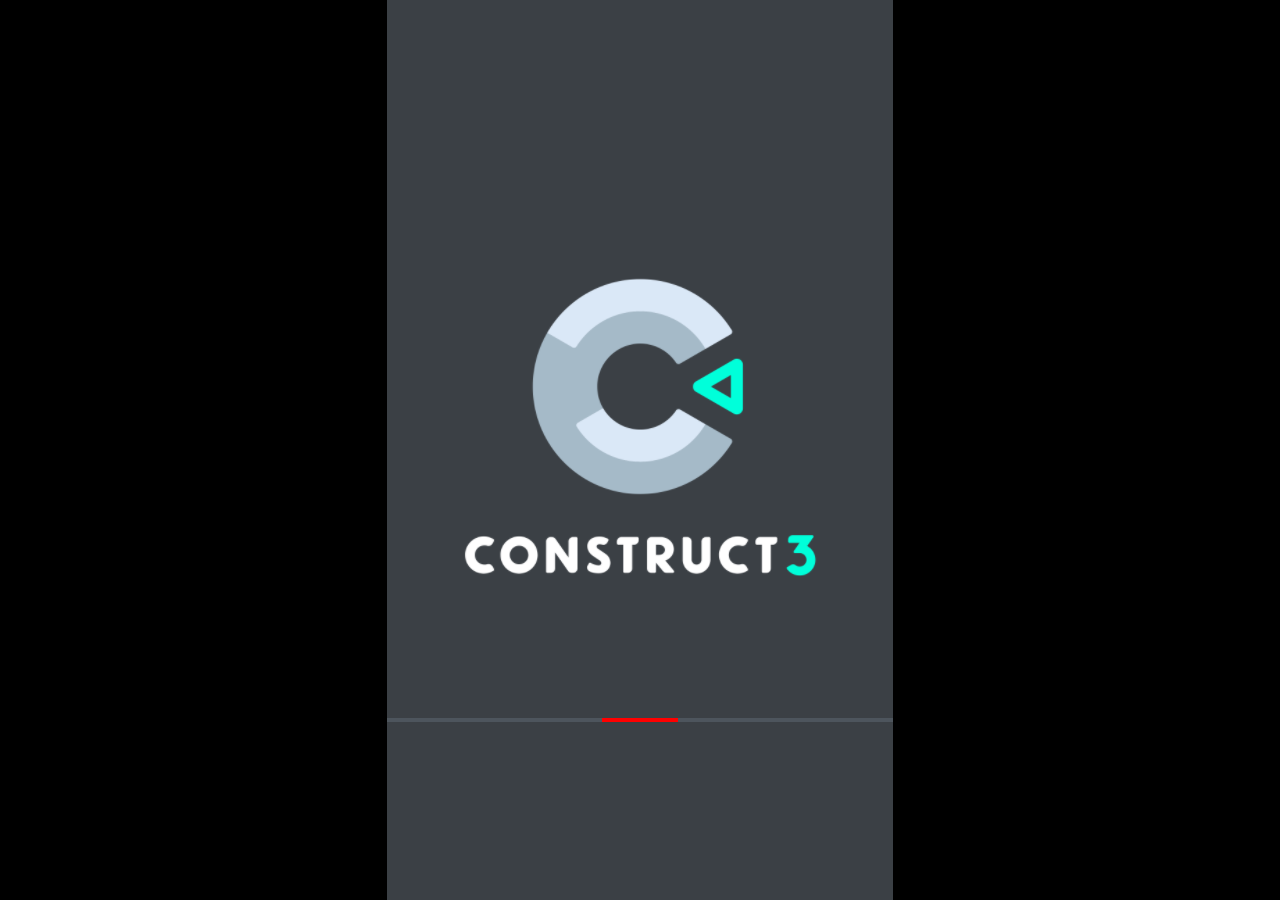
<file: Library/SelfCompassion/index.html>
<!DOCTYPE html>
<html>
<head>
    <meta charset="UTF-8">
	<title>Library_Puzzle_v1</title>
	<meta name="viewport" content="width=device-width, initial-scale=1.0, maximum-scale=1.0, minimum-scale=1.0, user-scalable=no">
	
	<!-- Made with Construct, the game and app creator :: https://www.construct.net -->
	<meta name="generator" content="Scirra Construct">



	<link rel="manifest" href="appmanifest.json">
	<link rel="apple-touch-icon" sizes="128x128" href="icons/icon-128.png">
	<link rel="apple-touch-icon" sizes="256x256" href="icons/icon-256.png">
	<link rel="apple-touch-icon" sizes="512x512" href="icons/icon-512.png">
	<link rel="icon" type="image/png" href="icons/icon-512.png">

	<link rel="stylesheet" href="style.css">



</head> 
 
<body>

	

	
	<noscript>
		<div id="notSupportedWrap">
			<h2 id="notSupportedTitle">This content requires JavaScript</h2>
			<p class="notSupportedMessage">JavaScript appears to be disabled. Please enable it to view this content.</p>
		</div>
	</noscript>
	<script src="scripts/modernjscheck.js"></script>
	<script src="scripts/supportcheck.js"></script>
	<script src="scripts/offlineclient.js" type="module"></script>
	<script src="scripts/main.js" type="module"></script>
	<script src="scripts/register-sw.js" type="module"></script>

</body> 
</html>
</file>
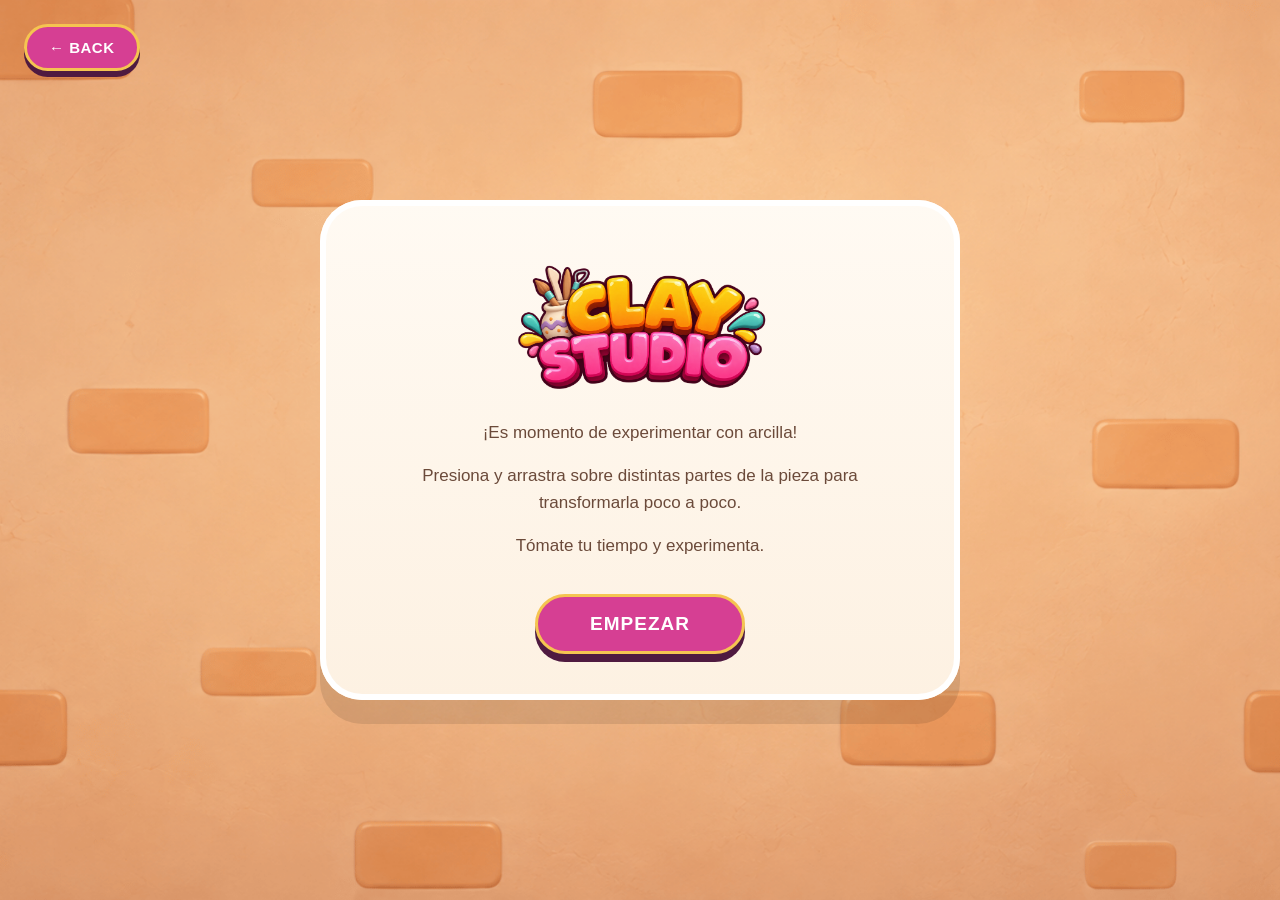
<file: Workshop/ClayStudio/index.html>
<!DOCTYPE html>
<html lang="es">

<head>

  <meta charset="UTF-8">

  <meta
    name="viewport"
    content="width=device-width, initial-scale=1.0"
  >

  <title>Clay Studio - Bites of Control</title>

  <link rel="stylesheet" href="css/clay-studio.css">

</head>

<body>


  <!-- ======================================================
       SCREEN 1 — CLAY STUDIO INTRO
  ======================================================= -->

  <section id="cs-screen-intro" class="cs-screen cs-active">

    <button
      class="cs-corner-button cs-back-button"
      type="button"
      onclick="ClayStudio.exitToWorkshopMenu()"
      aria-label="Back to Creative Workshop"
    >
      ← BACK
    </button>

    <div class="cs-panel">

      <img
        class="cs-title-image"
        src="assets/Title.png"
        alt="Clay Studio"
      >

      <p>
        ¡Es momento de experimentar con arcilla!
      </p>

      <p>
        Presiona y arrastra sobre distintas partes de la pieza para transformarla poco a poco.
      </p>

      <p>
        Tómate tu tiempo y experimenta.
      </p>

      <button
        class="cs-cta"
        type="button"
        onclick="ClayStudio.showInstructions()"
      >
        EMPEZAR
      </button>

    </div>

  </section>


  <!-- ======================================================
       SCREEN 2 — INSTRUCTIONS
  ======================================================= -->

  <section id="cs-screen-instructions" class="cs-screen">

    <button
      class="cs-corner-button cs-back-button"
      type="button"
      onclick="ClayStudio.showIntro()"
      aria-label="Back to Clay Studio intro"
    >
      ← BACK
    </button>

    <div class="cs-panel cs-instructions-panel">

      <h1>CÓMO MOLDEAR</h1>

      <p>Arrastra hacia afuera para ensanchar.</p>

      <p>Arrastra hacia adentro para estrechar.</p>

      <p>También puedes ajustar un poco la altura.</p>

      <button
        class="cs-cta"
        type="button"
        onclick="ClayStudio.showStudio()"
      >
        ¡A MOLDEAR!
      </button>

    </div>

  </section>


  <!-- ======================================================
       SCREEN 3 — MOLDING ACTIVITY
  ======================================================= -->

  <section id="cs-screen-studio" class="cs-screen cs-studio-screen">

    <button
      class="cs-corner-button cs-close-button"
      type="button"
      onclick="ClayStudio.exitToWorkshopMenu()"
      aria-label="Back to Creative Workshop"
    >
      ×
    </button>

    <div class="cs-studio-layout">

      <p class="cs-studio-hint">DA FORMA A TU PIEZA</p>

      <div class="cs-stage-frame">
        <div class="cs-stage" id="cs-stage">
          <img class="cs-wheel-img" id="cs-wheel-image" src="assets/pottery_wheel.png" alt="">
          <canvas class="cs-wheel-highlight" id="cs-wheel-highlight"></canvas>
          <canvas class="cs-clay-canvas" id="cs-clay-canvas"></canvas>
          <img class="cs-clay-source" id="cs-clay-source" src="assets/clay_cylinder.png" alt="">
        </div>
      </div>

      <div class="cs-toolbar">
        <button
          class="cs-tool-button cs-tool-reset"
          type="button"
          onclick="ClayStudio.resetClay()"
        >
          REINICIAR
        </button>

        <button
          class="cs-tool-button cs-tool-finish"
          type="button"
          onclick="ClayStudio.finishPiece()"
        >
          TERMINAR
        </button>
      </div>

    </div>

  </section>


  <!-- ======================================================
       MODAL — COMPLETION
  ======================================================= -->

  <div id="cs-modal-completion" class="cs-modal-overlay">
    <div class="cs-modal-card">

      <h2>¡Tu pieza está lista!</h2>

      <div class="cs-modal-actions">

        <button
          class="cs-modal-button cs-modal-button-secondary"
          type="button"
          onclick="ClayStudio.keepMolding()"
        >
          SEGUIR MOLDEANDO
        </button>

        <button
          class="cs-modal-button cs-modal-button-primary"
          type="button"
          onclick="ClayStudio.startOver()"
        >
          VOLVER A EMPEZAR
        </button>

      </div>

    </div>
  </div>


  <script src="js/clay-model.js"></script>
  <script src="js/clay-render.js"></script>
  <script src="js/wheel-render.js"></script>
  <script src="js/clay-interaction.js"></script>
  <script src="js/clay-studio.js"></script>

</body>

</html>
</file>
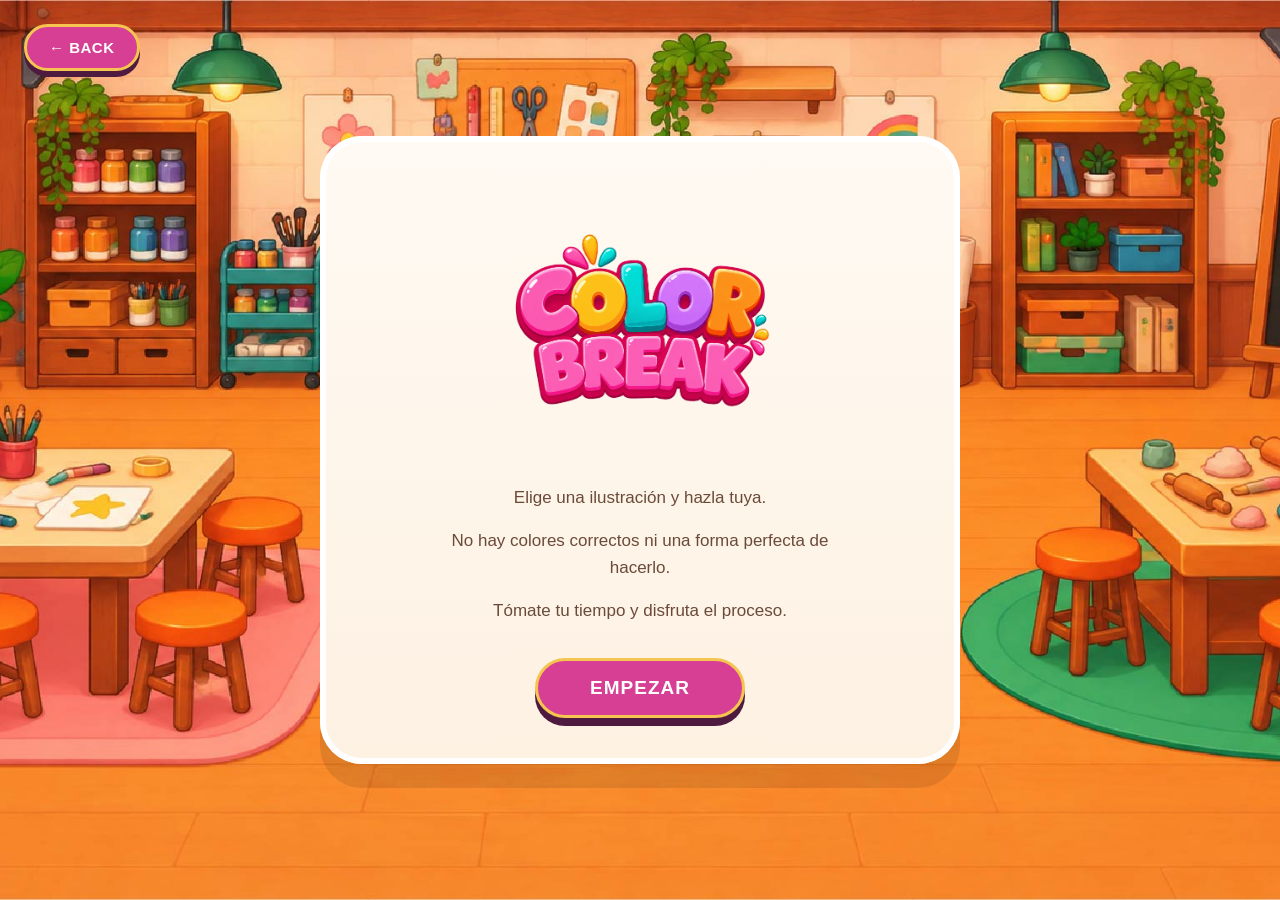
<file: Workshop/ColorBreak/index.html>
<!DOCTYPE html>
<html lang="es">

<head>

  <meta charset="UTF-8">

  <meta
    name="viewport"
    content="width=device-width, initial-scale=1.0"
  >

  <title>Color Break - Bites of Control</title>

  <link rel="stylesheet" href="css/color-break.css">

</head>

<body>


  <!-- ======================================================
       SCREEN 1 — COLOR BREAK INTRO
  ======================================================= -->

  <section id="cb-screen-intro" class="cb-screen cb-active">

    <button
      class="cb-corner-button cb-back-button"
      type="button"
      onclick="ColorBreak.exitToWorkshopMenu()"
      aria-label="Back to Creative Workshop"
    >
      ← BACK
    </button>

    <div class="cb-panel">

      <img
        class="cb-title-image"
        src="../Images/color break title.png"
        alt="Color Break"
      >

      <p>
        Elige una ilustración y hazla tuya.
      </p>

      <p>
        No hay colores correctos ni una forma perfecta de hacerlo.
      </p>

      <p>
        Tómate tu tiempo y disfruta el proceso.
      </p>

      <button
        class="cb-cta"
        type="button"
        onclick="ColorBreak.showDrawingSelection()"
      >
        EMPEZAR
      </button>

    </div>

  </section>


  <!-- ======================================================
       SCREEN 2 — DRAWING SELECTION
  ======================================================= -->

  <section id="cb-screen-selection" class="cb-screen">

    <button
      class="cb-corner-button cb-back-button"
      type="button"
      onclick="ColorBreak.showIntro()"
      aria-label="Back to Color Break intro"
    >
      ← BACK
    </button>

    <div class="cb-selection-panel">

      <h1>
        ELIGE UNA ILUSTRACIÓN
      </h1>

      <p class="cb-subtitle">
        Escoge la que quieras colorear.
      </p>

      <div class="cb-drawing-grid" id="cb-drawing-grid">
        <!-- 6 drawing cards injected by color-break.js -->
      </div>

    </div>

  </section>


  <!-- ======================================================
       SCREEN 3 — COLORING ACTIVITY
  ======================================================= -->

  <section id="cb-screen-coloring" class="cb-screen cb-coloring-screen">

    <button
      class="cb-corner-button cb-close-button"
      type="button"
      onclick="ColorBreak.closeCanvasToSelection()"
      aria-label="Back to drawing selection"
    >
      ×
    </button>

    <div class="cb-coloring-layout">

      <p class="cb-coloring-hint">
        Colorea a tu ritmo.
      </p>

      <div class="cb-canvas-frame">
        <canvas id="cb-canvas"></canvas>
      </div>

      <div class="cb-toolbar">

        <div class="cb-palette" id="cb-palette">
          <!-- preset swatches + custom swatch injected by color-break.js -->
          <input type="color" id="cb-custom-color-input" value="#ff4fa3">
        </div>

        <div class="cb-tool-divider"></div>

        <div class="cb-tool-buttons">

          <button
            class="cb-tool-button cb-tool-selected"
            id="cb-brush-button"
            type="button"
            onclick="ColorBreak.selectBrush()"
          >
            <svg class="cb-tool-icon" viewBox="0 0 24 24" fill="none" aria-hidden="true">
              <path d="M4 20c0-2.8 1.6-4.4 4-4.4s3 1.4 3 3c0 1-.6 1.4-1.4 1.4H4Z" fill="currentColor"/>
              <path d="M9.5 14.8 17 7.3a2 2 0 0 1 2.8 0l.9.9a2 2 0 0 1 0 2.8l-7.5 7.5" stroke="currentColor" stroke-width="1.6" stroke-linecap="round" stroke-linejoin="round"/>
              <path d="M14.5 9.8l2.7 2.7" stroke="currentColor" stroke-width="1.6" stroke-linecap="round"/>
            </svg>
            COLOREAR
          </button>

          <button
            class="cb-tool-button"
            id="cb-eraser-button"
            type="button"
            onclick="ColorBreak.selectEraser()"
          >
            🧽 BORRAR
          </button>

          <button
            class="cb-tool-button cb-tool-reset"
            type="button"
            onclick="ColorBreak.requestReset()"
          >
            REINICIAR
          </button>

          <button
            class="cb-tool-button cb-tool-finish"
            type="button"
            onclick="ColorBreak.finishDrawing()"
          >
            TERMINAR
          </button>

        </div>

      </div>

    </div>

  </section>


  <!-- ======================================================
       MODAL — RESET CONFIRM
  ======================================================= -->

  <div id="cb-modal-reset" class="cb-modal-overlay">
    <div class="cb-modal-card">

      <h2>¿Quieres empezar de nuevo?</h2>

      <div class="cb-modal-actions">

        <button
          class="cb-modal-button cb-modal-button-secondary"
          type="button"
          onclick="ColorBreak.cancelReset()"
        >
          CANCELAR
        </button>

        <button
          class="cb-modal-button cb-modal-button-primary"
          type="button"
          onclick="ColorBreak.confirmReset()"
        >
          REINICIAR
        </button>

      </div>

    </div>
  </div>


  <!-- ======================================================
       MODAL — COMPLETION
  ======================================================= -->

  <div id="cb-modal-completion" class="cb-modal-overlay">
    <div class="cb-modal-card">

      <h2>¡LISTO!</h2>

      <p>Tu ilustración está terminada.</p>

      <p>Puedes seguir coloreando o elegir otra cuando quieras.</p>

      <div class="cb-modal-actions">

        <button
          class="cb-modal-button cb-modal-button-secondary"
          type="button"
          onclick="ColorBreak.keepColoring()"
        >
          SEGUIR COLOREANDO
        </button>

        <button
          class="cb-modal-button cb-modal-button-primary"
          type="button"
          onclick="ColorBreak.chooseAnother()"
        >
          ELEGIR OTRA
        </button>

      </div>

    </div>
  </div>


  <script src="js/color-break.js"></script>

</body>

</html>
</file>
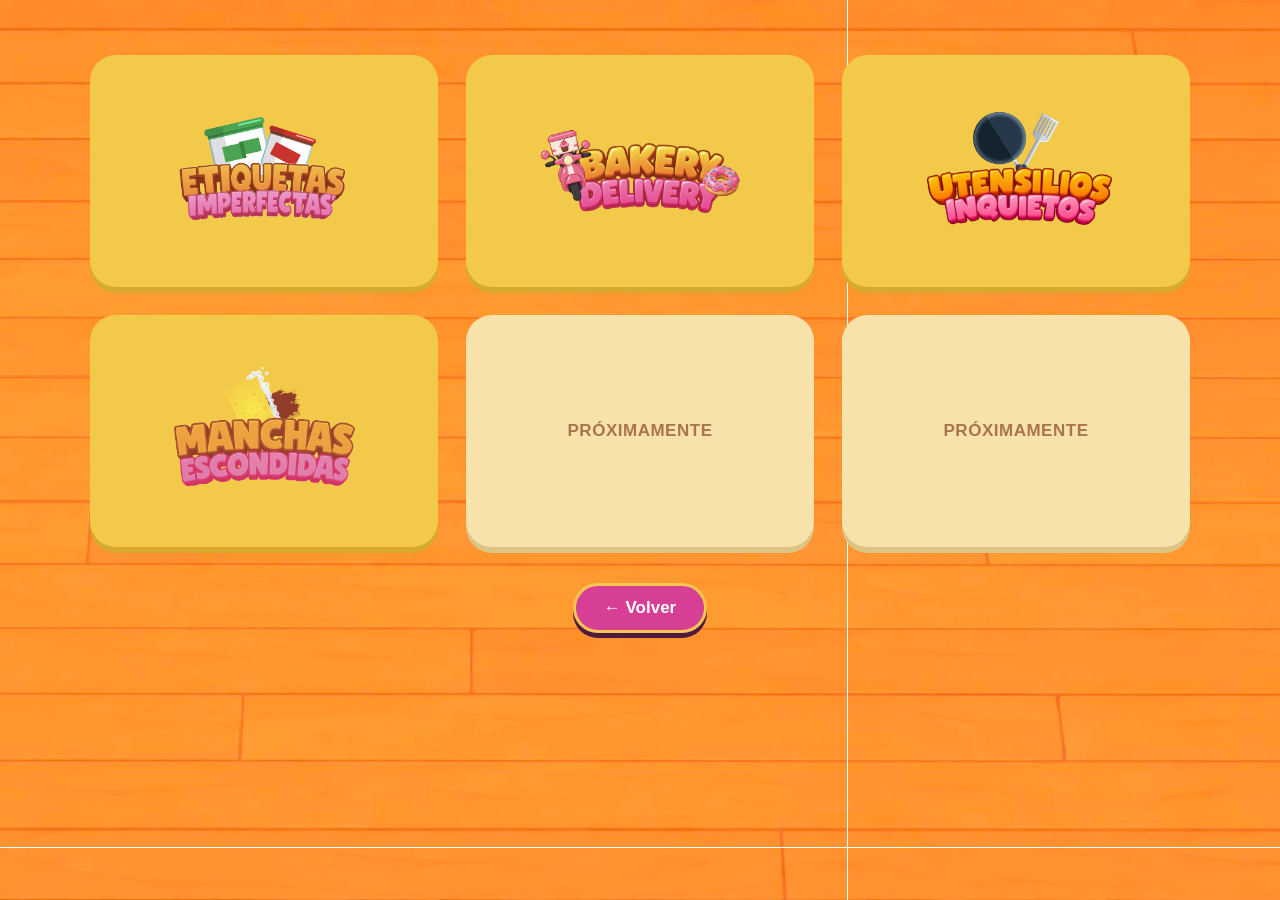
<file: Bakery/levels.html>
<!DOCTYPE html>
<html lang="es">

<head>

  <meta charset="UTF-8">

  <meta
    name="viewport"
    content="width=device-width, initial-scale=1.0, viewport-fit=cover"
  >

  <title>Bakery Levels - Bites of Control</title>


  <style>

    /* =====================================================
       GENERAL
    ===================================================== */

    * {
      margin: 0;
      padding: 0;
      box-sizing: border-box;
    }


    html, body {
      min-height: 100%;
    }


    body {
      width: 100%;
      min-height: 100dvh;

      display: flex;
      justify-content: center;
      align-items: flex-start;

      overflow-x: hidden;
      overflow-y: auto;

      padding:
        max(28px, env(safe-area-inset-top))
        max(20px, env(safe-area-inset-right))
        max(28px, env(safe-area-inset-bottom))
        max(20px, env(safe-area-inset-left));

      font-family: Arial, sans-serif;

      position: relative;
    }


    /* =====================================================
       BACKGROUND — suelo de madera
       Se ve directamente detrás de las tarjetas: sin panel
       blanco/crema ni overlay encima.
       background-size: cover nunca deforma la textura, solo
       recorta para llenar el viewport.
    ===================================================== */

    .bakery-levels-bg {
      position: fixed;
      inset: 0;

      background-image: url("assets/bakery-levels-bg.jpg");
      background-repeat: no-repeat;
      background-position: center center;
      background-size: cover;

      z-index: 0;
    }


    /* =====================================================
       CONTENT WRAPPER
       (layout only — no background, no border, no shadow)
    ===================================================== */

    .levels-content {
      position: relative;
      z-index: 1;

      width: min(1100px, 96vw);

      display: flex;
      flex-direction: column;
      align-items: center;

      margin: clamp(10px, 3vh, 40px) auto;
    }


    /* =====================================================
       LEVEL GRID
       Desktop: 3 columns x 2 rows.
       Tablet:  2 columns.
       Mobile:  2 columns, 1 if especially narrow.
    ===================================================== */

    .levels-grid {
      width: 100%;

      display: grid;

      grid-template-columns:
        repeat(
          3,
          minmax(0, 1fr)
        );

      gap: clamp(16px, 2.6vw, 28px);
    }


    /* =====================================================
       LEVEL CARDS
    ===================================================== */

    .level-card {
      position: relative;

      aspect-ratio: 3 / 2;

      display: flex;
      flex-direction: column;
      align-items: center;
      justify-content: center;
      gap: clamp(6px, 1.2vw, 12px);

      padding: clamp(14px, 2.4vw, 22px);

      border: none;
      border-radius: clamp(18px, 2.4vw, 26px);

      background: #f3c94a;

      cursor: pointer;

      box-shadow:
        0 6px 0 #d8a92e;

      transition:
        transform 0.15s ease,
        box-shadow 0.15s ease;
    }


    .level-card:hover {
      transform:
        translateY(-3px);
    }


    .level-card:active {
      transform:
        translateY(3px);

      box-shadow:
        0 3px 0 #d8a92e;
    }


    .level-card .level-art {
      width: 80%;
      height: 80%;
      object-fit: contain;

      pointer-events: none;
    }


    /* =====================================================
       "PRÓXIMAMENTE" (reserved, not-yet-developed) CARDS
       — visually reserved, never a padlock, never a dead link
    ===================================================== */

    .level-card.pending {
      background: #f7e2ab;

      cursor: default;

      box-shadow:
        0 6px 0 #ddc484;
    }


    .level-card.pending:hover {
      transform: none;
    }


    .level-card.pending .level-art {
      width: 68%;
      height: 68%;
    }


    .level-card .level-soon-label {
      color: #a9744f;

      font-size: clamp(13px, 1.6vw, 17px);
      font-weight: bold;
      letter-spacing: 0.03em;
      text-transform: uppercase;
      text-align: center;
    }


    /* =====================================================
       BACK BUTTON
    ===================================================== */

    .back-button {
      margin-top: clamp(24px, 3.5vw, 36px);

      padding:
        clamp(10px, 1.6vw, 12px) clamp(24px, 3.5vw, 28px);

      border: 3px solid #f5c451;
      border-radius: 25px;

      background: #d63f93;

      color: white;

      font-size: clamp(15px, 1.7vw, 17px);
      font-weight: bold;

      cursor: pointer;

      box-shadow: 0 5px 0 #4f1a40;

      transition:
        transform 0.15s ease;
    }


    .back-button:hover {
      transform:
        translateY(-2px);
    }


    .back-button:active {
      transform:
        translateY(2px);

      box-shadow: 0 2px 0 #4f1a40;
    }


    /* =====================================================
       RESPONSIVE
    ===================================================== */

    /* tablet */
    @media (max-width: 900px) {

      .levels-grid {
        grid-template-columns:
          repeat(2, minmax(0, 1fr));
      }

    }


    /* mobile */
    @media (max-width: 600px) {

      .levels-grid {
        grid-template-columns:
          repeat(2, minmax(0, 1fr));
      }

    }


    /* especially narrow phones */
    @media (max-width: 380px) {

      .levels-grid {
        grid-template-columns: 1fr;
      }

      .level-card {
        aspect-ratio: 16 / 10;
      }

    }

  </style>

</head>


<body>


  <!-- ===================================================
       BACKGROUND — suelo de madera
  ==================================================== -->

  <div class="bakery-levels-bg" aria-hidden="true"></div>


  <div class="levels-content">


    <!-- =================================================
         LEVELS (rendered from data — see LEVELS below)
    ================================================== -->

    <div
      class="levels-grid"
      id="levelsGrid"
    ></div>


    <!-- =================================================
         BACK
    ================================================== -->

    <button
      class="back-button"
      type="button"
      onclick="goBack()"
    >

      ← Volver

    </button>


  </div>


  <script>

    /* =====================================================
       TESTING MODE
       -----------------------------------------------------
       While true, every implemented level renders unlocked
       regardless of progress: no locks shown, no previous
       level required, direct access to anything built.
       Set to false to restore real unlock enforcement once
       the game is ready — isLevelUnlocked() below is the
       real check and is left intact on purpose.
    ===================================================== */

    const TESTING_MODE = true;


    /* =====================================================
       LEVELS
       -----------------------------------------------------
       status: 'ready'   -> implemented, has a real route
               'pending' -> reserved slot, not yet built,
                            no route (never a fake link)

       Exact order requested: Etiquetas Imperfectas,
       Bakery Delivery, Utensilios Inquietos (the real game
       previously labeled "Kitchen Puzzle" — same route,
       Kitchen/index.html, only its display name/art changed),
       then Manchas Escondidas, then two generic
       "Próximamente" slots.
    ===================================================== */

    const LEVELS = [
      {
        id: "labels",
        name: "Etiquetas Imperfectas",
        status: "ready",
        href: "Labels/index.html",
        art: "assets/title-labels.png"
      },
      {
        id: "delivery",
        name: "Bakery Delivery",
        status: "ready",
        href: "Delivery/index.html",
        art: "assets/title-delivery.png"
      },
      {
        id: "kitchen",
        name: "Utensilios Inquietos",
        status: "ready",
        href: "Kitchen/index.html",
        art: "assets/title-utensilios-inquietos.png"
      },
      {
        id: "manchas-escondidas",
        name: "Manchas Escondidas",
        status: "ready",
        href: "Manchas%20Escondidas/index.html",
        art: "assets/title-manchas-escondidas.png"
      },
      {
        id: "proximo-5",
        name: "Próximamente",
        status: "pending",
        href: null,
        art: null
      },
      {
        id: "proximo-6",
        name: "Próximamente",
        status: "pending",
        href: null,
        art: null
      }
    ];


    /* =====================================================
       REAL UNLOCK LOGIC (kept for when testing mode ends)
       -----------------------------------------------------
       First level always open; each following level needs
       the previous one marked complete in localStorage.
       Nothing currently writes to "bakeryLevelProgress" —
       this is the hook future completion tracking can use.
    ===================================================== */

    function isLevelUnlocked(levelIndex) {

      if (TESTING_MODE) {
        return true;
      }

      if (levelIndex === 0) {
        return true;
      }

      let progress = {};

      try {
        progress =
          JSON.parse(
            localStorage.getItem("bakeryLevelProgress")
          ) || {};
      } catch (e) {
        progress = {};
      }

      const previousLevel = LEVELS[levelIndex - 1];

      return Boolean(progress[previousLevel.id]);

    }


    /* =====================================================
       RENDER
    ===================================================== */

    function renderLevels() {

      const grid = document.getElementById("levelsGrid");
      grid.innerHTML = "";

      LEVELS.forEach(function (level, index) {

        const isReady = level.status === "ready";
        const unlocked = isReady && isLevelUnlocked(index);

        const card = document.createElement(isReady ? "button" : "div");
        card.className =
          "level-card" + (isReady ? "" : " pending");
        if (isReady) {
          card.type = "button";
        }

        if (isReady && unlocked) {
          card.addEventListener("click", function () {
            window.location.href = level.href;
          });
        }

        if (level.art) {
          const img = document.createElement("img");
          img.className = "level-art";
          img.src = level.art;
          img.alt = level.name;
          card.appendChild(img);
        }

        if (!isReady) {
          const soon = document.createElement("span");
          soon.className = "level-soon-label";
          soon.textContent = "Próximamente";
          card.appendChild(soon);
        }

        if (!level.art && isReady) {
          // safety net only — every real level ships with art
          const name = document.createElement("span");
          name.className = "level-soon-label";
          name.textContent = level.name;
          card.appendChild(name);
        }

        grid.appendChild(card);

      });

    }

    renderLevels();


    /* =====================================================
       BACK TO BAKERY INTRO
    ===================================================== */

    function goBack() {

      /* backup flow: levels.html <-> intro-legacy.html */
      window.location.href =
        "intro-legacy.html";

    }

  </script>


</body>

</html>
</file>
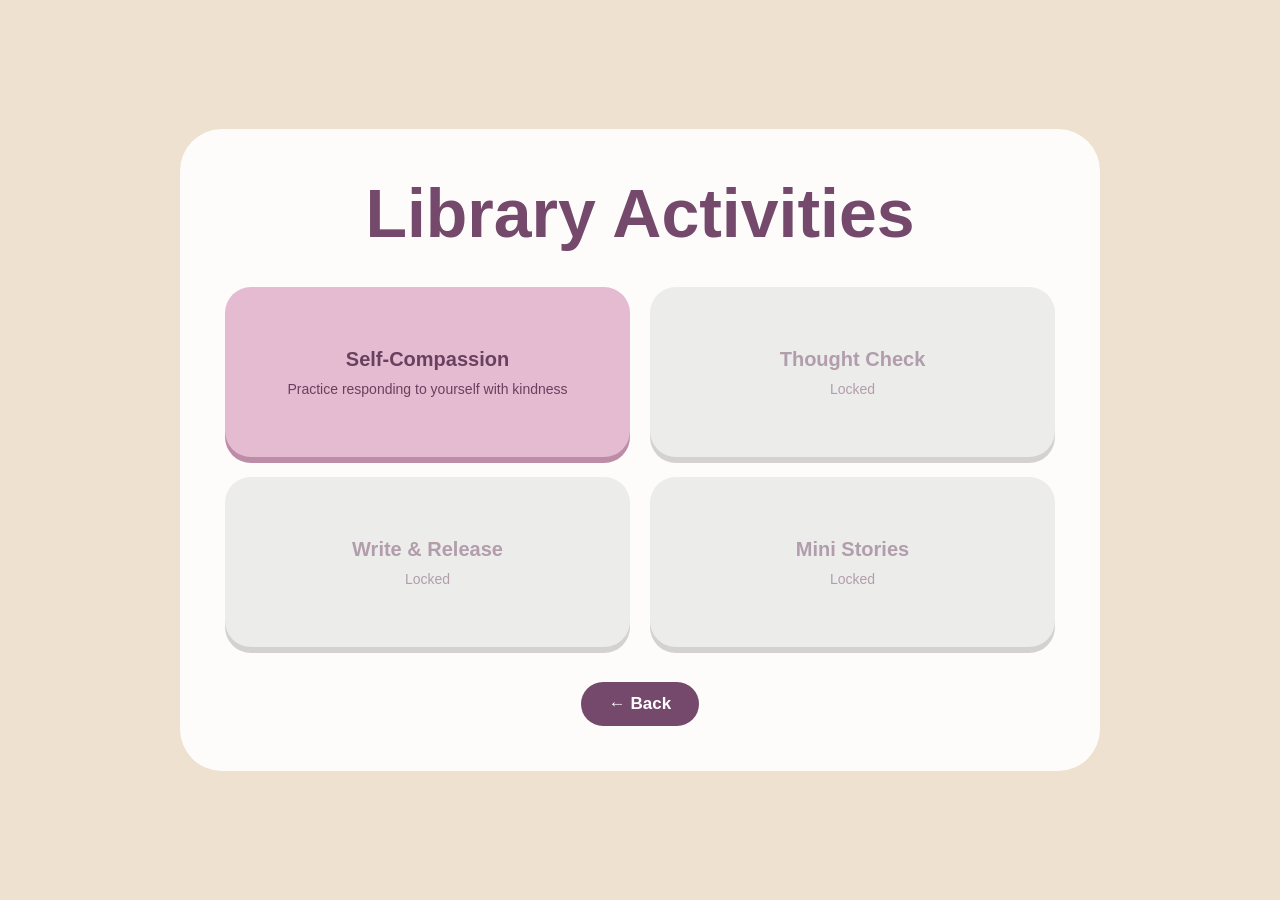
<file: Library/levels.html>
<!DOCTYPE html>
<html lang="en">
<head>
  <meta charset="UTF-8">
  <meta name="viewport" content="width=device-width, initial-scale=1.0">

  <title>Library Activities - Bites of Control</title>

  <style>
    * {
      margin: 0;
      padding: 0;
      box-sizing: border-box;
    }

    body {
      width: 100vw;
      min-height: 100vh;

      display: flex;
      align-items: center;
      justify-content: center;

      padding: 30px;

      font-family: Arial, sans-serif;

      background: #eee1cf;
    }

    .panel {
      width: min(920px, 95%);

      padding: 45px;

      background: rgba(255, 255, 255, 0.9);

      border-radius: 42px;

      text-align: center;
    }

    h1 {
      margin-bottom: 35px;

      color: #74496b;

      font-size: clamp(38px, 6vw, 68px);
    }

    .activities-grid {
      display: grid;

      grid-template-columns: repeat(2, minmax(0, 1fr));

      gap: 20px;
    }

    .activity-card {
      min-height: 170px;

      padding: 25px;

      border: none;

      border-radius: 26px;

      background: #e5bbd1;

      color: #68415f;

      box-shadow: 0 6px 0 #bd8da7;

      font-size: 20px;
      font-weight: bold;

      cursor: pointer;
    }

    .activity-card span {
      display: block;

      margin-top: 10px;

      font-size: 14px;
      font-weight: normal;
    }

    .locked {
      opacity: 0.5;

      cursor: not-allowed;

      background: #ddd;

      box-shadow: 0 6px 0 #aaa;
    }

    .back-button {
      margin-top: 35px;

      padding: 12px 28px;

      border: none;

      border-radius: 25px;

      background: #74496b;

      color: white;

      font-size: 17px;
      font-weight: bold;

      cursor: pointer;
    }

    @media (max-width: 700px) {
      .activities-grid {
        grid-template-columns: 1fr;
      }
    }
  </style>
</head>

<body>

  <div class="panel">

    <h1>Library Activities</h1>

    <div class="activities-grid">

      <button
        class="activity-card"
        onclick="openSelfCompassion()">

        Self-Compassion

        <span>
          Practice responding to yourself with kindness
        </span>

      </button>


      <button
        class="activity-card locked"
        disabled>

        Thought Check

        <span>Locked</span>

      </button>


      <button
        class="activity-card locked"
        disabled>

        Write & Release

        <span>Locked</span>

      </button>


      <button
        class="activity-card locked"
        disabled>

        Mini Stories

        <span>Locked</span>

      </button>

    </div>


    <button
      class="back-button"
      onclick="goBack()">

      ← Back

    </button>

  </div>


  <script>

    function openSelfCompassion() {
      window.location.href = "SelfCompassion/index.html";
    }

    function goBack() {
      window.location.href = "index.html";
    }

  </script>

</body>
</html>
</file>
<file: Bakery/Kitchen/style.css>
html, body {
	padding: 0;
	margin: 0;
	overflow: hidden;
	height: 100%;
}

body {
	background: #000000;
	color: white;
}

input[type="file"] {
	color: black;
}

html, body, canvas {
	touch-action-delay: none;
	touch-action: none;
}

canvas, .c3htmlwrap {
	position: absolute;
}

.c3htmlwrap {
	contain: strict;
}

.c3overlay {
	pointer-events: none;
}

.c3htmlwrap[interactive] > * {
	pointer-events: auto;
}

/* HACK - work around elements being selectable only in iOS WKWebView for some reason */
html[ioswebview] .c3htmlwrap,
html[ioswebview] canvas {
	-webkit-user-select: none;
	user-select: none;
}

html[ioswebview] .c3htmlwrap > * {
	-webkit-user-select: auto;
	user-select: auto;
}

#notSupportedWrap {
	margin: 2em auto 1em auto;
	width: 75%;
	max-width: 45em;
	border: 2px solid #aaa;
	border-radius: 1em;
	padding: 2em;
	background-color: #f0f0f0;
	font-family: "Segoe UI", Frutiger, "Frutiger Linotype", "Dejavu Sans", "Helvetica Neue", Arial, sans-serif;
	color: black;
}

#notSupportedTitle {
	font-size: 1.8em;
}

.notSupportedMessage {
	font-size: 1.2em;
}

.notSupportedMessage em {
	color: #888;
}

/* bbcode styles */
.bbCodeH1 {
	font-size: 2em;
	font-weight: bold;
}

.bbCodeH2 {
	font-size: 1.5em;
	font-weight: bold;
}

.bbCodeH3 {
	font-size: 1.25em;
	font-weight: bold;
}

.bbCodeH4 {
	font-size: 1.1em;
	font-weight: bold;
}

.bbCodeItem::before {
	content: " • ";
}

/* For text icons converted to HTML: size the height to the line height
   preserving the aspect ratio. Also add position: relative as that allows
   just adding a 'top' style for the iconoffsety style. */
.c3-text-icon {
	height: 1em;
	width: auto;
	position: relative;
}

/* screen reader text */
.c3-screen-reader-text {
	position: absolute;
	width: 1px;
    height: 1px;
    overflow: hidden;
    clip: rect(1px, 1px, 1px, 1px);
}
</file>
<file: Library/SelfCompassion/style.css>
html, body {
	padding: 0;
	margin: 0;
	overflow: hidden;
	height: 100%;
}

body {
	background: #000000;
	color: white;
}

input[type="file"] {
	color: black;
}

/* for scaling checkboxes according to the font size */
.c3-auto-size-checkbox {
	font-size: 1em;
	width: 1em;
	height: 1em;
	vertical-align: bottom;
	margin: 0.1em 0.25em;
}

html, body, canvas {
	touch-action-delay: none;
	touch-action: none;
}

canvas, .c3htmlwrap {
	position: absolute;
}

.c3htmlwrap {
	contain: strict;
}

.c3overlay {
	pointer-events: none;
}

.c3htmlwrap[interactive] > * {
	pointer-events: auto;
}

/* HACK - work around elements being selectable only in iOS WKWebView for some reason */
html[ioswebview] .c3htmlwrap,
html[ioswebview] canvas {
	-webkit-user-select: none;
	user-select: none;
}

html[ioswebview] .c3htmlwrap > * {
	-webkit-user-select: auto;
	user-select: auto;
}

#notSupportedWrap {
	margin: 2em auto 1em auto;
	width: 75%;
	max-width: 45em;
	border: 2px solid #aaa;
	border-radius: 1em;
	padding: 2em;
	background-color: #f0f0f0;
	font-family: "Segoe UI", Frutiger, "Frutiger Linotype", "Dejavu Sans", "Helvetica Neue", Arial, sans-serif;
	color: black;
}

#notSupportedTitle {
	font-size: 1.8em;
}

.notSupportedMessage {
	font-size: 1.2em;
}

.notSupportedMessage em {
	color: #888;
}

/* bbcode styles */
.bbCodeH1 {
	font-size: 2em;
	font-weight: bold;
}

.bbCodeH2 {
	font-size: 1.5em;
	font-weight: bold;
}

.bbCodeH3 {
	font-size: 1.25em;
	font-weight: bold;
}

.bbCodeH4 {
	font-size: 1.1em;
	font-weight: bold;
}

.bbCodeItem::before {
	content: " • ";
}

/* For text icons converted to HTML: size the height to the line height
   preserving the aspect ratio. Also add position: relative as that allows
   just adding a 'top' style for the iconoffsety style. */
.c3-text-icon {
	height: 1em;
	width: auto;
	position: relative;
}

/* screen reader text */
.c3-screen-reader-text {
	position: absolute;
	width: 1px;
    height: 1px;
    overflow: hidden;
    clip: rect(1px, 1px, 1px, 1px);
}
</file>
<file: Workshop/ClayStudio/css/clay-studio.css>
/* ==========================================================================
   CLAY STUDIO — STYLES
   Bites of Control visual identity: warm cream panels, rounded/playful UI,
   pink/orange accents — matching Color Break's conventions. The clay/wheel
   scene keeps the scale measured against the approved reference composite;
   the UI is built around it rather than shrinking it to fit a panel.
   ========================================================================== */

:root {
  /* Primary button look - hot pink fill, warm yellow border, burgundy
     "raised videogame" bottom shadow. Source of truth: user-provided
     button reference screenshot. */
  --cs-btn-fill: #d63f93;
  --cs-btn-border: #f5c451;
  --cs-btn-shadow: #4f1a40;
  --cs-btn-shadow-active: #4f1a40;
}

* {
  margin: 0;
  padding: 0;
  box-sizing: border-box;
}

html, body {
  width: 100%;
  height: 100%;
}

body {
  width: 100vw;
  height: 100vh;

  overflow: hidden;

  font-family: 'Segoe UI', Arial, sans-serif;

  background-color: #f7c7b5;

  color: #6b4a3a;
}

button {
  font-family: inherit;
}

/* ==========================================================================
   SCREEN MANAGEMENT
   ========================================================================== */

.cs-screen {
  display: none;

  width: 100%;
  height: 100%;

  align-items: center;
  justify-content: center;

  padding: 24px;
}

.cs-screen.cs-active {
  display: flex;
}

/* Intro / instructions screens sit over the studio background wall so the
   whole activity feels like one continuous place. */
#cs-screen-intro,
#cs-screen-instructions {
  background-color: #f7c7b5;
  background-image: url("../assets/studio_background.png");
  background-size: cover;
  background-position: center;
  background-repeat: no-repeat;
}

/* ==========================================================================
   SHARED — CLOSE / BACK BUTTON
   ========================================================================== */

.cs-corner-button {
  position: fixed;

  top: 24px;

  display: flex;
  align-items: center;
  justify-content: center;

  background: var(--cs-btn-fill);
  border: 3px solid var(--cs-btn-border);
  color: #ffffff;
  cursor: pointer;

  box-shadow: 0 6px 0 var(--cs-btn-shadow);

  transition: transform 0.15s ease, box-shadow 0.15s ease;

  z-index: 30;
}

.cs-corner-button:hover {
  transform: translateY(-2px);
}

.cs-corner-button:active {
  transform: translateY(2px);
  box-shadow: 0 3px 0 var(--cs-btn-shadow-active);
}

.cs-close-button {
  right: 24px;

  width: 52px;
  height: 52px;

  border-radius: 50%;

  font-size: 26px;
  font-weight: 700;
  line-height: 1;
}

.cs-back-button {
  left: 24px;

  padding: 12px 22px;

  border-radius: 999px;

  font-size: 15px;
  font-weight: 800;
  letter-spacing: 0.5px;
}

/* ==========================================================================
   PANEL (intro / instructions)
   ========================================================================== */

.cs-panel {
  width: min(640px, 92vw);
  max-height: 88vh;

  overflow-y: auto;

  padding: 56px 44px 46px;

  border-radius: 42px;

  background: linear-gradient(180deg, #fffaf3 0%, #fdf1e2 100%);

  box-shadow:
    0 24px 0 rgba(0, 0, 0, 0.10),
    0 0 0 6px #ffffff inset;

  text-align: center;
}

.cs-title-image {
  display: block;
  width: min(260px, 60%);
  height: auto;
  margin: 0 auto 22px;
}

.cs-panel p {
  font-size: 17px;
  line-height: 1.6;

  margin: 0 auto 16px;
  max-width: 440px;
}

.cs-panel p:last-of-type {
  margin-bottom: 34px;
}

.cs-instructions-panel h1 {
  font-size: clamp(24px, 3.6vw, 32px);
  font-weight: 900;
  letter-spacing: 1px;

  color: #e8368f;

  margin-bottom: 20px;

  text-shadow: 2px 2px 0 #fff3e0;
}

.cs-cta {
  display: inline-block;

  padding: 16px 52px;

  border: 3px solid var(--cs-btn-border);
  border-radius: 999px;

  background: var(--cs-btn-fill);
  color: #ffffff;

  font-size: 19px;
  font-weight: 800;
  letter-spacing: 1px;

  cursor: pointer;

  box-shadow: 0 8px 0 var(--cs-btn-shadow);

  transition: transform 0.12s ease, box-shadow 0.12s ease;
}

.cs-cta:hover {
  transform: translateY(-2px);
}

.cs-cta:active {
  transform: translateY(4px);
  box-shadow: 0 4px 0 var(--cs-btn-shadow-active);
}

/* ==========================================================================
   SCREEN — MOLDING ACTIVITY
   ========================================================================== */

.cs-studio-screen {
  padding: 0;
  position: relative;
  overflow: hidden;
}

/* Plain full-size wrapper - the background now lives on .cs-stage itself,
   which is cover-scaled (via JS, see js/clay-studio.js) to fill the whole
   screen with no visible margins. The hint and toolbar float over it as
   fixed-position elements, independent of this layout. */
.cs-studio-layout {
  width: 100%;
  height: 100%;
  position: relative;
}

.cs-studio-hint {
  position: fixed;
  top: 24px;
  left: 50%;
  transform: translateX(-50%);
  z-index: 20;

  font-size: 14px;
  color: #6b4a3a;
  font-weight: 700;
  letter-spacing: 0.5px;
  text-align: center;
  background: rgba(255, 250, 243, 0.85);
  padding: 6px 18px;
  border-radius: 999px;
  box-shadow: 0 4px 0 rgba(0, 0, 0, 0.06);
}

/* The stage frame is the clay+wheel's home: a full-bleed viewport that the
   fixed-aspect (1920x1080) stage is cover-scaled to fill, so the background
   covers the whole screen with no empty margins while every element inside
   the stage keeps its exact calibrated relative position. */
.cs-stage-frame {
  position: absolute;
  inset: 0;

  display: flex;
  align-items: center;
  justify-content: center;

  overflow: hidden;
}

.cs-stage {
  position: relative;
  flex: 0 0 auto;

  width: 1920px;
  height: 1080px;

  transform: scale(var(--cs-stage-scale, 1));
  transform-origin: center center;

  background-image: url("../assets/studio_background.png");
  background-size: cover;
  background-position: center;
  background-repeat: no-repeat;
}

/* Pottery wheel: measured from the approved reference composite.
   width  = 840/1920 = 43.75%
   left   = 550/1920 = 28.645%
   top    = 815/1080 = 75.463% */
.cs-wheel-img {
  position: absolute;
  left: 28.645%;
  top: 75.463%;
  width: 43.75%;
  height: auto;
  z-index: 1;
  pointer-events: none;
  user-select: none;
}

/* Wheel rotation illusion: a soft highlight orbiting the top-disc surface,
   positioned exactly over the wheel image (js/wheel-render.js). The wheel
   PNG itself never rotates or gets redrawn. */
.cs-wheel-highlight {
  position: absolute;
  z-index: 1;
  pointer-events: none;
  mix-blend-mode: soft-light;
}

/* Clay cylinder: rendered as image-sliced canvas (see js/clay-render.js).
   The canvas box is deliberately larger than the base clay silhouette
   (transparent margin) to leave room for local width/height deformation;
   its center-X and bottom stay fixed, matching the reference composite's
   contact point. */
.cs-clay-canvas {
  position: absolute;
  z-index: 2;
  touch-action: none;
  user-select: none;
}

/* Hidden source image - decoded normally, drawn into the canvas, never
   shown directly. */
.cs-clay-source {
  position: absolute;
  width: 1px;
  height: 1px;
  opacity: 0;
  pointer-events: none;
}

/* ---- toolbar ---- */

.cs-toolbar {
  position: fixed;
  bottom: 24px;
  left: 50%;
  transform: translateX(-50%);
  z-index: 20;

  width: min(500px, 94vw);

  display: flex;
  align-items: center;
  justify-content: center;
  flex-wrap: wrap;
  gap: 14px;

  padding: 14px 18px;

  border-radius: 26px;

  background: linear-gradient(180deg, #f0b94e 0%, #e2952c 100%);

  box-shadow: 0 10px 0 rgba(0, 0, 0, 0.08);
}

.cs-tool-button {
  display: flex;
  align-items: center;
  gap: 6px;

  min-width: 44px;
  min-height: 44px;

  padding: 12px 26px;

  border: 3px solid var(--cs-btn-border);
  border-radius: 999px;

  background: var(--cs-btn-fill);
  color: #ffffff;

  font-size: 15px;
  font-weight: 800;
  letter-spacing: 0.4px;

  cursor: pointer;

  box-shadow: 0 6px 0 var(--cs-btn-shadow);

  transition: transform 0.12s ease, box-shadow 0.12s ease, background 0.12s ease, color 0.12s ease;
}

.cs-tool-button:hover {
  transform: translateY(-2px);
}

.cs-tool-button:active {
  transform: translateY(2px);
  box-shadow: 0 3px 0 var(--cs-btn-shadow-active);
}

/* ==========================================================================
   MODAL — COMPLETION
   ========================================================================== */

.cs-modal-overlay {
  display: none;

  position: fixed;
  inset: 0;

  align-items: center;
  justify-content: center;

  background: rgba(70, 40, 30, 0.42);

  z-index: 50;

  padding: 20px;
}

.cs-modal-overlay.cs-active {
  display: flex;
}

.cs-modal-card {
  width: min(420px, 92vw);

  padding: 38px 32px 32px;

  border-radius: 32px;

  background: linear-gradient(180deg, #fffaf3 0%, #fdf1e2 100%);

  box-shadow: 0 0 0 6px #ffffff inset;

  text-align: center;
}

.cs-modal-card h2 {
  font-size: 26px;
  font-weight: 900;

  color: #e8368f;

  margin-bottom: 14px;
}

.cs-modal-actions {
  display: flex;
  flex-direction: column;
  gap: 12px;

  margin-top: 22px;
}

.cs-modal-button {
  padding: 14px 24px;

  border: 3px solid var(--cs-btn-border);
  border-radius: 999px;

  background: var(--cs-btn-fill);
  color: #ffffff;

  font-size: 16px;
  font-weight: 800;
  letter-spacing: 0.4px;

  cursor: pointer;

  box-shadow: 0 6px 0 var(--cs-btn-shadow);

  transition: transform 0.12s ease, box-shadow 0.12s ease;
}

.cs-modal-button:hover {
  transform: translateY(-2px);
}

.cs-modal-button:active {
  transform: translateY(2px);
  box-shadow: 0 3px 0 var(--cs-btn-shadow-active);
}

/* ==========================================================================
   RESPONSIVE
   Desktop-first: 1920x1080 is the primary target and is never compromised
   to make mobile easier. Below this, the whole scene scales down together
   (the stage keeps its 16:9 ratio and the clay/wheel keep their relative
   proportions) and controls stay touch-friendly.
   ========================================================================== */

@media (max-width: 700px) {

  .cs-panel {
    padding: 42px 20px 32px;
    border-radius: 28px;
  }

  .cs-studio-hint {
    font-size: 12.5px;
    top: 16px;
  }

  .cs-toolbar {
    padding: 10px 14px;
    gap: 10px;
  }

  .cs-tool-button {
    padding: 12px 20px;
    font-size: 13.5px;
  }
}

@media (max-height: 640px) {
  .cs-studio-hint {
    top: 14px;
  }

  .cs-toolbar {
    bottom: 14px;
  }
}
</file>
<file: Workshop/ColorBreak/css/color-break.css>
/* ==========================================================================
   COLOR BREAK — STYLES
   Bites of Control visual identity: warm cream panels over
   background_activities.png, rounded/playful UI, no gamification chrome.
   ========================================================================== */

* {
  margin: 0;
  padding: 0;
  box-sizing: border-box;
}

html, body {
  width: 100%;
  height: 100%;
}

body {
  width: 100vw;
  height: 100vh;

  overflow: hidden;

  font-family: 'Segoe UI', Arial, sans-serif;

  background-color: #f7c7b5;
  background-image: url("../../Images/background_activities.png");
  background-size: cover;
  background-position: center;
  background-repeat: no-repeat;

  color: #6b4a3a;
}

button {
  font-family: inherit;
}

/* ==========================================================================
   SCREEN MANAGEMENT
   ========================================================================== */

.cb-screen {
  display: none;

  width: 100%;
  height: 100%;

  align-items: center;
  justify-content: center;

  padding: 24px;
}

.cb-screen.cb-active {
  display: flex;
}

/* ==========================================================================
   SHARED — CLOSE / BACK BUTTON
   ========================================================================== */

.cb-corner-button {
  position: fixed;

  top: 24px;

  display: flex;
  align-items: center;
  justify-content: center;

  border: 3px solid #ffffff;
  cursor: pointer;

  box-shadow: 0 6px 0 rgba(0, 0, 0, 0.18);

  transition: transform 0.15s ease, box-shadow 0.15s ease;

  z-index: 30;
}

.cb-corner-button:hover {
  transform: translateY(-2px);
}

.cb-corner-button:active {
  transform: translateY(2px);
  box-shadow: 0 3px 0 rgba(0, 0, 0, 0.18);
}

.cb-close-button {
  right: 24px;

  width: 52px;
  height: 52px;

  border-radius: 50%;

  background: #ec3f8c;
  color: #ffffff;

  font-size: 26px;
  font-weight: 700;
  line-height: 1;
}

.cb-back-button {
  left: 24px;

  padding: 12px 22px;

  border: 3px solid #f5c451;
  border-radius: 999px;

  background: #d63f93;
  color: #ffffff;

  font-size: 15px;
  font-weight: 800;
  letter-spacing: 0.5px;

  box-shadow: 0 6px 0 #4f1a40;
}

.cb-back-button:active {
  box-shadow: 0 3px 0 #4f1a40;
}

/* ==========================================================================
   PANEL (shared card look for intro / selection)
   ========================================================================== */

.cb-panel {
  width: min(640px, 92vw);
  max-height: 88vh;

  overflow-y: auto;

  padding: 56px 44px 46px;

  border-radius: 42px;

  background: linear-gradient(180deg, #fffaf3 0%, #fdf1e2 100%);

  box-shadow:
    0 24px 0 rgba(0, 0, 0, 0.10),
    0 0 0 6px #ffffff inset;

  text-align: center;
}

.cb-title-image {
  display: block;
  width: min(260px, 60%);
  height: auto;
  margin: 0 auto 22px;
}

.cb-panel p {
  font-size: 17px;
  line-height: 1.6;

  margin: 0 auto 16px;
  max-width: 440px;
}

.cb-panel p:last-of-type {
  margin-bottom: 34px;
}

.cb-cta {
  display: inline-block;

  padding: 16px 52px;

  border: 3px solid #f5c451;
  border-radius: 999px;

  background: #d63f93;
  color: #ffffff;

  font-size: 19px;
  font-weight: 800;
  letter-spacing: 1px;

  cursor: pointer;

  box-shadow: 0 8px 0 #4f1a40;

  transition: transform 0.12s ease, box-shadow 0.12s ease;
}

.cb-cta:hover {
  transform: translateY(-2px);
}

.cb-cta:active {
  transform: translateY(4px);
  box-shadow: 0 4px 0 #4f1a40;
}

/* ==========================================================================
   SCREEN — DRAWING SELECTION
   ========================================================================== */

.cb-selection-panel {
  width: min(980px, 96vw);
  max-height: 92vh;

  overflow-y: auto;

  padding: 48px 36px 42px;

  border-radius: 40px;

  background: linear-gradient(180deg, #fffaf3 0%, #fdf1e2 100%);

  box-shadow:
    0 24px 0 rgba(0, 0, 0, 0.10),
    0 0 0 6px #ffffff inset;

  text-align: center;
}

.cb-selection-panel h1 {
  font-size: clamp(26px, 4.2vw, 38px);
  font-weight: 900;
  letter-spacing: 1px;

  color: #e8368f;

  margin-bottom: 8px;

  text-shadow: 2px 2px 0 #fff3e0;
}

.cb-selection-panel .cb-subtitle {
  font-size: 15px;
  margin-bottom: 30px;
}

.cb-drawing-grid {
  display: grid;
  grid-template-columns: repeat(3, minmax(0, 1fr));
  gap: 22px;

  max-width: 820px;
  margin: 0 auto;
}

.cb-drawing-card {
  display: flex;
  align-items: center;
  justify-content: center;

  aspect-ratio: 1 / 1;

  padding: 14px;

  border-radius: 24px;

  background: #ffffff;
  border: 4px solid #ffe0ee;

  cursor: pointer;

  box-shadow: 0 8px 0 rgba(0, 0, 0, 0.08);

  transition: transform 0.15s ease, box-shadow 0.15s ease, border-color 0.15s ease;
}

.cb-drawing-card:hover {
  transform: translateY(-4px);
  border-color: #ec3f8c;
  box-shadow: 0 12px 0 rgba(0, 0, 0, 0.10);
}

.cb-drawing-card:active {
  transform: translateY(2px);
  box-shadow: 0 5px 0 rgba(0, 0, 0, 0.08);
}

.cb-drawing-card img {
  width: 100%;
  height: 100%;
  object-fit: contain;
}

/* ==========================================================================
   SCREEN — COLORING ACTIVITY
   ========================================================================== */

.cb-coloring-screen {
  align-items: stretch;
  padding: 0;
}

.cb-coloring-layout {
  width: 100%;
  height: 100%;

  display: flex;
  flex-direction: column;
  align-items: center;
  justify-content: center;

  gap: 14px;

  padding: 90px 20px 20px;
}

.cb-coloring-hint {
  font-size: 14px;
  color: #6b4a3a;
  font-weight: 600;
  text-align: center;
}

.cb-canvas-frame {
  flex: 1 1 auto;
  min-height: 0;

  width: min(720px, 94vw);

  display: flex;
  align-items: center;
  justify-content: center;

  padding: 16px;

  border-radius: 28px;

  background: #ffffff;

  box-shadow:
    0 16px 0 rgba(0, 0, 0, 0.10),
    0 0 0 5px #ffe0ee inset;
}

#cb-canvas {
  max-width: 100%;
  max-height: 100%;

  width: auto;
  height: auto;

  touch-action: none;

  border-radius: 10px;

  cursor: pointer;
}

.cb-canvas-error {
  max-width: 420px;
  padding: 18px 6px;
  text-align: center;
  color: #6b4a3a;
  font-size: 14px;
  line-height: 1.6;
}

.cb-canvas-error strong {
  color: #e8368f;
  font-size: 16px;
}

.cb-canvas-error code {
  background: #fdf1e2;
  padding: 2px 6px;
  border-radius: 6px;
  font-size: 13px;
}

/* ---- toolbar ---- */

.cb-toolbar {
  width: min(720px, 94vw);

  display: flex;
  align-items: center;
  justify-content: center;
  flex-wrap: wrap;
  gap: 14px;

  padding: 14px 18px;

  border-radius: 26px;

  background: linear-gradient(180deg, #fffaf3 0%, #fdf1e2 100%);

  box-shadow: 0 10px 0 rgba(0, 0, 0, 0.08);
}

.cb-palette {
  display: flex;
  align-items: center;
  gap: 10px;
  flex-wrap: wrap;
  justify-content: center;
}

.cb-swatch {
  width: 40px;
  height: 40px;

  border-radius: 50%;

  border: 3px solid #ffffff;

  cursor: pointer;

  box-shadow: 0 4px 0 rgba(0, 0, 0, 0.15);

  transition: transform 0.12s ease, box-shadow 0.12s ease, border-color 0.12s ease;

  flex: 0 0 auto;
}

.cb-swatch:hover {
  transform: translateY(-2px) scale(1.06);
}

.cb-swatch.cb-swatch-selected {
  border-color: #2b2b2b;
  transform: scale(1.16);
  box-shadow: 0 0 0 3px #ffffff, 0 0 0 6px #2b2b2b;
}

.cb-swatch-custom {
  display: flex;
  align-items: center;
  justify-content: center;

  font-size: 20px;
  font-weight: 900;
  color: #6b4a3a;

  background: repeating-conic-gradient(
    from 0deg,
    #ff4fa3 0deg 45deg,
    #ffb648 45deg 90deg,
    #ffe14f 90deg 135deg,
    #3fbfa8 135deg 180deg,
    #4f9dff 180deg 225deg,
    #a05fff 225deg 270deg,
    #ff6b4f 270deg 315deg,
    #4fd18b 315deg 360deg
  );
  position: relative;
  overflow: hidden;
}

.cb-swatch-custom span {
  position: relative;
  z-index: 2;
  color: #ffffff;
  text-shadow: 0 1px 2px rgba(0, 0, 0, 0.4);
}

#cb-custom-color-input {
  position: absolute;
  width: 1px;
  height: 1px;
  opacity: 0;
  pointer-events: none;
}

.cb-tool-divider {
  width: 2px;
  height: 34px;

  background: #f0d9c6;

  flex: 0 0 auto;
}

.cb-tool-buttons {
  display: flex;
  align-items: center;
  gap: 10px;
  flex-wrap: wrap;
  justify-content: center;
}

.cb-tool-button {
  display: flex;
  align-items: center;
  gap: 6px;

  min-width: 44px;
  min-height: 44px;

  padding: 10px 16px;

  border: none;
  border-radius: 999px;

  background: #ffffff;
  color: #6b4a3a;

  font-size: 14px;
  font-weight: 800;

  cursor: pointer;

  box-shadow: 0 6px 0 rgba(0, 0, 0, 0.10);

  transition: transform 0.12s ease, box-shadow 0.12s ease, background 0.12s ease, color 0.12s ease;
}

.cb-tool-button:hover {
  transform: translateY(-2px);
}

.cb-tool-button:active {
  transform: translateY(2px);
  box-shadow: 0 3px 0 rgba(0, 0, 0, 0.10);
}

.cb-tool-button.cb-tool-selected {
  background: #3fbfa8;
  color: #ffffff;
}

.cb-tool-icon {
  width: 18px;
  height: 18px;
  flex: 0 0 auto;
}

.cb-tool-button.cb-tool-reset {
  background: #fdeee0;
}

.cb-tool-button.cb-tool-finish {
  background: linear-gradient(180deg, #ffb648 0%, #ff8a2b 100%);
  color: #ffffff;
  box-shadow: 0 6px 0 #c9631a;
}

/* ==========================================================================
   MODALS — RESET CONFIRM / COMPLETION
   ========================================================================== */

.cb-modal-overlay {
  display: none;

  position: fixed;
  inset: 0;

  align-items: center;
  justify-content: center;

  background: rgba(70, 40, 30, 0.42);

  z-index: 50;

  padding: 20px;
}

.cb-modal-overlay.cb-active {
  display: flex;
}

.cb-modal-card {
  width: min(420px, 92vw);

  padding: 38px 32px 32px;

  border-radius: 32px;

  background: linear-gradient(180deg, #fffaf3 0%, #fdf1e2 100%);

  box-shadow: 0 0 0 6px #ffffff inset;

  text-align: center;
}

.cb-modal-card h2 {
  font-size: 26px;
  font-weight: 900;

  color: #e8368f;

  margin-bottom: 14px;
}

.cb-modal-card p {
  font-size: 15.5px;
  line-height: 1.55;

  margin-bottom: 10px;
}

.cb-modal-actions {
  display: flex;
  flex-direction: column;
  gap: 12px;

  margin-top: 22px;
}

.cb-modal-button {
  padding: 14px 24px;

  border: none;
  border-radius: 999px;

  font-size: 16px;
  font-weight: 800;
  letter-spacing: 0.4px;

  cursor: pointer;

  transition: transform 0.12s ease, box-shadow 0.12s ease;
}

.cb-modal-button:hover {
  transform: translateY(-2px);
}

.cb-modal-button:active {
  transform: translateY(2px);
}

.cb-modal-button-primary {
  background: linear-gradient(180deg, #ffb648 0%, #ff8a2b 100%);
  color: #ffffff;
  box-shadow: 0 6px 0 #c9631a;
}

.cb-modal-button-primary:active {
  box-shadow: 0 3px 0 #c9631a;
}

.cb-modal-button-secondary {
  background: #ffffff;
  color: #6b4a3a;
  border: 2px solid #f0d9c6;
  box-shadow: 0 6px 0 rgba(0, 0, 0, 0.08);
}

.cb-modal-button-secondary:active {
  box-shadow: 0 3px 0 rgba(0, 0, 0, 0.08);
}

/* ==========================================================================
   MOBILE
   ========================================================================== */

@media (max-width: 700px) {

  .cb-panel,
  .cb-selection-panel {
    padding: 42px 20px 32px;
    border-radius: 28px;
  }

  .cb-title-image {
    width: 72%;
  }

  .cb-corner-button {
    top: 14px;
  }

  .cb-close-button {
    right: 14px;
    width: 46px;
    height: 46px;
    font-size: 22px;
  }

  .cb-back-button {
    left: 14px;
    padding: 10px 18px;
    font-size: 13px;
  }

  .cb-drawing-grid {
    grid-template-columns: repeat(2, minmax(0, 1fr));
    gap: 14px;
  }

  .cb-coloring-layout {
    padding: 78px 10px 14px;
    gap: 10px;
  }

  .cb-canvas-frame {
    width: 96vw;
    padding: 10px;
    border-radius: 20px;
  }

  .cb-toolbar {
    width: 96vw;
    gap: 10px;
    padding: 12px;
  }

  .cb-swatch {
    width: 36px;
    height: 36px;
  }

  .cb-tool-button {
    padding: 10px 14px;
    font-size: 13px;
  }

  /* The divider only makes sense in a single-row desktop toolbar — on
     mobile the palette and tool buttons wrap onto their own lines, and
     the divider would otherwise float alone as a stray mark. */
  .cb-tool-divider {
    display: none;
  }

}

@media (max-width: 420px) {

  .cb-drawing-grid {
    grid-template-columns: 1fr;
    max-width: 260px;
  }

}
</file>
